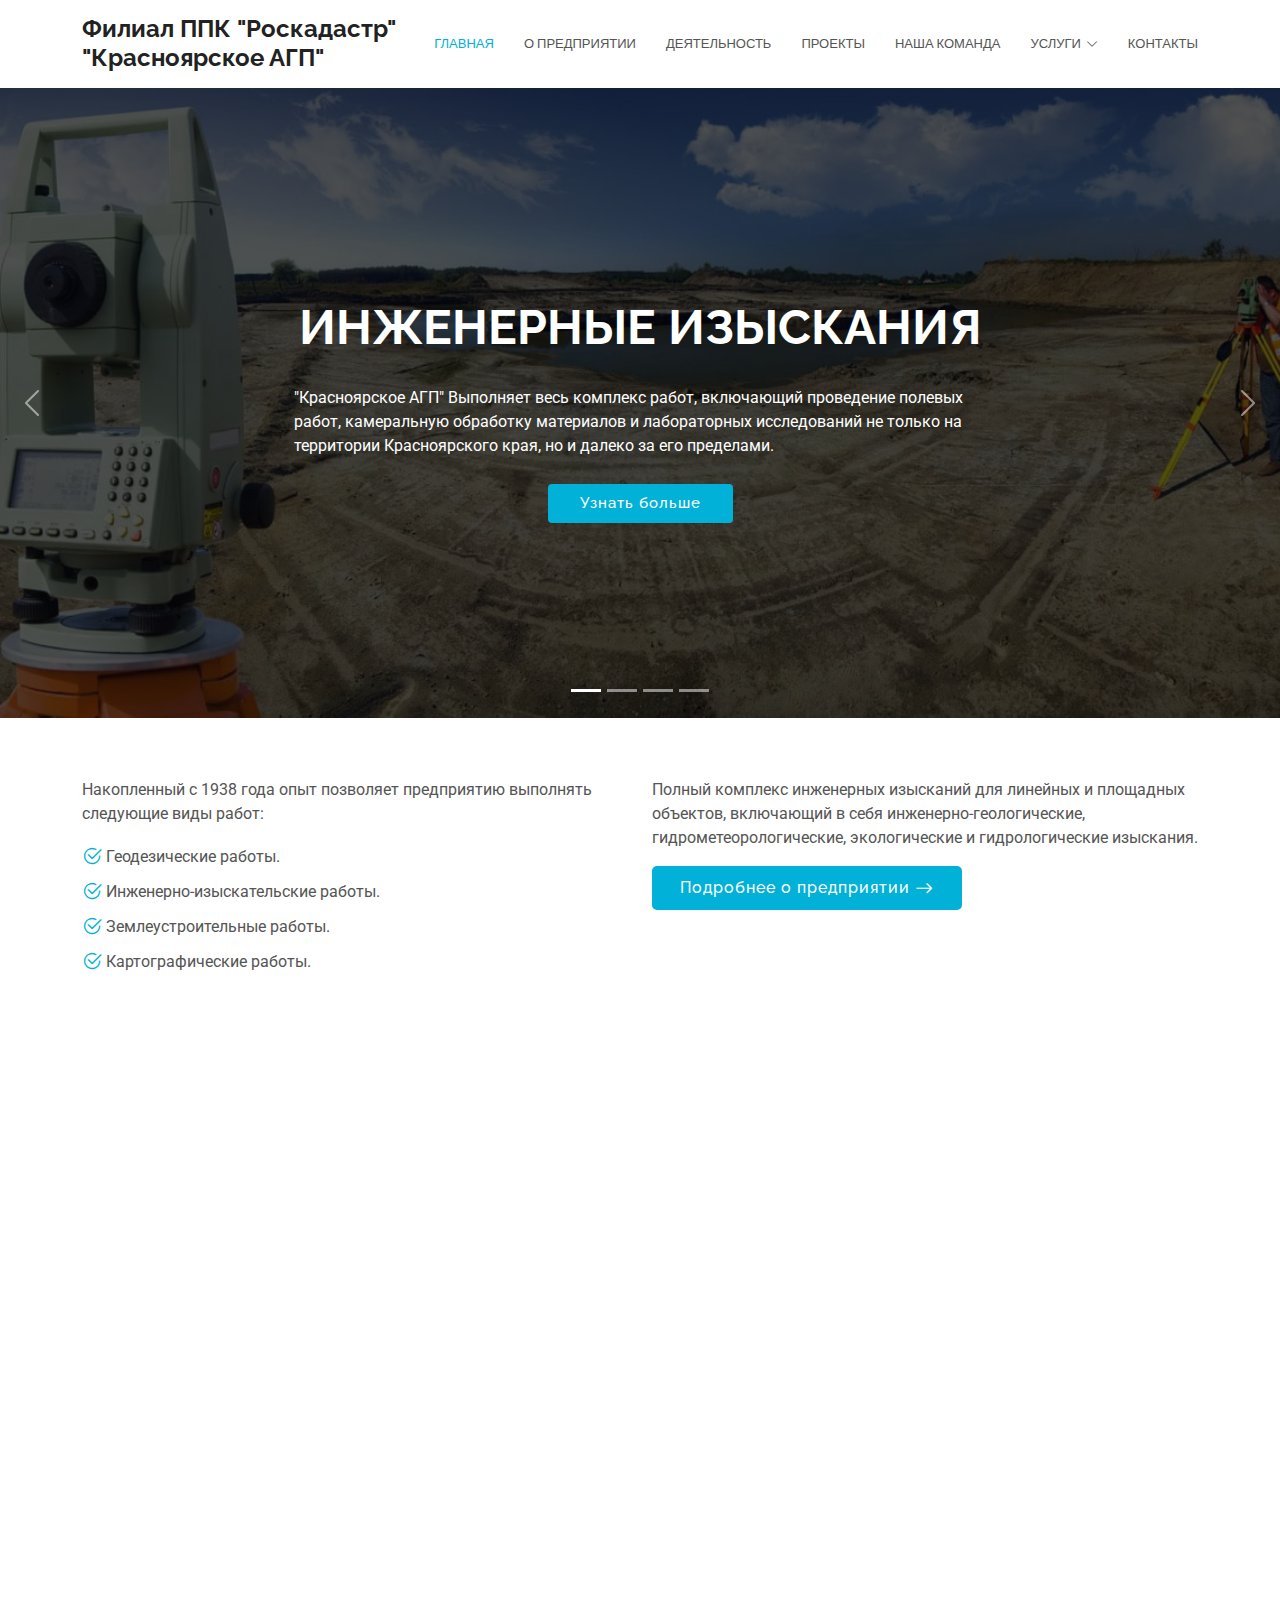
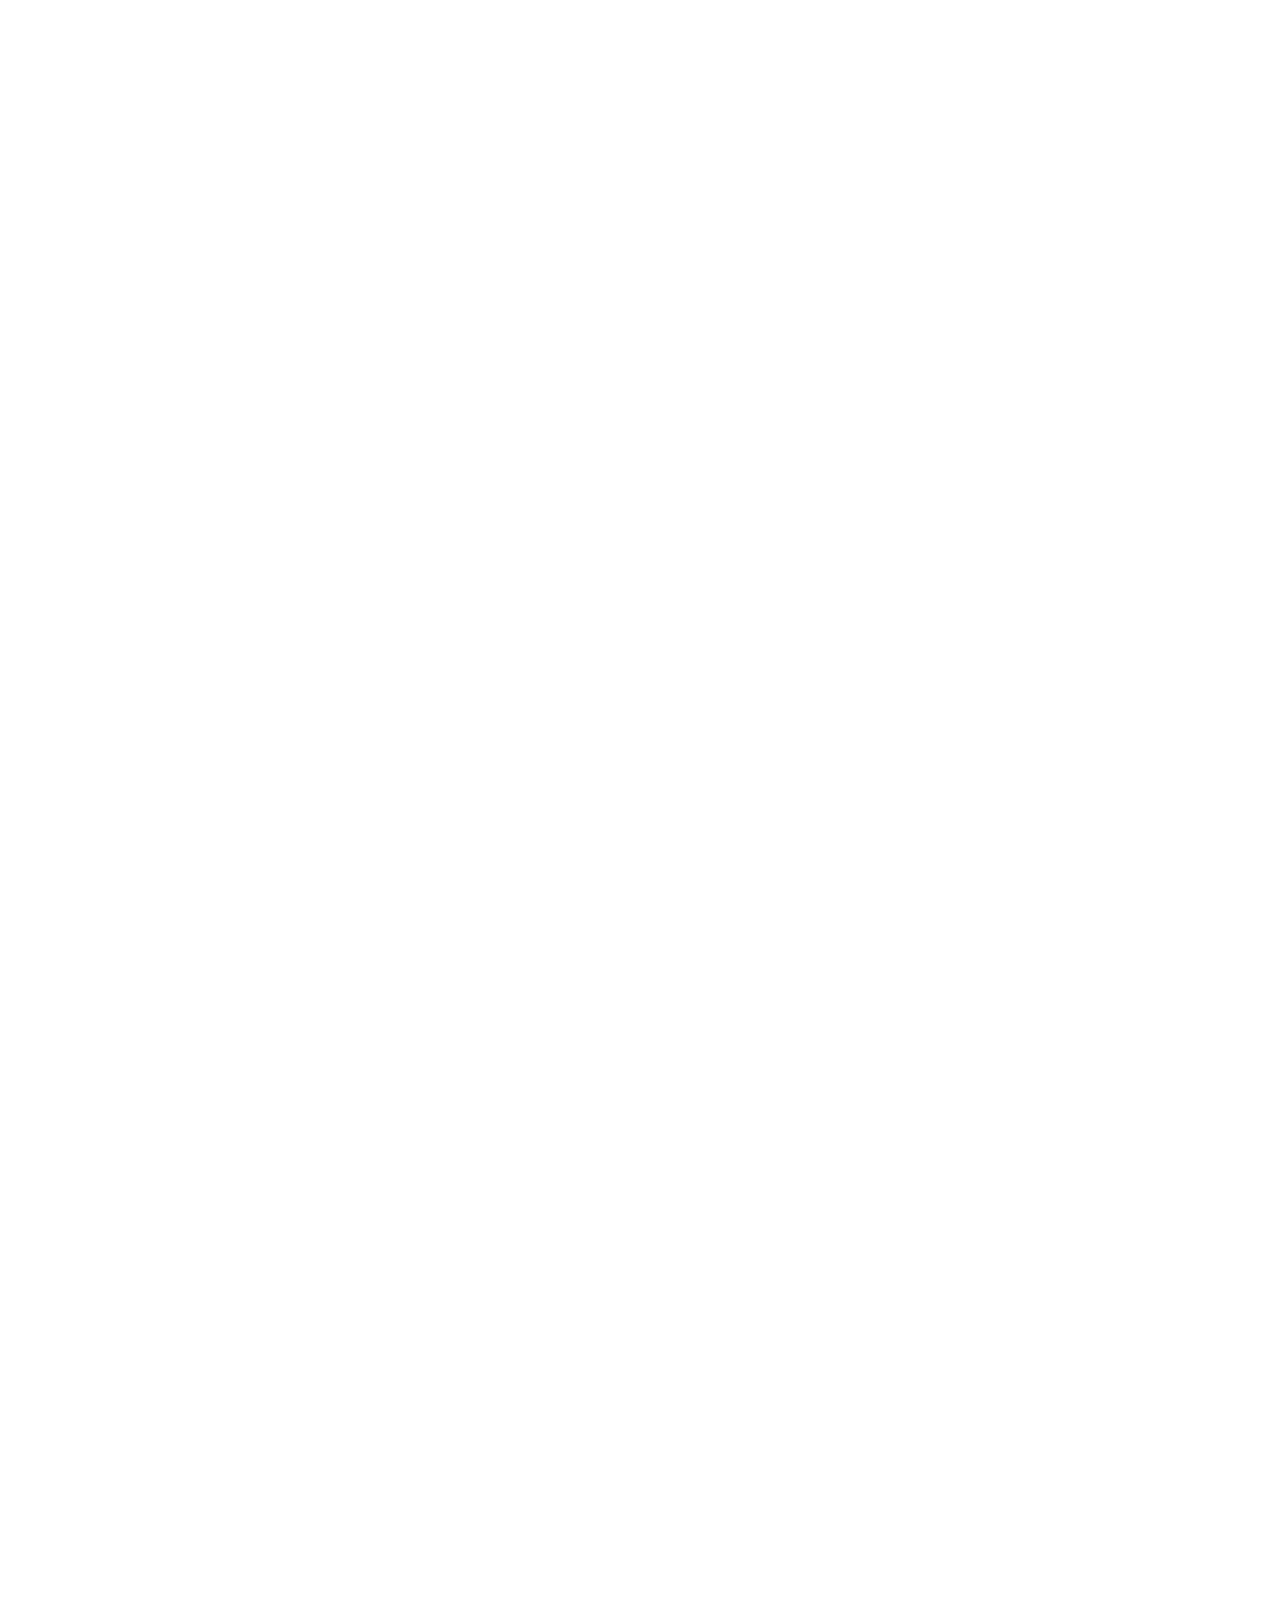
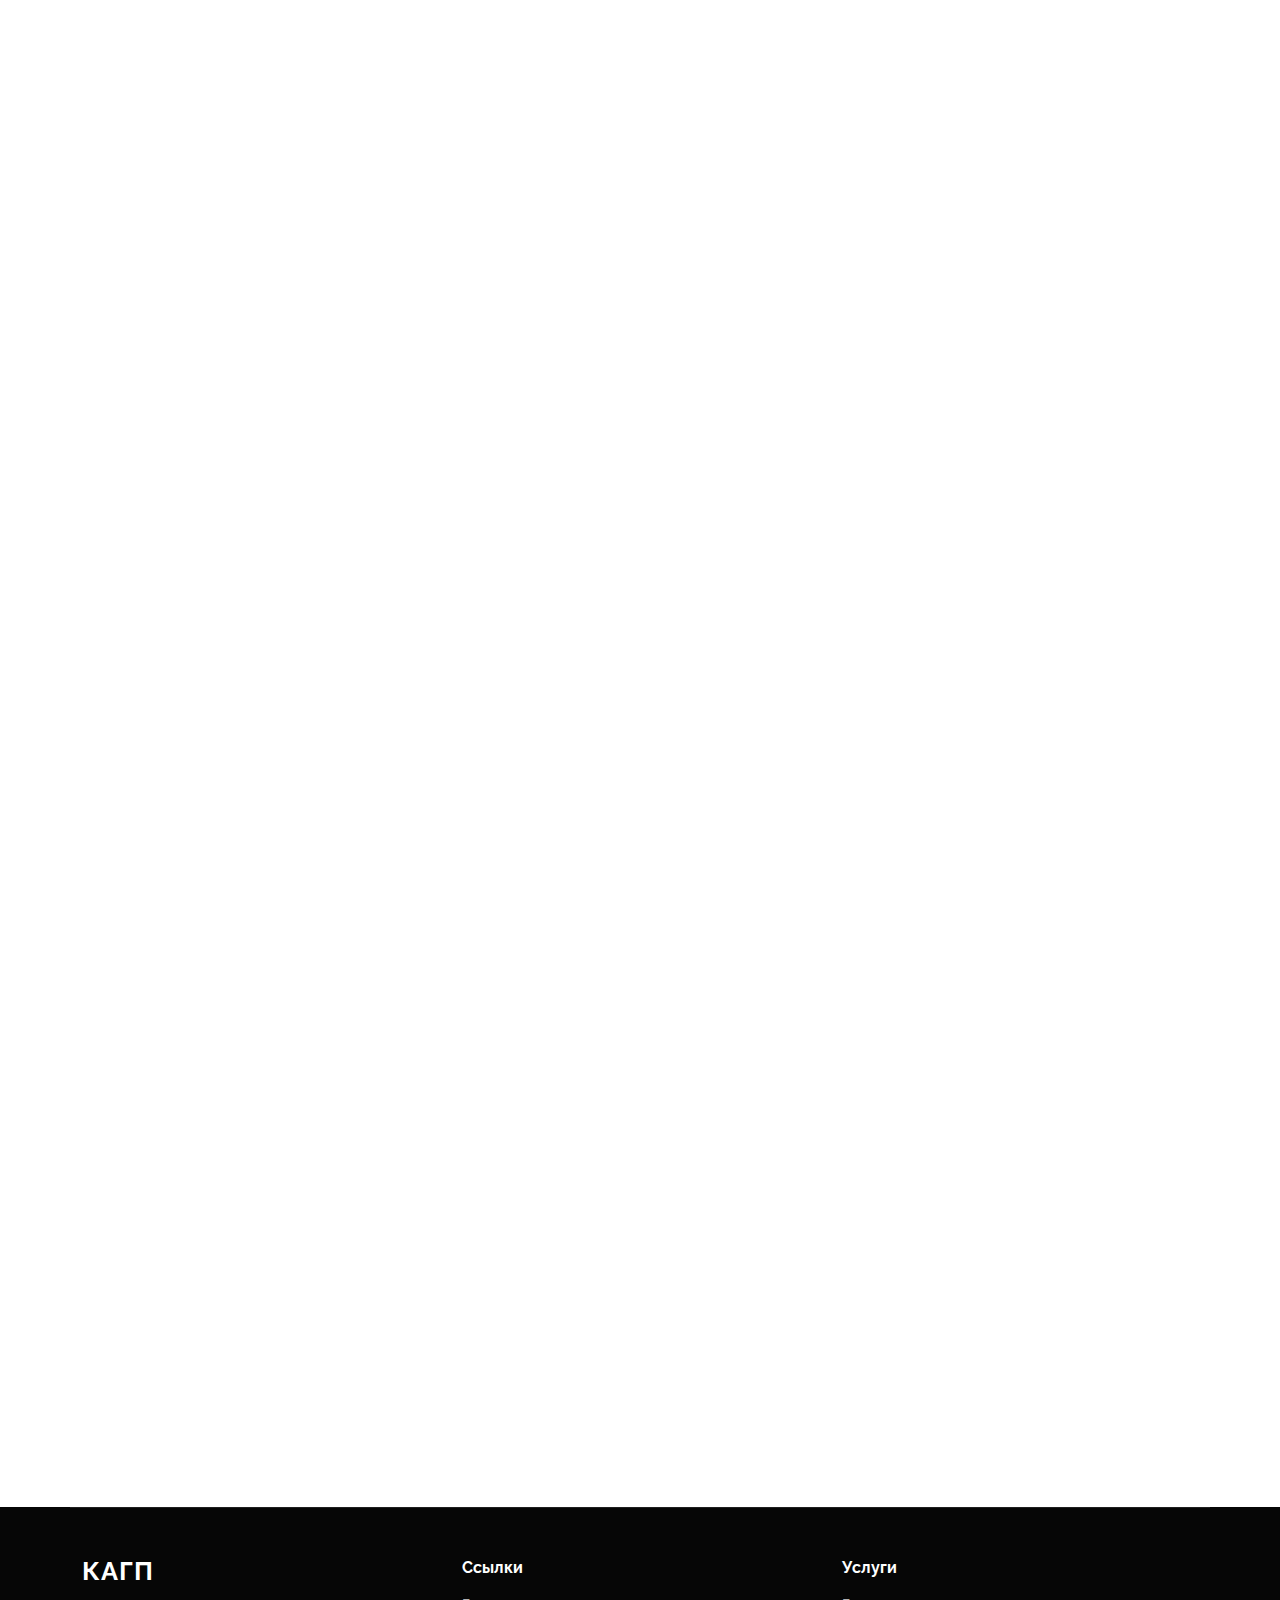
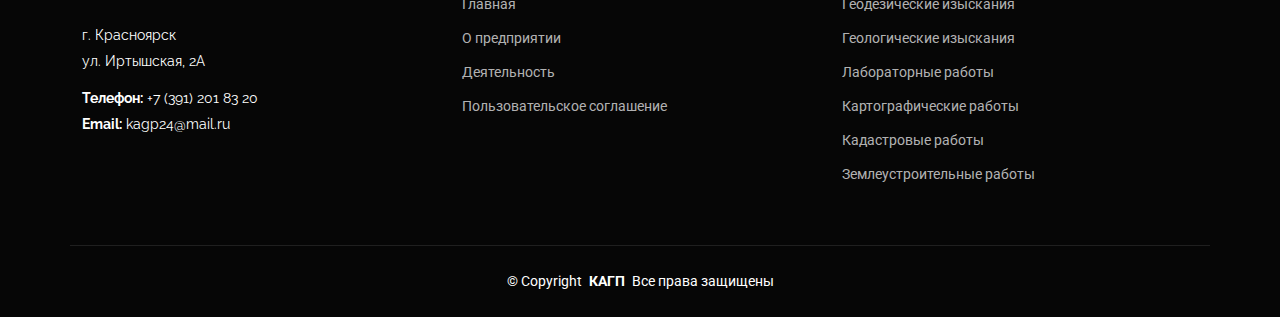
<file: index.html>
<!--########################################################-->
<!--####### Copyright (c) smArt. All Rights Reserved.#######-->
<!--#######        Contact: smArt.App@mail.ru        #######-->
<!--#######                                          #######-->
<!--########################################################-->
<!--############################  ##########################-->
<!--###########################    #########################-->
<!--##########################  ##  #############  #########-->
<!--#########   ###  #  # ###  ####  ##  #   ###    ########-->
<!--########  #  ##        ##  ####  ##    #  ###  #########-->
<!--#########  ####  #  #  ##        ##  ########  #########-->
<!--##########  ###  #  #  ##  ####  ##  ########  #########-->
<!--########  #  ##  #  #  ##  ####  ##  ########  #########-->
<!--#########   ###  #  #  ##  ####  ##  ########   ########-->
<!--########################################################-->

<!DOCTYPE html>
<html>
<head>

    <!-- #region Минимально необходимые/желательные элементы -->
    <!-- Установите заголовок документа -->
    <title>Красноярское аэрогеодезическое предприятие. Главная</title>

    <!-- #region meta e.t.c. -->
    <meta charset="utf-8">
    <meta content="width=device-width, initial-scale=1.0" name="viewport">

    <!-- Установите базовый URL для всех относительных URL в документе -->
    <!--<base href="https://kagp-24.ru/">-->
    <!-- Краткое описание документа (ограничение до 150 символов) -->
    <!-- Это содержимое может использоваться в результатах поисковых систем. -->
    <meta name="description" content="Описание страницы">

    <meta name="yandex-verification" content="73e57627a0155989" />

    <!-- #endregion meta e.t.c. -->
    <!-- #region Ссылки -->
    <!-- Fonts -->
    <link href="https://fonts.googleapis.com" rel="preconnect">
    <link href="https://fonts.gstatic.com" rel="preconnect" crossorigin>
    <link href="https://fonts.googleapis.com/css2?family=Roboto:ital,wght@0,100;0,300;0,400;0,500;0,700;0,900;1,100;1,300;1,400;1,500;1,700;1,900&family=Poppins:ital,wght@0,100;0,200;0,300;0,400;0,500;0,600;0,700;0,800;0,900;1,100;1,200;1,300;1,400;1,500;1,600;1,700;1,800;1,900&family=Raleway:ital,wght@0,100;0,200;0,300;0,400;0,500;0,600;0,700;0,800;0,900;1,100;1,200;1,300;1,400;1,500;1,600;1,700;1,800;1,900&display=swap" rel="stylesheet">

    <!-- Vendor CSS Files -->
    <link href="assets/vendor/bootstrap/css/bootstrap.min.css" rel="stylesheet">
    <!--<link href="assets/vendor/bootstrap-icons/bootstrap-icons.css" rel="stylesheet">
    <link href="assets/vendor/aos/aos.css" rel="stylesheet">
    <link href="assets/vendor/glightbox/css/glightbox.min.css" rel="stylesheet">
    <link href="assets/vendor/swiper/swiper-bundle.min.css" rel="stylesheet">-->

    <link href="assets/css/bundle.min.css" rel="stylesheet" />

    <!-- #endregion Ссылки -->
    <!-- #region Иконки -->
    <!-- Для IE 10 и ниже -->
    <!-- Поместите favicon.ico в корневой каталог - тег не нужен -->
    <!-- Иконка в максимальном разрешении, для которого она нам нужна -->
    <link rel="icon" sizes="128x128" href="assets/img/ico/icon.png">

    <!-- Иконка Apple Touch (повторное использование 128px icon.png) -->
    <link rel="apple-touch-icon" href="assets/img/ico/icon.png">

    <!-- Значок прикрепленной вкладки Safari -->
    <link rel="mask-icon" href="/path/to/icon.svg" color="blue">
    <!-- #endregion Иконки -->
    <!-- #endregion Минимально необходимые/желательные элементы -->
    <!-- Используется для добавления CSS в документ. Используется для важной стилизации -->
    <style>
    </style>
</head>

<!-- Google tag (gtag.js) -->
<script async src="https://www.googletagmanager.com/gtag/js?id=G-4HX7SJW0RE"></script>
<script>
    window.dataLayer = window.dataLayer || [];
    function gtag() { dataLayer.push(arguments); }
    gtag('js', new Date());

    gtag('config', 'G-4HX7SJW0RE');
</script>

<body class="index-page">

    <header id="header" class="header d-flex align-items-center sticky-top">
        <div class="container-fluid container-xl position-relative d-flex align-items-center justify-content-between">

            <!--<a class="navbar-brand fw-bold" href="/">
                <img src="/assets/img/gerb_geo.png" alt="" width="70" height="74" class="d-inline-block align-middle me-1">
                <span class="d-sm-none d-inline">КАГП</span>
                <span class="d-sm-inline d-none">КРАСНОЯРСКОЕ АЭРОГЕОДЕЗИЧЕСКОЕ ПРЕДПРИЯТИЕ</span>
            </a>-->

            <a href="/" class="logo d-flex align-items-center">
                <!-- Uncomment the line below if you also wish to use an image logo -->
                <!-- <img src="/assets/img/logo.png" alt=""> -->
                <h1 class="sitename">Филиал ППК "Роскадастр"<br />"Красноярское АГП"</h1>
            </a>

            <nav id="navmenu" class="navmenu">
                <ul>
                    <li><a href="#hero" class="active">ГЛАВНАЯ</a></li>
                    <li><a href="#about">О ПРЕДПРИЯТИИ</a></li>
                    <li><a href="#services">ДЕЯТЕЛЬНОСТЬ</a></li>
                    <li><a href="#portfolio">ПРОЕКТЫ</a></li>
                    <li><a href="#team">НАША КОМАНДА</a></li>
                    <li class="dropdown">
                        <a href="#"><span>УСЛУГИ</span> <i class="bi bi-chevron-down toggle-dropdown"></i></a>
                        <ul>
                            <li><a href="/service/geodesy.html">Геодезические изыскания</a></li>
                            <li><a href="/service/geology.html">Геологические изыскания</a></li>
                            <li><a href="/service/laboratory.html">Лабораторные работы</a></li>
                            <li><a href="/service/maps.html">Картографические работы</a></li>
                            <li><a href="/service/cadastre.html">Кадастровые работы</a></li>
                            <li><a href="/service/landmanage.html">Землеустроительные работы</a></li>
                        </ul>
                    </li>
                    <li><a href="#contact">КОНТАКТЫ</a></li>
                </ul>
                <i class="mobile-nav-toggle d-xl-none bi bi-list"></i>
            </nav>
        </div>
    </header>

    <main class="main">

        <!-- Hero Section -->
        <section id="hero" class="hero section dark-background">

            <div id="hero-carousel" class="carousel slide carousel-fade" data-bs-ride="carousel" data-bs-interval="5000">

                <div class="carousel-item active">
                    <img src="/assets/img/hero-carousel/hero-carousel-1.jpg" alt="">
                    <div class="carousel-container">
                        <h2>ИНЖЕНЕРНЫЕ ИЗЫСКАНИЯ<br></h2>
                        <p>"Красноярское АГП" Выполняет весь комплекс работ, включающий проведение полевых работ, камеральную обработку материалов и лабораторных исследований не только на территории Красноярского края, но и далеко за его пределами.</p>
                        <a href="/service/geology.html" class="btn-get-started">Узнать больше</a>
                    </div>
                </div><!-- End Carousel Item -->

                <div class="carousel-item">
                    <img src="/assets/img/hero-carousel/hero-carousel-2.jpg" alt="">
                    <div class="carousel-container">
                        <h2>ГЕОДЕЗИЧЕСКИЕ РАБОТЫ</h2>
                        <p>Имеющийся парк современных геодезических приборов и инструментов, высокая квалификация специалистов позволяют предприятию выполнять все виды геодезических работ</p>
                        <a href="/service/geodesy.html" class="btn-get-started">Подробнее</a>
                    </div>
                </div><!-- End Carousel Item -->

                <div class="carousel-item">
                    <img src="/assets/img/hero-carousel/hero-carousel-3.jpg" alt="">
                    <div class="carousel-container">
                        <h2>КАРТОГРАФИЧЕСКИЕ РАБОТЫ</h2>
                        <p>Камеральный цех предприятия выполняет работы...</p>
                        <a href="/service/maps.html" class="btn-get-started">Продукция</a>
                    </div>
                </div><!-- End Carousel Item -->

                <div class="carousel-item">
                    <img src="/assets/img/hero-carousel/hero-carousel-4.jpg" alt="">
                    <div class="carousel-container">
                        <h2>ЗЕМЛЕУСТРОИТЕЛЬНЫЕ РАБОТЫ</h2>
                        <p>Красноярское аэрогеодезическое предприятие имеет в своем штате квалифицированных специалистов в области землеустройства и кадастра с опытом работы на территории Сибири</p>
                        <a href="/service/landmanage.html" class="btn-get-started">Продукция</a>
                    </div>
                </div><!-- End Carousel Item -->
                <a class="carousel-control-prev" href="#hero-carousel" role="button" data-bs-slide="prev">
                    <span class="carousel-control-prev-icon bi bi-chevron-left" aria-hidden="true"></span>
                </a>

                <a class="carousel-control-next" href="#hero-carousel" role="button" data-bs-slide="next">
                    <span class="carousel-control-next-icon bi bi-chevron-right" aria-hidden="true"></span>
                </a>

                <ol class="carousel-indicators"></ol>
            </div>
        </section><!-- /Hero Section -->
        <!-- About Section -->
        <section id="about" class="about section">

            <div class="container">

                <div class="row gy-4">

                    <div class="col-lg-6 content" data-aos="fade-up" data-aos-delay="100">
                        <p>
                            Накопленный с 1938 года опыт позволяет предприятию выполнять следующие виды работ:
                        </p>
                        <ul>
                            <li><i class="bi bi-check2-circle"></i> <span>Геодезические работы.</span></li>
                            <li><i class="bi bi-check2-circle"></i> <span>Инженерно-изыскательские работы.</span></li>
                            <li><i class="bi bi-check2-circle"></i> <span>Землеустроительные работы.</span></li>
                            <li><i class="bi bi-check2-circle"></i> <span>Картографические работы.</span></li>
                        </ul>
                    </div>

                    <div class="col-lg-6" data-aos="fade-up" data-aos-delay="200">
                        <p>Полный комплекс инженерных изысканий для линейных и площадных объектов, включающий в себя инженерно-геологические, гидрометеорологические, экологические и гидрологические изыскания. </p>
                        <a href="about.html" class="read-more"><span>Подробнее о предприятии</span><i class="bi bi-arrow-right"></i></a>
                    </div>
                </div>
            </div>
        </section><!-- /About Section -->
        <!-- Services Section -->
        <section id="services" class="services section">

            <!-- Section Title -->
            <div class="container section-title" data-aos="fade-up">
                <span class="description-title">УСЛУГИ</span>
                <h2>ДЕЯТЕЛЬНОСТЬ</h2>
                <p><a href="services.html">Все направления деятельности</a></p>
            </div><!-- End Section Title -->

            <div class="container">

                <div class="row gy-4">

                    <div class="col-md-6" data-aos="fade-up" data-aos-delay="100">
                        <div class="service-item d-flex position-relative h-100">
                            <i class="bi bi-briefcase icon flex-shrink-0"></i>
                            <div>
                                <h4 class="title"><a href="/service/geodesy.html" class="stretched-link">Геодезические работы</a></h4>
                                <p class="description">
                                    Аэрофотосъемочные работы; Создание спутниковых  геодезических сетей, создание и реконструкция высокоточных геодезических сетей(ВГС); Создание локальных базисных сетей высокой точности для решения инженерных задач и другие виды работ
                                </p>
                            </div>
                        </div>
                    </div><!-- End Service Item -->

                    <div class="col-md-6" data-aos="fade-up" data-aos-delay="200">
                        <div class="service-item d-flex position-relative h-100">
                            <i class="bi bi-card-checklist icon flex-shrink-0"></i>
                            <div>
                                <h4 class="title"><a href="/service/maps.html" class="stretched-link">Картографические работы</a></h4>
                                <p class="description">Создание и обновление государственных топографических карт и планов; Создание и обновление цифровых и электронных карт; Ведение банка данных цифровой информации; Создание цифровых топографических карт открытого пользования и другие виды работ</p>
                            </div>
                        </div>
                    </div><!-- End Service Item -->

                    <div class="col-md-6" data-aos="fade-up" data-aos-delay="300">
                        <div class="service-item d-flex position-relative h-100">
                            <i class="bi bi-bar-chart icon flex-shrink-0"></i>
                            <div>
                                <h4 class="title"><a href="/service/geology.html" class="stretched-link">Комплекс инженерных изысканий для линейных и площадных объектов</a></h4>
                                <p class="description">Инженерно-геологические; Гидрометеорологические; Экологические; Гидрологические изыскания</p>
                            </div>
                        </div>
                    </div><!-- End Service Item -->

                    <div class="col-md-6" data-aos="fade-up" data-aos-delay="400">
                        <div class="service-item d-flex position-relative h-100">
                            <i class="bi bi-binoculars icon flex-shrink-0"></i>
                            <div>
                                <h4 class="title"><a href="/service/cadastre.html" class="stretched-link">Кадастровые работы</a></h4>
                                <p class="description">Подготовка, согласование и утверждение схем расположения земельных участков на кадастровых планах территории; Подготовка проектов межевания территории; Подготовка Актов согласования границ земельных участков, проведение процедуры согласования границ и другие виды работ</p>
                            </div>
                        </div>
                    </div><!-- End Service Item -->

                    <div class="col-md-6" data-aos="fade-up" data-aos-delay="500">
                        <div class="service-item d-flex position-relative h-100">
                            <i class="bi bi-brightness-high icon flex-shrink-0"></i>
                            <div>
                                <h4 class="title"><a href="/service/laboratory.html" class="stretched-link">Лабораторные работы</a></h4>
                                <p class="description">Исследование различных видов грунтов; Коэффициента выветрелости и истираемости; Исследование химического состава природных вод и водной вытяжки и другое</p>
                            </div>
                        </div>
                    </div><!-- End Service Item -->

                    <div class="col-md-6" data-aos="fade-up" data-aos-delay="600">
                        <div class="service-item d-flex position-relative h-100">
                            <i class="bi bi-calendar4-week icon flex-shrink-0"></i>
                            <div>
                                <h4 class="title"><a href="/service/landmanage.html" class="stretched-link">Землеустроительные работы</a></h4>
                                <p class="description">Установление границ и площади объектов землеустройства(картометрическим, аналитическим, геодезическим способами); Формирование и проведение необходимых согласований Карт(планов) и Землеустроительных дел на объекты землеустройства и другие виды работ</p>
                            </div>
                        </div>
                    </div><!-- End Service Item -->
                </div>
            </div>
        </section><!-- /Services Section -->
        <!-- Portfolio Section -->
        <section id="portfolio" class="portfolio section">

            <!-- Section Title -->
            <div class="container section-title" data-aos="fade-up">
                <span class="description-title">НАШИ ЗАКАЗЧИКИ</span>
                <h2>НАШИ ЗАКАЗЧИКИ</h2>
                <p>Компании, которые нам доверяют</p>
            </div><!-- End Section Title -->

            <div class="container">

                <div class="isotope-layout" data-default-filter="*" data-layout="masonry" data-sort="original-order">

                    <ul class="portfolio-filters isotope-filters" data-aos="fade-up" data-aos-delay="100">
                        <li data-filter="*" class="filter-active">Всё</li>
                        <li data-filter=".filter-geodezia">Геодезия</li>
                        <li data-filter=".filter-gelogy">Геология</li>
                        <li data-filter=".filter-kadastr">Кадастр</li>
                        <li data-filter=".filter-maps">Картография</li>
                    </ul><!-- End Portfolio Filters -->

                    <div class="row gy-4 isotope-container" data-aos="fade-up" data-aos-delay="200">

                        <div class="col-lg-4 col-md-6 portfolio-item isotope-item filter-geodezia">
                            <div class="portfolio-content h-100">
                                <img src="/assets/img/portfolio/transoil_east.jpg" class="img-fluid" alt="">
                                <div class="portfolio-info">
                                    <h4>ООО "Транснефть Восток"</h4>
                                    <p>Протяженность трубопроводной системы — более 4.8 тысяч км</p>
                                    <a href="/assets/img/portfolio/transoil_east.jpg" title="Транснефть Восток" data-gallery="portfolio-gallery-app" class="glightbox preview-link"><i class="bi bi-zoom-in"></i></a>
                                    <a href="https://vostok.transneft.ru/" target="_blank" title="Подробнее" class="details-link"><i class="bi bi-link-45deg"></i></a>
                                </div>
                            </div>
                        </div><!-- End Portfolio Item -->

                        <div class="col-lg-4 col-md-6 portfolio-item isotope-item filter-gelogy">
                            <div class="portfolio-content h-100">
                                <img src="/assets/img/portfolio/sibvami.jpg" class="img-fluid" alt="">
                                <div class="portfolio-info">
                                    <h4>АО «СибВАМИ»  (Русал)</h4>
                                    <p>Является генеральным проектировщиком строительства: Иркутского, Братского, Новокузнецкого алюминиевых заводов</p>
                                    <a href="/assets/img/portfolio/sibvami.jpg" title="СибВАМИ" data-gallery="portfolio-gallery-product" class="glightbox preview-link"><i class="bi bi-zoom-in"></i></a>
                                    <a href="https://rusal.ru/innovation/research-centres/sibvami/" target="_blank" title="Подробнее" class="details-link"><i class="bi bi-link-45deg"></i></a>
                                </div>
                            </div>
                        </div><!-- End Portfolio Item -->

                        <div class="col-lg-4 col-md-6 portfolio-item isotope-item filter-kadastr">
                            <div class="portfolio-content h-100">
                                <img src="/assets/img/portfolio/esp.jpg" class="img-fluid" alt="">
                                <div class="portfolio-info">
                                    <h4>ЭЛЕКТРОСЕТЬПРОЕКТ</h4>
                                    <p>Проектирование строительства электросетевых объектов напряжением до 500кВ различного уровня сложности</p>
                                    <a href="/assets/img/portfolio/esp.jpg" title="ЭЛЕКТРОСЕТЬПРОЕКТ" data-gallery="portfolio-gallery-branding" class="glightbox preview-link"><i class="bi bi-zoom-in"></i></a>
                                    <a href="https://esp.irkutsk.ru/" target="_blank" title="Подробнее" class="details-link"><i class="bi bi-link-45deg"></i></a>
                                </div>
                            </div>
                        </div><!-- End Portfolio Item -->

                        <div class="col-lg-4 col-md-6 portfolio-item isotope-item filter-maps">
                            <div class="portfolio-content h-100">
                                <img src="/assets/img/portfolio/gazprom.jpg" class="img-fluid" alt="">
                                <div class="portfolio-info">
                                    <h4>ГАЗПРОМ</h4>
                                    <p>Глобальная энергетическая компания</p>
                                    <a href="/assets/img/portfolio/gazprom.jpg" title="ГАЗПРОМ" data-gallery="portfolio-gallery-book" class="glightbox preview-link"><i class="bi bi-zoom-in"></i></a>
                                    <a href="https://www.gazprom.ru/" target="_blank" title="Подробнее" class="details-link"><i class="bi bi-link-45deg"></i></a>
                                </div>
                            </div>
                        </div><!-- End Portfolio Item -->

                        <div class="col-lg-4 col-md-6 portfolio-item isotope-item filter-geodezia">
                            <div class="portfolio-content h-100">
                                <img src="/assets/img/portfolio/geo_tech.jpg" class="img-fluid" alt="">
                                <div class="portfolio-info">
                                    <h4>ГеоТехнология</h4>
                                    <p>Проектирование промышленных предприятий</p>
                                    <a href="/assets/img/portfolio/geo_tech.jpg" title="ГеоТехнология" data-gallery="portfolio-gallery-app" class="glightbox preview-link"><i class="bi bi-zoom-in"></i></a>
                                    <a href="https://www.ustup.ru/" target="_blank" title="Подробнее" class="details-link"><i class="bi bi-link-45deg"></i></a>
                                </div>
                            </div>
                        </div><!-- End Portfolio Item -->

                        <div class="col-lg-4 col-md-6 portfolio-item isotope-item filter-gelogy">
                            <div class="portfolio-content h-100">
                                <img src="/assets/img/portfolio/logo_mp3.jpg" class="img-fluid" alt="">
                                <div class="portfolio-info">
                                    <h4>МОСПРОЕКТ-3</h4>
                                    <p>Ведущий российский центр инженерных компетенций, обеспечивающий высокотехнологичные решения в сфере комплексного развития территорий.</p>
                                    <a href="/assets/img/portfolio/logo_mp3.jpg" title="МОСПРОЕКТ-3" data-gallery="portfolio-gallery-product" class="glightbox preview-link"><i class="bi bi-zoom-in"></i></a>
                                    <a href="https://mosproekt3.ru/" target="_blank" title="Подробнее" class="details-link"><i class="bi bi-link-45deg"></i></a>
                                </div>
                            </div>
                        </div><!-- End Portfolio Item -->

                        <div class="col-lg-4 col-md-6 portfolio-item isotope-item filter-kadastr">
                            <div class="portfolio-content h-100">
                                <img src="/assets/img/portfolio/nornikel.jpg" class="img-fluid" alt="">
                                <div class="portfolio-info">
                                    <h4>НОРНИКЕЛЬ</h4>
                                    <p>Крупнейший в мире производитель палладия, один из крупнейших производителей никеля, платины и меди</p>
                                    <a href="/assets/img/portfolio/nornikel.jpg" title="НОРНИКЕЛЬ" data-gallery="portfolio-gallery-branding" class="glightbox preview-link"><i class="bi bi-zoom-in"></i></a>
                                    <a href="https://nornickel.ru/" target="_blank" title="Подробнее" class="details-link"><i class="bi bi-link-45deg"></i></a>
                                </div>
                            </div>
                        </div><!-- End Portfolio Item -->

                        <div class="col-lg-4 col-md-6 portfolio-item isotope-item filter-maps">
                            <div class="portfolio-content h-100">
                                <img src="/assets/img/portfolio/uralruda.jpg" class="img-fluid" alt="">
                                <div class="portfolio-info">
                                    <h4>УРАЛГИПРОРУДА</h4>
                                    <p>Комплексное проектирование горнодобывающих предприятий с открытым и подземным способами разработки</p>
                                    <a href="/assets/img/portfolio/uralruda.jpg" title="УРАЛГИПРОРУДА" data-gallery="portfolio-gallery-book" class="glightbox preview-link"><i class="bi bi-zoom-in"></i></a>
                                    <a href="https://ugruda.ru/" target="_blank" title="Подробнее" class="details-link"><i class="bi bi-link-45deg"></i></a>
                                </div>
                            </div>
                        </div><!-- End Portfolio Item -->

                        <div class="col-lg-4 col-md-6 portfolio-item isotope-item filter-geodezia">
                            <div class="portfolio-content h-100">
                                <img src="/assets/img/portfolio/vankor.jpg" class="img-fluid" alt="">
                                <div class="portfolio-info">
                                    <h4>ВАНКОРНЕФТЬ</h4>
                                    <p>Нефтегазовое месторождение в Красноярском крае России</p>
                                    <a href="/assets/img/portfolio/vankor.jpg" title="ВАНКОРНЕФТЬ" data-gallery="portfolio-gallery-app" class="glightbox preview-link"><i class="bi bi-zoom-in"></i></a>
                                    <a href="https://energybase.ru/upstream/vankorneft" target="_blank" title="Подробнее" class="details-link"><i class="bi bi-link-45deg"></i></a>
                                </div>
                            </div>
                        </div><!-- End Portfolio Item -->
                    </div><!-- End Portfolio Container -->
                </div>
            </div>
        </section><!-- /Portfolio Section -->
        <!-- Team Section -->
        <section id="team" class="team section">

            <!-- Section Title -->
            <div class="container section-title" data-aos="fade-up">
                <span class="description-title">НАША КОМАНДА</span>
                <h2>НАША КОМАНДА</h2>
                <p>Наше руководство</p>
            </div><!-- End Section Title -->

            <div class="container">

                <div class="row">

                    <div class="col-lg-4 col-md-6 d-flex" data-aos="fade-up" data-aos-delay="100">
                        <div class="member">
                            <img src="/assets/img/team/gavrushov.jpg" class="img-fluid" alt="">
                            <div class="member-content">
                                <h4>Гаврюшов Юрий Владимирович</h4>
                                <span>Исполнительный директор</span>
                                <p>
                                    Исполнительный директор – директор филиала ППК "Роскадастр» «Красноярское АГП"
                                </p>
                            </div>
                        </div>
                    </div><!-- End Team Member -->

                    <div class="col-lg-4 col-md-6 d-flex" data-aos="fade-up" data-aos-delay="200">
                        <div class="member">
                            <img src="/assets/img/team/ruzanovAF.jpg" class="img-fluid" alt="">
                            <div class="member-content">
                                <h4>Рузанов Александр Фёдорович</h4>
                                <span>Первый заместитель директора</span>
                                <p>
                                    Первый заместитель директора филиала
                                </p>
                            </div>
                        </div>
                    </div><!-- End Team Member -->

                    <div class="col-lg-4 col-md-6 d-flex" data-aos="fade-up" data-aos-delay="300">
                        <div class="member">
                            <img src="/assets/img/team/zamazi.jpg" class="img-fluid" alt="">
                            <div class="member-content">
                                <h4>Замазий Александр Юрьевич</h4>
                                <span>Главный инженер</span>
                                <p>
                                    Главный инженер филиала
                                </p>
                            </div>
                        </div>
                    </div><!-- End Team Member -->
                </div>
            </div>
        </section><!-- /Team Section -->
        <!-- Contact Section -->
        <section id="contact" class="contact section">

            <!-- Section Title -->
            <div class="container section-title" data-aos="fade-up">
                <span class="description-title">КОНТАКТЫ</span>
                <h2>КОНТАКТЫ</h2>
                <p>Мы рады с вами познакомиться!</p>
            </div><!-- End Section Title -->

            <div class="container" data-aos="fade-up" data-aos-delay="100">

                <div class="mb-4" data-aos="fade-up" data-aos-delay="200">
                    <!--<iframe style="border:0; width: 100%; height: 270px;" src="https://www.google.com/maps/embed?pb=!1m14!1m8!1m3!1d48389.78314118045!2d-74.006138!3d40.710059!3m2!1i1024!2i768!4f13.1!3m3!1m2!1s0x89c25a22a3bda30d%3A0xb89d1fe6bc499443!2sDowntown%20Conference%20Center!5e0!3m2!1sen!2sus!4v1676961268712!5m2!1sen!2sus" frameborder="0" allowfullscreen="" loading="lazy" referrerpolicy="no-referrer-when-downgrade"></iframe>-->
                    <iframe src="https://yandex.ru/map-widget/v1/?um=constructor%3Aff3e6b1596218169ff5389e896beb95eba0220041d1e73bc3c8f83227e21a1ee&amp;source=constructor" width="100%" height="270" frameborder="0"></iframe>
                </div><!-- End Google Maps -->

                <div class="row gy-4">

                    <div class="col d-flex flex-column flex-md-row justify-content-around align-items-md-end align-items-sm-start">
                        <div class="info-item d-flex" data-aos="fade-up" data-aos-delay="300">
                            <i class="bi bi-geo-alt flex-shrink-0"></i>
                            <div>
                                <h3>Адрес:</h3>
                                <p>г. Красноярск, ул. Иртышская, 2 "А"</p>
                            </div>
                        </div><!-- End Info Item -->

                        <div class="info-item d-flex" data-aos="fade-up" data-aos-delay="400">
                            <i class="bi bi-telephone flex-shrink-0"></i>
                            <div>
                                <a href="tel:+73912018320">
                                    <h3>Позвоните нам:</h3>
                                    <p>
                                        +7 (391) 201 83 20 (доб. 101)
                                    </p>
                                </a>
                            </div>
                        </div><!-- End Info Item -->

                        <div class="info-item d-flex" data-aos="fade-up" data-aos-delay="500">
                            <i class="bi bi-envelope flex-shrink-0"></i>
                            <div>
                                <a href="mailto:kagp24@mail.ru">
                                    <h3>Напишите нам:</h3>
                                    <p>
                                        kagp24@mail.ru
                                    </p>
                                </a>
                            </div>
                        </div><!-- End Info Item -->
                    </div>
                </div>
            </div>
        </section><!-- /Contact Section -->
    </main>

    <footer id="footer" class="footer dark-background">

        <div class="container footer-top">
            <div class="row gy-4">
                <div class="col-lg-4 col-md-4 footer-about">
                    <a href="/index.html" class="logo d-flex align-items-center">
                        <span class="sitename">КАГП</span>
                    </a>
                    <div class="footer-contact pt-3">
                        <p>г. Красноярск</p>
                        <p>ул. Иртышская, 2А</p>
                        <p class="mt-3"><strong>Телефон:</strong> <span>+7 (391) 201 83 20</span></p>
                        <p><strong>Email:</strong> <span>kagp24@mail.ru</span></p>
                    </div>
                    <!--<div class="social-links d-flex mt-4">
                        <a href=""><i class="bi bi-twitter-x"></i></a>
                        <a href=""><i class="bi bi-facebook"></i></a>
                        <a href=""><i class="bi bi-instagram"></i></a>
                        <a href=""><i class="bi bi-linkedin"></i></a>
                    </div>-->
                </div>

                <div class="col-lg-4 col-md-4 footer-links">
                    <h4>Ссылки</h4>
                    <ul>
                        <li><a href="/">Главная</a></li>
                        <li><a href="/about.html">О предприятии</a></li>
                        <li><a href="/services.html">Деятельность</a></li>
                        <li><a href="/user_agreement.html">Пользовательское соглашение</a></li>
                    </ul>
                </div>

                <div class="col-lg-4 col-md-4 footer-links">
                    <h4>Услуги</h4>
                    <ul>
                        <li><a href="/service/geodesy.html">Геодезические изыскания</a></li>
                        <li><a href="/service/geology.html">Геологические изыскания</a></li>
                        <li><a href="/service/laboratory.html">Лабораторные работы</a></li>
                        <li><a href="/service/maps.html">Картографические работы</a></li>
                        <li><a href="/service/cadastre.html">Кадастровые работы</a></li>
                        <li><a href="/service/landmanage.html">Землеустроительные работы</a></li>
                    </ul>
                </div>
            </div>
        </div>

        <div class="container copyright text-center mt-4">
            <p>© <span>Copyright</span> <strong class="px-1 sitename">КАГП</strong> <span>Все права защищены</span></p>
        </div>
    </footer>

    <!-- Scroll Top -->
    <a href="#" id="scroll-top" class="scroll-top d-flex align-items-center justify-content-center"><i class="bi bi-arrow-up-short"></i></a>

    <!-- Preloader -->
    <div id="preloader"></div>

    <!-- Vendor JS Files -->
    <script src="assets/vendor/bootstrap/js/bootstrap.bundle.min.js"></script>

    <!-- Main JS File -->
    <script src="assets/js/bundle.min.js"></script>
</body>
</html>
</file>
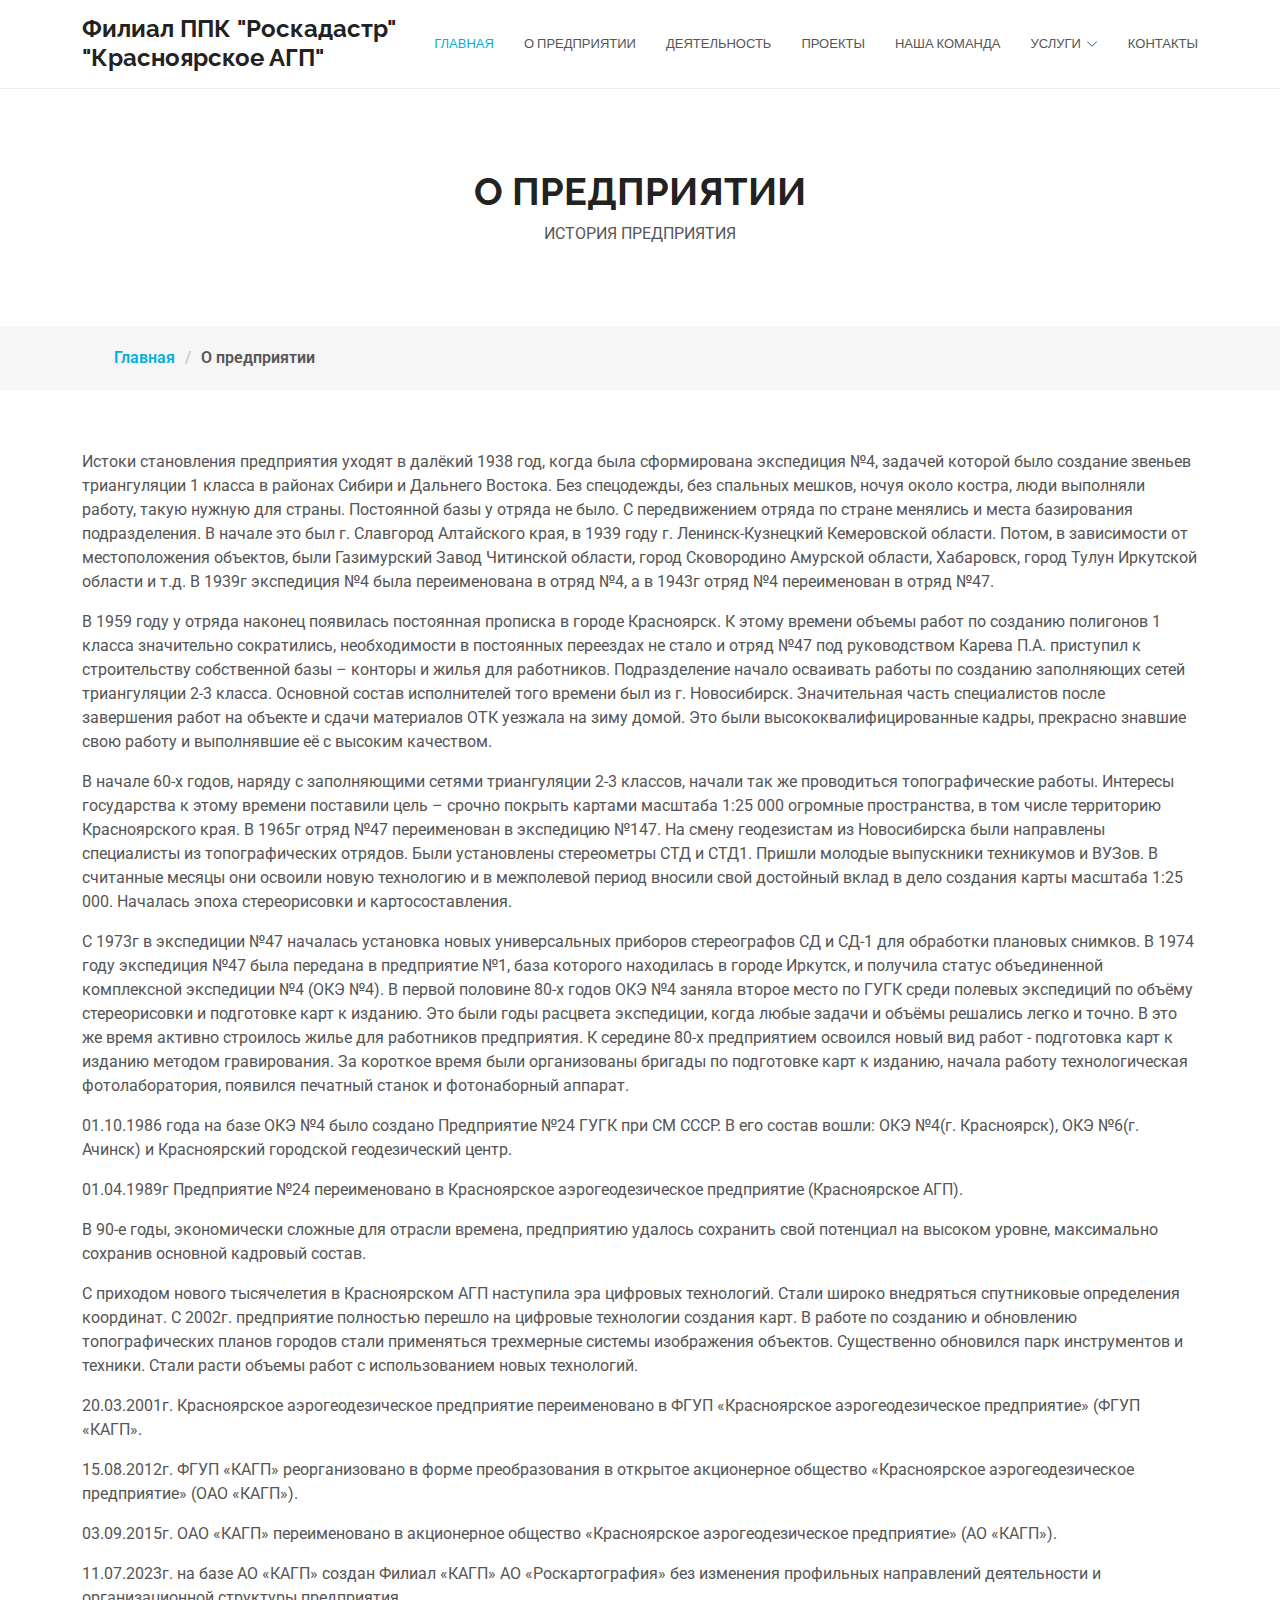
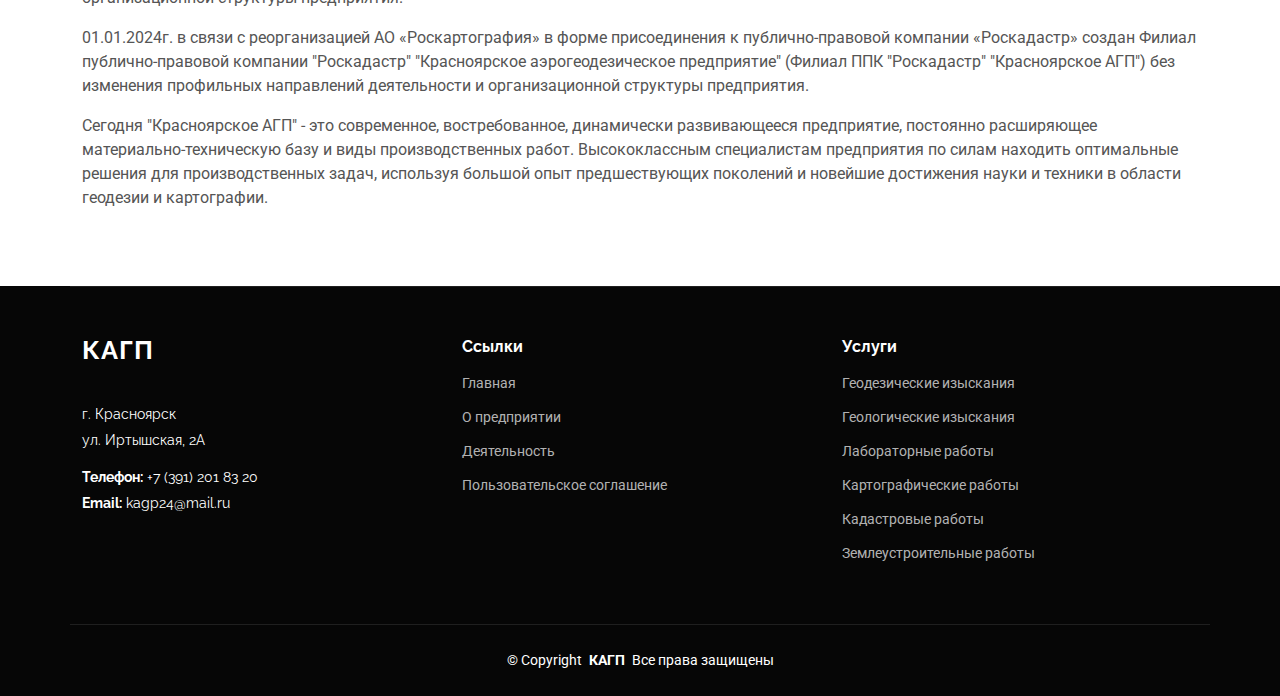
<file: about.html>
<!--########################################################-->
<!--####### Copyright (c) smArt. All Rights Reserved.#######-->
<!--#######        Contact: smArt.App@mail.ru        #######-->
<!--#######                                          #######-->
<!--########################################################-->
<!--############################  ##########################-->
<!--###########################    #########################-->
<!--##########################  ##  #############  #########-->
<!--#########   ###  #  # ###  ####  ##  #   ###    ########-->
<!--########  #  ##        ##  ####  ##    #  ###  #########-->
<!--#########  ####  #  #  ##        ##  ########  #########-->
<!--##########  ###  #  #  ##  ####  ##  ########  #########-->
<!--########  #  ##  #  #  ##  ####  ##  ########  #########-->
<!--#########   ###  #  #  ##  ####  ##  ########   ########-->
<!--########################################################-->
<!DOCTYPE html>
<html lang="en">

<head>

    <!-- #region Минимально необходимые/желательные элементы -->
    <!-- Установите заголовок документа -->
    <title>Красноярское аэрогеодезическое предприятие. О предприятии.</title>

    <!-- #region meta e.t.c. -->
    <meta charset="utf-8">
    <meta content="width=device-width, initial-scale=1.0" name="viewport">

    <!-- Установите базовый URL для всех относительных URL в документе -->
    <!--<base href="https://kagp-24.ru/">-->
    <!-- Краткое описание документа (ограничение до 150 символов) -->
    <!-- Это содержимое может использоваться в результатах поисковых систем. -->
    <meta name="description" content="Описание страницы">

    <!-- #endregion meta e.t.c. -->
    <!-- #region Ссылки -->
    <!-- Fonts -->
    <link href="https://fonts.googleapis.com" rel="preconnect">
    <link href="https://fonts.gstatic.com" rel="preconnect" crossorigin>
    <link href="https://fonts.googleapis.com/css2?family=Roboto:ital,wght@0,100;0,300;0,400;0,500;0,700;0,900;1,100;1,300;1,400;1,500;1,700;1,900&family=Poppins:ital,wght@0,100;0,200;0,300;0,400;0,500;0,600;0,700;0,800;0,900;1,100;1,200;1,300;1,400;1,500;1,600;1,700;1,800;1,900&family=Raleway:ital,wght@0,100;0,200;0,300;0,400;0,500;0,600;0,700;0,800;0,900;1,100;1,200;1,300;1,400;1,500;1,600;1,700;1,800;1,900&display=swap" rel="stylesheet">

    <!-- Vendor CSS Files -->
    <link href="/assets/vendor/bootstrap/css/bootstrap.min.css" rel="stylesheet">
    <!--<link href="assets/vendor/bootstrap-icons/bootstrap-icons.css" rel="stylesheet">
    <link href="assets/vendor/aos/aos.css" rel="stylesheet">
    <link href="assets/vendor/glightbox/css/glightbox.min.css" rel="stylesheet">
    <link href="assets/vendor/swiper/swiper-bundle.min.css" rel="stylesheet">-->

    <link href="/assets/css/bundle.min.css" rel="stylesheet" />

    <!-- #endregion Ссылки -->
    <!-- #region Иконки -->
    <!-- Для IE 10 и ниже -->
    <!-- Поместите favicon.ico в корневой каталог - тег не нужен -->
    <!-- Иконка в максимальном разрешении, для которого она нам нужна -->
    <link rel="icon" sizes="128x128" href="/assets/img/ico/icon.png">

    <!-- Иконка Apple Touch (повторное использование 128px icon.png) -->
    <link rel="apple-touch-icon" href="/assets/img/ico/icon.png">

    <!-- Значок прикрепленной вкладки Safari -->
    <link rel="mask-icon" href="/path/to/icon.svg" color="blue">
</head>

<!-- Google tag (gtag.js) -->
<script async src="https://www.googletagmanager.com/gtag/js?id=G-4HX7SJW0RE"></script>
<script>
    window.dataLayer = window.dataLayer || [];
    function gtag() { dataLayer.push(arguments); }
    gtag('js', new Date());

    gtag('config', 'G-4HX7SJW0RE');
</script>

<body class="portfolio-details-page">

    <header id="header" class="header d-flex align-items-center sticky-top">
        <div class="container-fluid container-xl position-relative d-flex align-items-center justify-content-between">

            <a href="/" class="logo d-flex align-items-center">
                <h1 class="sitename">Филиал ППК "Роскадастр"<br />"Красноярское АГП"</h1>
            </a>

            <nav id="navmenu" class="navmenu">
                <ul>
                    <li><a href="/index.html#hero" class="active">ГЛАВНАЯ</a></li>
                    <li><a href="/about.html">О ПРЕДПРИЯТИИ</a></li>
                    <li><a href="/index.html#services">ДЕЯТЕЛЬНОСТЬ</a></li>
                    <li><a href="/projects.html">ПРОЕКТЫ</a></li>
                    <li><a href="/index.html#team">НАША КОМАНДА</a></li>
                    <li class="dropdown">
                        <a href="/services.html"><span>УСЛУГИ</span><i class="bi bi-chevron-down toggle-dropdown"></i></a>
                        <ul>
                            <li><a href="/service/geodesy.html">Геодезические изыскания</a></li>
                            <li><a href="/service/geology.html">Геологические изыскания</a></li>
                            <li><a href="/service/laboratory.html">Лабораторные работы</a></li>
                            <li><a href="/service/maps.html">Картографические работы</a></li>
                            <li><a href="/service/cadastre.html">Кадастровые работы</a></li>
                            <li><a href="/service/landmanage.html">Землеустроительные работы</a></li>
                        </ul>
                    </li>
                    <li><a href="/index.html#contact">КОНТАКТЫ</a></li>
                </ul>
                <i class="mobile-nav-toggle d-xl-none bi bi-list"></i>
            </nav>
        </div>
    </header>
    <main class="main">

        <!-- Page Title -->
        <div class="page-title" data-aos="fade">
            <div class="heading">
                <div class="container">
                    <div class="row d-flex justify-content-center text-center">
                        <div class="col-lg-8">
                            <h1>О ПРЕДПРИЯТИИ</h1>
                            <p class="mb-0">ИСТОРИЯ ПРЕДПРИЯТИЯ</p>
                        </div>
                    </div>
                </div>
            </div>
            <nav class="breadcrumbs">
                <div class="container">
                    <ol>
                        <li><a href="index.html">Главная</a></li>
                        <li class="current">О предприятии</li>
                    </ol>
                </div>
            </nav>
        </div><!-- End Page Title -->
        <!-- Portfolio Details Section -->
        <section id="portfolio-details" class="portfolio-details section">

            <div class="container" data-aos="fade-up" data-aos-delay="100">
                <p>Истоки становления предприятия уходят в далёкий 1938 год, когда была сформирована экспедиция №4, задачей которой было создание звеньев триангуляции 1 класса в районах Сибири и Дальнего Востока. Без спецодежды, без спальных мешков, ночуя около костра, люди выполняли работу, такую нужную для страны. Постоянной базы у отряда не было.  С передвижением отряда по стране менялись и места базирования подразделения. В начале это был г. Славгород Алтайского края, в 1939 году г. Ленинск-Кузнецкий Кемеровской области.  Потом, в зависимости от местоположения объектов, были Газимурский Завод Читинской области, город Сковородино Амурской области, Хабаровск, город Тулун Иркутской области  и т.д.  В 1939г экспедиция №4 была переименована в отряд №4, а в 1943г отряд №4 переименован в отряд №47.</p>
                <p>В 1959 году у отряда наконец появилась постоянная прописка в городе Красноярск. К этому времени объемы работ по созданию полигонов 1 класса значительно сократились, необходимости в постоянных переездах не стало и отряд №47 под руководством Карева П.А. приступил к строительству собственной базы – конторы и жилья для работников. Подразделение начало осваивать работы по созданию заполняющих сетей триангуляции 2-3 класса. Основной состав исполнителей того времени был из г. Новосибирск. Значительная часть специалистов после завершения работ на объекте и сдачи материалов ОТК уезжала на зиму домой. Это были высококвалифицированные кадры, прекрасно знавшие свою работу и выполнявшие её с высоким качеством.</p>
                <p>В начале 60-х годов, наряду с заполняющими сетями триангуляции 2-3 классов, начали так же проводиться топографические работы. Интересы государства к этому времени поставили цель – срочно покрыть картами масштаба 1:25 000 огромные пространства, в том числе территорию Красноярского края. В 1965г отряд №47 переименован в экспедицию №147. На смену геодезистам из Новосибирска были направлены специалисты из топографических отрядов. Были установлены стереометры СТД и СТД1.  Пришли молодые выпускники техникумов и ВУЗов. В считанные месяцы  они освоили новую технологию и в межполевой период вносили свой достойный вклад в дело создания карты масштаба 1:25 000. Началась эпоха стереорисовки и картосоставления.</p>
                <p>С 1973г в экспедиции №47 началась установка новых универсальных приборов стереографов СД и СД-1 для обработки плановых снимков. В 1974 году экспедиция №47 была передана в предприятие №1, база которого находилась в городе Иркутск, и получила статус объединенной комплексной экспедиции №4 (ОКЭ №4). В первой половине 80-х годов ОКЭ №4 заняла второе место по ГУГК среди полевых экспедиций по объёму стереорисовки и подготовке карт к изданию. Это были годы расцвета экспедиции, когда любые задачи и объёмы решались легко и точно. В это же время активно строилось жилье для работников предприятия. К середине 80-х предприятием освоился новый вид работ - подготовка карт к изданию методом гравирования. За короткое время были организованы бригады по подготовке карт к изданию, начала работу технологическая фотолаборатория, появился печатный станок и фотонаборный аппарат.</p>
                <p>01.10.1986 года на базе ОКЭ №4 было создано Предприятие №24 ГУГК при СМ СССР. В его состав вошли: ОКЭ №4(г. Красноярск), ОКЭ №6(г. Ачинск) и Красноярский городской геодезический центр.</p>
                <p>01.04.1989г Предприятие №24 переименовано в Красноярское аэрогеодезическое предприятие (Красноярское АГП).</p>
                <p>В 90-е годы, экономически сложные для отрасли времена, предприятию удалось сохранить свой потенциал на высоком уровне, максимально сохранив основной кадровый состав.</p>
                <p>С приходом нового тысячелетия в Красноярском АГП наступила эра цифровых технологий. Стали широко внедряться спутниковые определения координат. С 2002г. предприятие полностью перешло на цифровые технологии создания карт. В работе по созданию и обновлению топографических планов городов стали применяться трехмерные системы изображения объектов. Существенно обновился парк инструментов и техники. Стали расти объемы работ с использованием новых технологий.</p>
                <p></p>20.03.2001г. Красноярское аэрогеодезическое предприятие переименовано в ФГУП «Красноярское аэрогеодезическое предприятие» (ФГУП «КАГП».</p>
                <p>15.08.2012г. ФГУП «КАГП» реорганизовано в форме преобразования в открытое акционерное общество «Красноярское аэрогеодезическое предприятие» (ОАО «КАГП»).</p>
                <p>03.09.2015г. ОАО «КАГП» переименовано в акционерное общество «Красноярское аэрогеодезическое предприятие» (АО «КАГП»).</p>
                <p>11.07.2023г. на базе АО «КАГП» создан Филиал «КАГП» АО «Роскартография» без изменения профильных направлений деятельности и организационной структуры предприятия.</p>
                <p>01.01.2024г. в связи с реорганизацией АО «Роскартография» в форме присоединения к публично-правовой компании «Роскадастр» создан Филиал публично-правовой компании "Роскадастр" "Красноярское аэрогеодезическое предприятие" (Филиал ППК "Роскадастр" "Красноярское АГП") без изменения профильных направлений деятельности и организационной структуры предприятия.</p>
                <p>Сегодня "Красноярское АГП" - это современное, востребованное, динамически развивающееся предприятие, постоянно расширяющее материально-техническую базу и виды производственных работ. Высококлассным специалистам предприятия по силам находить оптимальные решения для производственных задач, используя большой опыт предшествующих поколений и новейшие достижения науки и техники в области геодезии и картографии.</p>
            </div>
        </section><!-- /Portfolio Details Section -->
    </main>

    <footer id="footer" class="footer dark-background">

        <div class="container footer-top">
            <div class="row gy-4">
                <div class="col-lg-4 col-md-4 footer-about">
                    <a href="/index.html" class="logo d-flex align-items-center">
                        <span class="sitename">КАГП</span>
                    </a>
                    <div class="footer-contact pt-3">
                        <p>г. Красноярск</p>
                        <p>ул. Иртышская, 2А</p>
                        <p class="mt-3"><strong>Телефон:</strong> <span>+7 (391) 201 83 20</span></p>
                        <p><strong>Email:</strong> <span>kagp24@mail.ru</span></p>
                    </div>
                    <!--<div class="social-links d-flex mt-4">
                        <a href=""><i class="bi bi-twitter-x"></i></a>
                        <a href=""><i class="bi bi-facebook"></i></a>
                        <a href=""><i class="bi bi-instagram"></i></a>
                        <a href=""><i class="bi bi-linkedin"></i></a>
                    </div>-->
                </div>

                <div class="col-lg-4 col-md-4 footer-links">
                    <h4>Ссылки</h4>
                    <ul>
                        <li><a href="/">Главная</a></li>
                        <li><a href="/about.html">О предприятии</a></li>
                        <li><a href="/services.html">Деятельность</a></li>
                        <li><a href="/user_agreement.html">Пользовательское соглашение</a></li>
                    </ul>
                </div>

                <div class="col-lg-4 col-md-4 footer-links">
                    <h4>Услуги</h4>
                    <ul>
                        <li><a href="/service/geodesy.html">Геодезические изыскания</a></li>
                        <li><a href="/service/geology.html">Геологические изыскания</a></li>
                        <li><a href="/service/laboratory.html">Лабораторные работы</a></li>
                        <li><a href="/service/maps.html">Картографические работы</a></li>
                        <li><a href="/service/cadastre.html">Кадастровые работы</a></li>
                        <li><a href="/service/landmanage.html">Землеустроительные работы</a></li>
                    </ul>
                </div>
            </div>
        </div>

        <div class="container copyright text-center mt-4">
            <p>© <span>Copyright</span> <strong class="px-1 sitename">КАГП</strong> <span>Все права защищены</span></p>
        </div>
    </footer>

    <!-- Scroll Top -->
    <a href="#" id="scroll-top" class="scroll-top d-flex align-items-center justify-content-center"><i class="bi bi-arrow-up-short"></i></a>

    <!-- Preloader -->
    <div id="preloader"></div>

    <!-- Vendor JS Files -->
    <script src="/assets/vendor/bootstrap/js/bootstrap.bundle.min.js"></script>

    <!-- Main JS File -->
    <script src="/assets/js/bundle.min.js"></script>
</body>
</html>
</file>
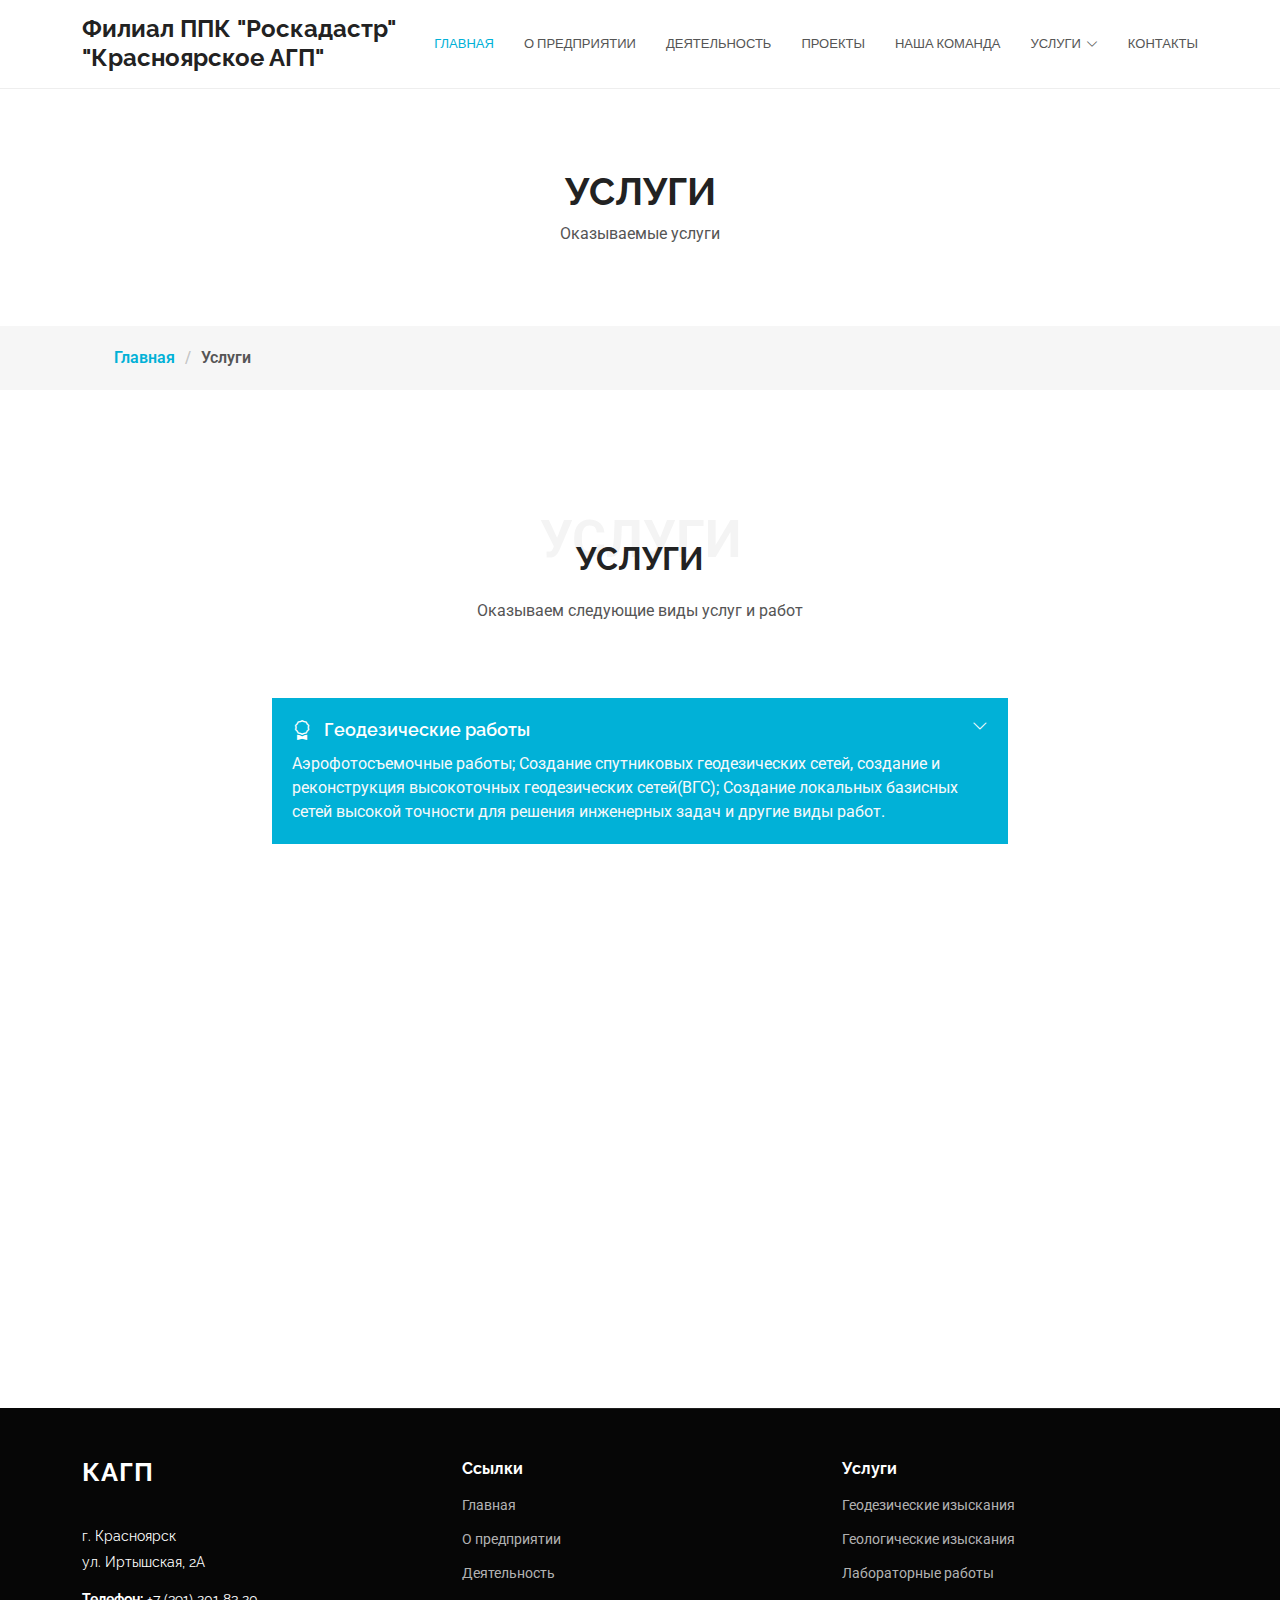
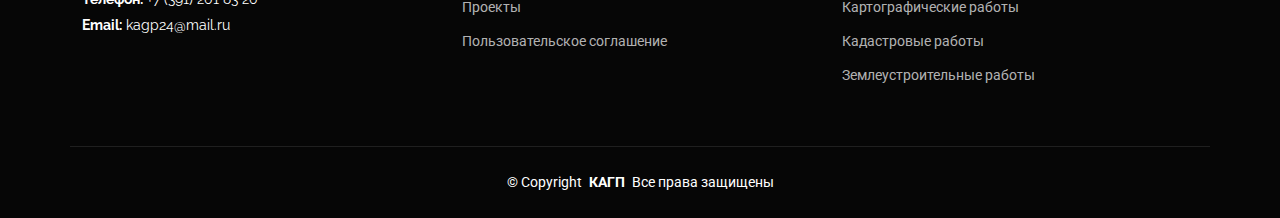
<file: services.html>
<!--########################################################-->
<!--####### Copyright (c) smArt. All Rights Reserved.#######-->
<!--#######        Contact: smArt.App@mail.ru        #######-->
<!--#######                                          #######-->
<!--########################################################-->
<!--############################  ##########################-->
<!--###########################    #########################-->
<!--##########################  ##  #############  #########-->
<!--#########   ###  #  # ###  ####  ##  #   ###    ########-->
<!--########  #  ##        ##  ####  ##    #  ###  #########-->
<!--#########  ####  #  #  ##        ##  ########  #########-->
<!--##########  ###  #  #  ##  ####  ##  ########  #########-->
<!--########  #  ##  #  #  ##  ####  ##  ########  #########-->
<!--#########   ###  #  #  ##  ####  ##  ########   ########-->
<!--########################################################-->
<!DOCTYPE html>
<html lang="en">

<head>

    <!-- #region Минимально необходимые/желательные элементы -->
    <!-- Установите заголовок документа -->
    <title>Красноярское аэрогеодезическое предприятие. Услуги.</title>

    <!-- #region meta e.t.c. -->
    <meta charset="utf-8">
    <meta content="width=device-width, initial-scale=1.0" name="viewport">

    <!-- Установите базовый URL для всех относительных URL в документе -->
    <!--<base href="https://kagp-24.ru/">-->
    <!-- Краткое описание документа (ограничение до 150 символов) -->
    <!-- Это содержимое может использоваться в результатах поисковых систем. -->
    <meta name="description" content="Описание страницы">

    <!-- #endregion meta e.t.c. -->
    <!-- #region Ссылки -->
    <!-- Fonts -->
    <link href="https://fonts.googleapis.com" rel="preconnect">
    <link href="https://fonts.gstatic.com" rel="preconnect" crossorigin>
    <link href="https://fonts.googleapis.com/css2?family=Roboto:ital,wght@0,100;0,300;0,400;0,500;0,700;0,900;1,100;1,300;1,400;1,500;1,700;1,900&family=Poppins:ital,wght@0,100;0,200;0,300;0,400;0,500;0,600;0,700;0,800;0,900;1,100;1,200;1,300;1,400;1,500;1,600;1,700;1,800;1,900&family=Raleway:ital,wght@0,100;0,200;0,300;0,400;0,500;0,600;0,700;0,800;0,900;1,100;1,200;1,300;1,400;1,500;1,600;1,700;1,800;1,900&display=swap" rel="stylesheet">

    <!-- Vendor CSS Files -->
    <link href="/assets/vendor/bootstrap/css/bootstrap.min.css" rel="stylesheet">
    <!--<link href="assets/vendor/bootstrap-icons/bootstrap-icons.css" rel="stylesheet">
    <link href="assets/vendor/aos/aos.css" rel="stylesheet">
    <link href="assets/vendor/glightbox/css/glightbox.min.css" rel="stylesheet">
    <link href="assets/vendor/swiper/swiper-bundle.min.css" rel="stylesheet">-->

    <link href="/assets/css/bundle.min.css" rel="stylesheet" />

    <!-- #endregion Ссылки -->
    <!-- #region Иконки -->
    <!-- Для IE 10 и ниже -->
    <!-- Поместите favicon.ico в корневой каталог - тег не нужен -->
    <!-- Иконка в максимальном разрешении, для которого она нам нужна -->
    <link rel="icon" sizes="128x128" href="/assets/img/ico/icon.png">

    <!-- Иконка Apple Touch (повторное использование 128px icon.png) -->
    <link rel="apple-touch-icon" href="/assets/img/ico/icon.png">

    <!-- Значок прикрепленной вкладки Safari -->
    <link rel="mask-icon" href="/path/to/icon.svg" color="blue">
</head>

<!-- Google tag (gtag.js) -->
<script async src="https://www.googletagmanager.com/gtag/js?id=G-4HX7SJW0RE"></script>
<script>
    window.dataLayer = window.dataLayer || [];
    function gtag() { dataLayer.push(arguments); }
    gtag('js', new Date());

    gtag('config', 'G-4HX7SJW0RE');
</script>

<body class="portfolio-details-page">

    <header id="header" class="header d-flex align-items-center sticky-top">
        <div class="container-fluid container-xl position-relative d-flex align-items-center justify-content-between">

            <a href="/" class="logo d-flex align-items-center">
                <h1 class="sitename">Филиал ППК "Роскадастр"<br />"Красноярское АГП"</h1>
            </a>

            <nav id="navmenu" class="navmenu">
                <ul>
                    <li><a href="/index.html#hero" class="active">ГЛАВНАЯ</a></li>
                    <li><a href="/about.html">О ПРЕДПРИЯТИИ</a></li>
                    <li><a href="/index.html#services">ДЕЯТЕЛЬНОСТЬ</a></li>
                    <li><a href="/projects.html">ПРОЕКТЫ</a></li>
                    <li><a href="/index.html#team">НАША КОМАНДА</a></li>
                    <li class="dropdown">
                        <a href="/services.html"><span>УСЛУГИ</span><i class="bi bi-chevron-down toggle-dropdown"></i></a>
                        <ul>
                            <li><a href="/service/geodesy.html">Геодезические изыскания</a></li>
                            <li><a href="/service/geology.html">Геологические изыскания</a></li>
                            <li><a href="/service/laboratory.html">Лабораторные работы</a></li>
                            <li><a href="/service/maps.html">Картографические работы</a></li>
                            <li><a href="/service/cadastre.html">Кадастровые работы</a></li>
                            <li><a href="/service/landmanage.html">Землеустроительные работы</a></li>
                        </ul>
                    </li>
                    <li><a href="/index.html#contact">КОНТАКТЫ</a></li>
                </ul>
                <i class="mobile-nav-toggle d-xl-none bi bi-list"></i>
            </nav>
        </div>
    </header>
    <main class="main">

        <!-- Page Title -->
        <div class="page-title" data-aos="fade">
            <div class="heading">
                <div class="container">
                    <div class="row d-flex justify-content-center text-center">
                        <div class="col-lg-8">
                            <h1>УСЛУГИ</h1>
                            <p class="mb-0">Оказываемые услуги</p>
                        </div>
                    </div>
                </div>
            </div>
            <nav class="breadcrumbs">
                <div class="container">
                    <ol>
                        <li><a href="index.html">Главная</a></li>
                        <li class="current">Услуги</li>
                    </ol>
                </div>
            </nav>
        </div><!-- End Page Title -->
        <!-- Portfolio Details Section -->
        <section id="portfolio-details" class="portfolio-details section">

            <!-- Faq Section -->
            <section id="faq" class="faq section">

                <!-- Section Title -->
                <div class="container section-title" data-aos="fade-up">
                    <span class="description-title">УСЛУГИ</span>
                    <h2>УСЛУГИ</h2>
                    <p>Оказываем следующие виды услуг и работ</p>
                </div><!-- End Section Title -->

                <div class="container">

                    <div class="row justify-content-center">

                        <div class="col-lg-8">

                            <div class="faq-container">

                                <div class="faq-item faq-active" data-aos="fade-up" data-aos-delay="200">
                                    <i class="faq-icon bi bi-award"></i>
                                    <h3>Геодезические работы</h3>
                                    <div class="faq-content">
                                        <p>
                                            <a href="/service/geodesy.html" class="link-light">
                                                Аэрофотосъемочные работы; Создание спутниковых  геодезических сетей, создание и реконструкция высокоточных геодезических сетей(ВГС); Создание локальных базисных сетей высокой точности для решения инженерных задач и другие виды работ.
                                            </a>
                                        </p>
                                    </div>
                                    <i class="faq-toggle bi bi-chevron-right"></i>
                                </div><!-- End Faq item-->

                                <div class="faq-item" data-aos="fade-up" data-aos-delay="300">
                                    <i class="faq-icon bi bi-award"></i>
                                    <h3>Картографические работы</h3>
                                    <div class="faq-content">
                                        <p>
                                            <a href="/service/maps.html" class="link-light">
                                                Создание и обновление государственных топографических карт и планов; Создание и обновление цифровых и электронных карт; Ведение банка данных цифровой информации; Создание цифровых топографических карт открытого пользования и другие виды работ.
                                            </a>
                                        </p>
                                    </div>
                                    <i class="faq-toggle bi bi-chevron-right"></i>
                                </div><!-- End Faq item-->

                                <div class="faq-item" data-aos="fade-up" data-aos-delay="400">
                                    <i class="faq-icon bi bi-award"></i>
                                    <h3>Комплекс инженерных изысканий для линейных и площадных объектов</h3>
                                    <div class="faq-content">
                                        <p>
                                            <a href="/service/geodesy.html" class="link-light">
                                                Инженерно-геологические; Гидрометеорологические; Экологические; Гидрологические изыскания.
                                            </a>
                                        </p>
                                    </div>
                                    <i class="faq-toggle bi bi-chevron-right"></i>
                                </div><!-- End Faq item-->

                                <div class="faq-item" data-aos="fade-up" data-aos-delay="500">
                                    <i class="faq-icon bi bi-award"></i>
                                    <h3>Кадастровые работы</h3>
                                    <div class="faq-content">
                                        <p>
                                            <a href="/service/cadastre.html" class="link-light">
                                                Подготовка, согласование и утверждение схем расположения земельных участков на кадастровых планах территории; Подготовка проектов межевания территории; Подготовка Актов согласования границ земельных участков, проведение процедуры согласования границ и другие виды работ.
                                            </a>
                                        </p>
                                    </div>
                                    <i class="faq-toggle bi bi-chevron-right"></i>
                                </div><!-- End Faq item-->

                                <div class="faq-item" data-aos="fade-up" data-aos-delay="600">
                                    <i class="faq-icon bi bi-award"></i>
                                    <h3>Лабораторные работы</h3>
                                    <div class="faq-content">
                                        <p>
                                            <a href="/service/laboratory.html" class="link-light">
                                                Исследование различных видов грунтов; Коэффициента выветрелости и истираемости; Исследование химического состава природных вод и водной вытяжки и другое.
                                            </a>
                                        </p>
                                    </div>
                                    <i class="faq-toggle bi bi-chevron-right"></i>
                                </div><!-- End Faq item-->

                                <div class="faq-item" data-aos="fade-up" data-aos-delay="700">
                                    <i class="faq-icon bi bi-award"></i>
                                    <h3>Землеустроительные работы</h3>
                                    <div class="faq-content">
                                        <p>
                                            <a href="/service/landmanage.html" class="link-light">
                                                Установление границ и площади объектов землеустройства(картометрическим, аналитическим, геодезическим способами); Формирование и проведение необходимых согласований Карт(планов) и Землеустроительных дел на объекты землеустройства и другие виды работ.
                                            </a>
                                        </p>
                                    </div>
                                    <i class="faq-toggle bi bi-chevron-right"></i>
                                </div><!-- End Faq item-->
                            </div>
                        </div>
                    </div>
                </div>
            </section><!-- /Faq Section -->
            <!--<div class="container" data-aos="fade-up" data-aos-delay="100">
                <ul>
                    <li><a href="/service/geodesy.html">Геодезические изыскания</a></li>
                    <li><a href="/service/geology.html">Геологические изыскания</a></li>
                    <li><a href="/service/laboratory.html">Лабораторные работы</a></li>
                    <li><a href="/service/maps.html">Картографические работы</a></li>
                    <li><a href="/service/cadastre.html">Кадастровые работы</a></li>
                    <li><a href="/service/landmanage.html">Землеустроительные работы</a></li>
                </ul>
            </div>-->
        </section><!-- /Portfolio Details Section -->
    </main>

    <footer id="footer" class="footer dark-background">

        <div class="container footer-top">
            <div class="row gy-4">
                <div class="col-lg-4 col-md-4 footer-about">
                    <a href="index.html" class="logo d-flex align-items-center">
                        <span class="sitename">КАГП</span>
                    </a>
                    <div class="footer-contact pt-3">
                        <p>г. Красноярск</p>
                        <p>ул. Иртышская, 2А</p>
                        <p class="mt-3"><strong>Телефон:</strong> <span>+7 (391) 201 83 20</span></p>
                        <p><strong>Email:</strong> <span>kagp24@mail.ru</span></p>
                    </div>
                    <!--<div class="social-links d-flex mt-4">
                        <a href=""><i class="bi bi-twitter-x"></i></a>
                        <a href=""><i class="bi bi-facebook"></i></a>
                        <a href=""><i class="bi bi-instagram"></i></a>
                        <a href=""><i class="bi bi-linkedin"></i></a>
                    </div>-->
                </div>

                <div class="col-lg-4 col-md-4 footer-links">
                    <h4>Ссылки</h4>
                    <ul>
                        <li><a href="/">Главная</a></li>
                        <li><a href="/about.html">О предприятии</a></li>
                        <li><a href="/services.html">Деятельность</a></li>
                        <li><a href="/projects.html">Проекты</a></li>
                        <li><a href="/user_agreement.html">Пользовательское соглашение</a></li>
                    </ul>
                </div>

                <div class="col-lg-4 col-md-4 footer-links">
                    <h4>Услуги</h4>
                    <ul>
                        <li><a href="/service/geodesy.html">Геодезические изыскания</a></li>
                        <li><a href="/service/geology.html">Геологические изыскания</a></li>
                        <li><a href="/service/laboratory.html">Лабораторные работы</a></li>
                        <li><a href="/service/maps.html">Картографические работы</a></li>
                        <li><a href="/service/cadastre.html">Кадастровые работы</a></li>
                        <li><a href="/service/landmanage.html">Землеустроительные работы</a></li>
                    </ul>
                </div>
            </div>
        </div>

        <div class="container copyright text-center mt-4">
            <p>© <span>Copyright</span> <strong class="px-1 sitename">КАГП</strong> <span>Все права защищены</span></p>
        </div>
    </footer>

    <!-- Scroll Top -->
    <a href="#" id="scroll-top" class="scroll-top d-flex align-items-center justify-content-center"><i class="bi bi-arrow-up-short"></i></a>

    <!-- Preloader -->
    <div id="preloader"></div>

    <!-- Vendor JS Files -->
    <script src="/assets/vendor/bootstrap/js/bootstrap.bundle.min.js"></script>

    <!-- Main JS File -->
    <script src="/assets/js/bundle.min.js"></script>
</body>
</html>
</file>
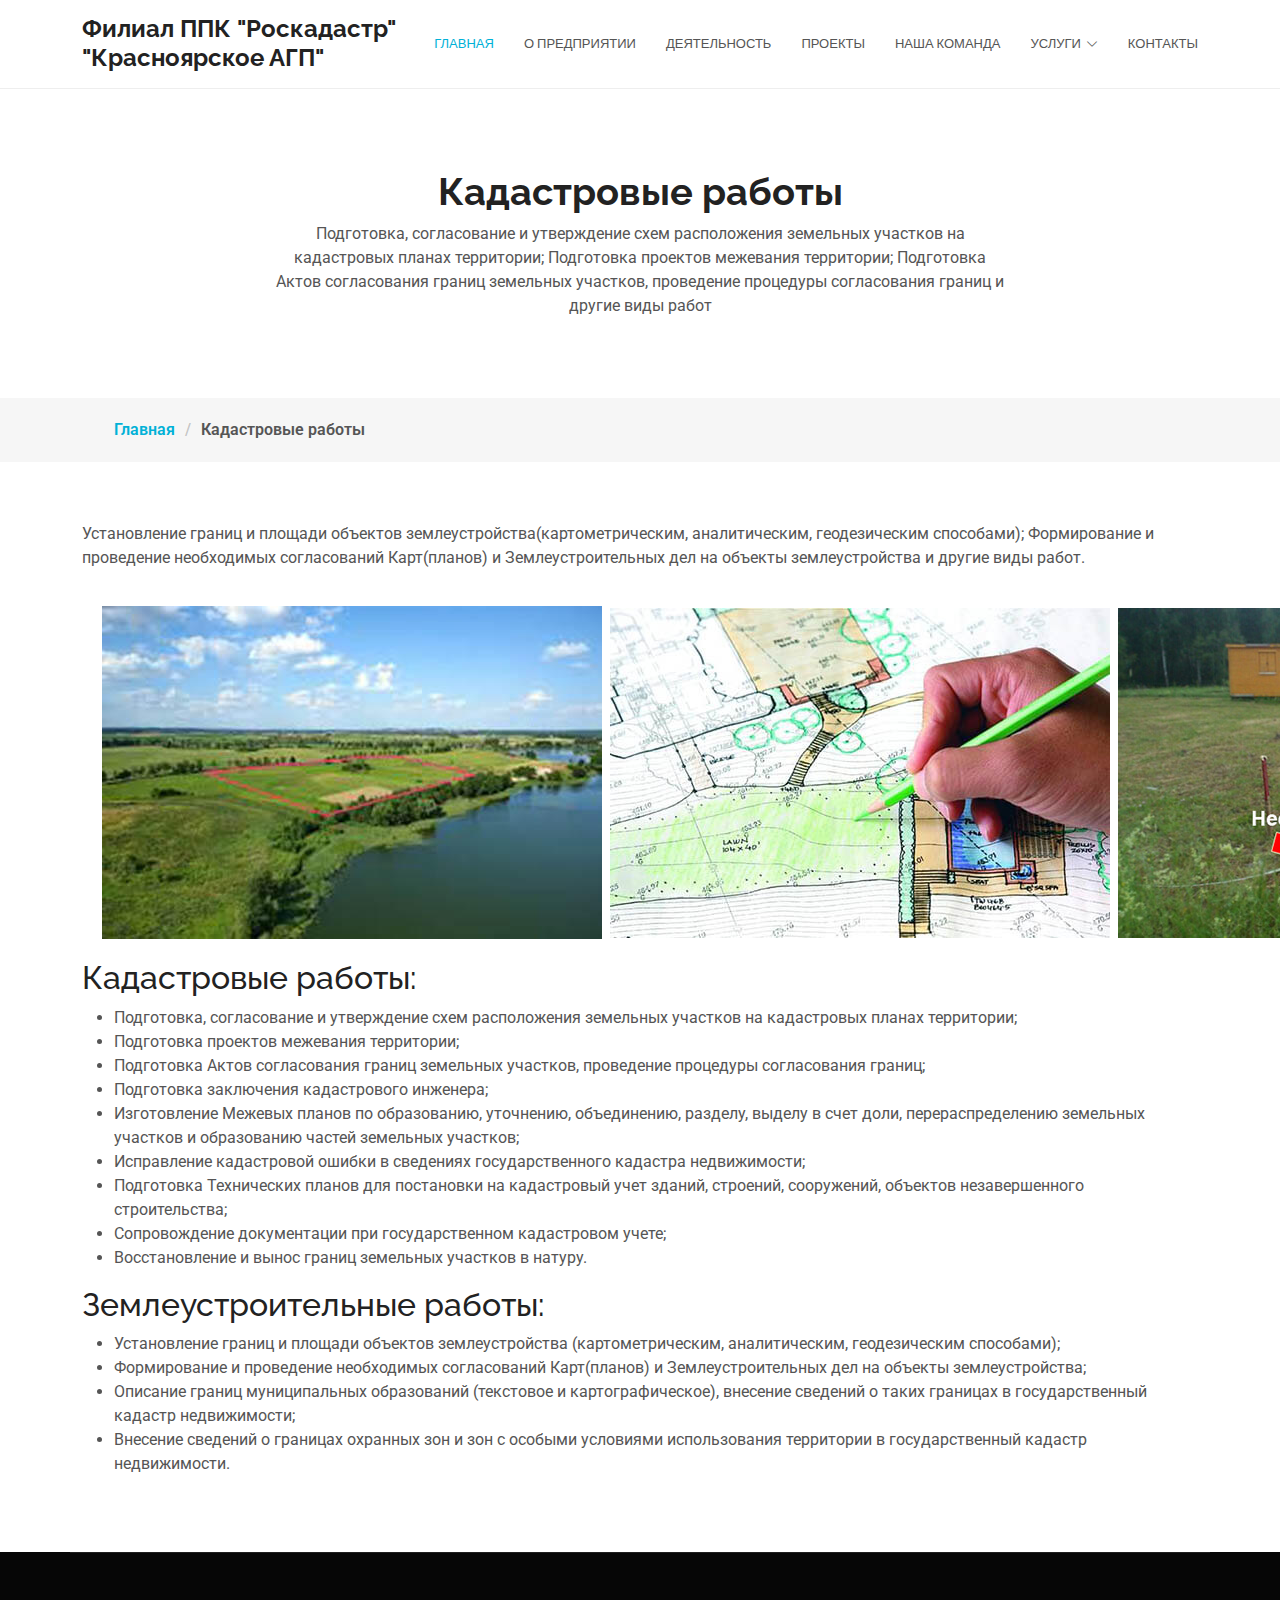
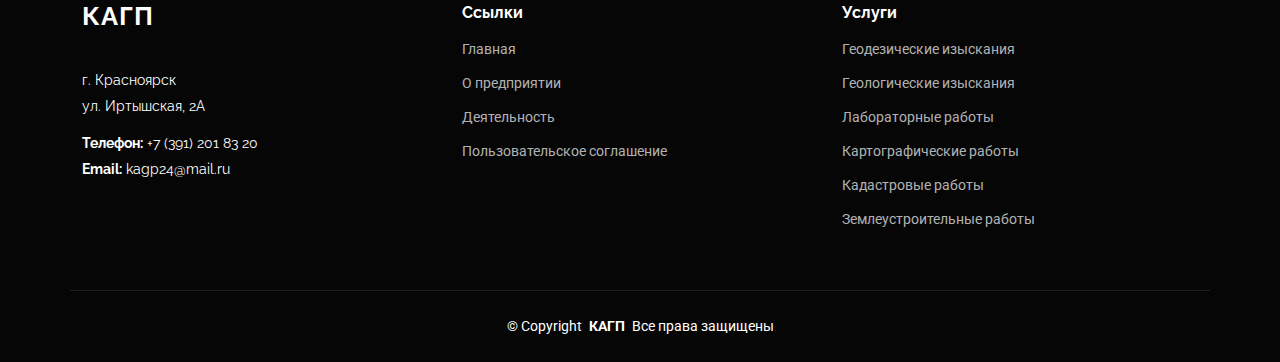
<file: service/cadastre.html>
<!--########################################################-->
<!--####### Copyright (c) smArt. All Rights Reserved.#######-->
<!--#######        Contact: smArt.App@mail.ru        #######-->
<!--#######                                          #######-->
<!--########################################################-->
<!--############################  ##########################-->
<!--###########################    #########################-->
<!--##########################  ##  #############  #########-->
<!--#########   ###  #  # ###  ####  ##  #   ###    ########-->
<!--########  #  ##        ##  ####  ##    #  ###  #########-->
<!--#########  ####  #  #  ##        ##  ########  #########-->
<!--##########  ###  #  #  ##  ####  ##  ########  #########-->
<!--########  #  ##  #  #  ##  ####  ##  ########  #########-->
<!--#########   ###  #  #  ##  ####  ##  ########   ########-->
<!--########################################################-->
<!DOCTYPE html>
<html lang="en">

<head>

    <!-- #region Минимально необходимые/желательные элементы -->
    <!-- Установите заголовок документа -->
    <title>Красноярское аэрогеодезическое предприятие. Кадастровые работы.</title>

    <!-- #region meta e.t.c. -->
    <meta charset="utf-8">
    <meta content="width=device-width, initial-scale=1.0" name="viewport">

    <!-- Установите базовый URL для всех относительных URL в документе -->
    <!--<base href="https://kagp-24.ru/">-->
    <!-- Краткое описание документа (ограничение до 150 символов) -->
    <!-- Это содержимое может использоваться в результатах поисковых систем. -->
    <meta name="description" content="Описание страницы">

    <!-- #endregion meta e.t.c. -->
    <!-- #region Ссылки -->
    <!-- Fonts -->
    <link href="https://fonts.googleapis.com" rel="preconnect">
    <link href="https://fonts.gstatic.com" rel="preconnect" crossorigin>
    <link href="https://fonts.googleapis.com/css2?family=Roboto:ital,wght@0,100;0,300;0,400;0,500;0,700;0,900;1,100;1,300;1,400;1,500;1,700;1,900&family=Poppins:ital,wght@0,100;0,200;0,300;0,400;0,500;0,600;0,700;0,800;0,900;1,100;1,200;1,300;1,400;1,500;1,600;1,700;1,800;1,900&family=Raleway:ital,wght@0,100;0,200;0,300;0,400;0,500;0,600;0,700;0,800;0,900;1,100;1,200;1,300;1,400;1,500;1,600;1,700;1,800;1,900&display=swap" rel="stylesheet">

    <!-- Vendor CSS Files -->
    <link href="/assets/vendor/bootstrap/css/bootstrap.min.css" rel="stylesheet">
    <!--<link href="assets/vendor/bootstrap-icons/bootstrap-icons.css" rel="stylesheet">
    <link href="assets/vendor/aos/aos.css" rel="stylesheet">
    <link href="assets/vendor/glightbox/css/glightbox.min.css" rel="stylesheet">
    <link href="assets/vendor/swiper/swiper-bundle.min.css" rel="stylesheet">-->

    <link href="/assets/css/bundle.min.css" rel="stylesheet" />

    <!-- #endregion Ссылки -->
    <!-- #region Иконки -->
    <!-- Для IE 10 и ниже -->
    <!-- Поместите favicon.ico в корневой каталог - тег не нужен -->
    <!-- Иконка в максимальном разрешении, для которого она нам нужна -->
    <link rel="icon" sizes="128x128" href="/assets/img/ico/icon.png">

    <!-- Иконка Apple Touch (повторное использование 128px icon.png) -->
    <link rel="apple-touch-icon" href="/assets/img/ico/icon.png">

    <!-- Значок прикрепленной вкладки Safari -->
    <link rel="mask-icon" href="/path/to/icon.svg" color="blue">
</head>

<!-- Google tag (gtag.js) -->
<script async src="https://www.googletagmanager.com/gtag/js?id=G-4HX7SJW0RE"></script>
<script>
    window.dataLayer = window.dataLayer || [];
    function gtag() { dataLayer.push(arguments); }
    gtag('js', new Date());

    gtag('config', 'G-4HX7SJW0RE');
</script>

<body class="portfolio-details-page">

    <header id="header" class="header d-flex align-items-center sticky-top">
        <div class="container-fluid container-xl position-relative d-flex align-items-center justify-content-between">

            <a href="/" class="logo d-flex align-items-center">
                <h1 class="sitename">Филиал ППК "Роскадастр"<br />"Красноярское АГП"</h1>
            </a>

            <nav id="navmenu" class="navmenu">
                <ul>
                    <li><a href="/index.html#hero" class="active">ГЛАВНАЯ</a></li>
                    <li><a href="/index.html#about">О ПРЕДПРИЯТИИ</a></li>
                    <li><a href="/index.html#services">ДЕЯТЕЛЬНОСТЬ</a></li>
                    <li><a href="/index.html#portfolio">ПРОЕКТЫ</a></li>
                    <li><a href="/index.html#team">НАША КОМАНДА</a></li>
                    <li class="dropdown">
                        <a href="#"><span>УСЛУГИ</span> <i class="bi bi-chevron-down toggle-dropdown"></i></a>
                        <ul>
                            <li><a href="/service/geodesy.html">Геодезические изыскания</a></li>
                            <li><a href="/service/geology.html">Геологические изыскания</a></li>
                            <li><a href="/service/laboratory.html">Лабораторные работы</a></li>
                            <li><a href="/service/maps.html">Картографические работы</a></li>
                            <li><a href="/service/cadastre.html">Кадастровые работы</a></li>
                            <li><a href="/service/landmanage.html">Землеустроительные работы</a></li>
                        </ul>
                    </li>
                    <li><a href="/index.html#contact">КОНТАКТЫ</a></li>
                </ul>
                <i class="mobile-nav-toggle d-xl-none bi bi-list"></i>
            </nav>
        </div>
    </header>
    <main class="main">

        <!-- Page Title -->
        <div class="page-title" data-aos="fade">
            <div class="heading">
                <div class="container">
                    <div class="row d-flex justify-content-center text-center">
                        <div class="col-lg-8">
                            <h1>Кадастровые работы</h1>
                            <p class="mb-0">Подготовка, согласование и утверждение схем расположения земельных участков на кадастровых планах территории; Подготовка проектов межевания территории; Подготовка Актов согласования границ земельных участков, проведение процедуры согласования границ и другие виды работ</p>
                        </div>
                    </div>
                </div>
            </div>
            <nav class="breadcrumbs">
                <div class="container">
                    <ol>
                        <li><a href="index.html">Главная</a></li>
                        <li class="current">Кадастровые работы</li>
                    </ol>
                </div>
            </nav>
        </div>
        <section id="portfolio-details" class="portfolio-details section">

            <div class="container" data-aos="fade-up" data-aos-delay="100">
                <p>Установление границ и площади объектов землеустройства(картометрическим, аналитическим, геодезическим способами); Формирование и проведение необходимых согласований Карт(планов) и Землеустроительных дел на объекты землеустройства и другие виды работ.</p>
                <div class="row">
                    <div class="col d-flex flex-column flex-md-row justify-content-around align-items-center m-3">
                        <img src="/assets/img/zem1.jpg" class="p-1" />
                        <img src="/assets/img/zem2.jpg" class="p-1" />
                        <img src="/assets/img/zem3.jpg" class="p-1" />
                    </div>
                </div>
                <div class="row">
                    <div class="col">
                        <h2>Кадастровые работы:</h2>
                        <ul>
                            <li>Подготовка, согласование и утверждение схем расположения земельных участков на кадастровых планах территории;</li>
                            <li>Подготовка проектов межевания территории;</li>
                            <li>Подготовка Актов согласования границ земельных участков, проведение процедуры согласования границ;</li>
                            <li>Подготовка заключения кадастрового инженера;</li>
                            <li>Изготовление Межевых планов по образованию, уточнению, объединению, разделу, выделу в счет доли, перераспределению земельных участков и образованию частей земельных участков;</li>
                            <li>Исправление кадастровой ошибки в сведениях государственного кадастра недвижимости;</li>
                            <li>Подготовка Технических планов для постановки на кадастровый учет зданий, строений, сооружений, объектов незавершенного строительства;</li>
                            <li>Сопровождение документации при государственном кадастровом учете;</li>
                            <li>Восстановление и вынос границ земельных участков в натуру.</li>
                        </ul>
                    </div>
                    <div class="row">
                        <div class="col">
                            <h2>Землеустроительные работы:</h2>
                            <ul>
                                <li>Установление границ и площади объектов землеустройства (картометрическим, аналитическим, геодезическим способами);</li>
                                <li>Формирование и проведение необходимых согласований Карт(планов) и Землеустроительных дел на объекты землеустройства;</li>
                                <li>Описание границ муниципальных образований (текстовое и картографическое), внесение сведений о таких границах в государственный кадастр недвижимости;</li>
                                <li>Внесение сведений о границах охранных зон и зон с особыми условиями использования территории в государственный кадастр недвижимости.</li>
                            </ul>
                        </div>
                    </div>
                </div>
            </div>
        </section>
    </main>

    <footer id="footer" class="footer dark-background">

        <div class="container footer-top">
            <div class="row gy-4">
                <div class="col-lg-4 col-md-4 footer-about">
                    <a href="/index.html" class="logo d-flex align-items-center">
                        <span class="sitename">КАГП</span>
                    </a>
                    <div class="footer-contact pt-3">
                        <p>г. Красноярск</p>
                        <p>ул. Иртышская, 2А</p>
                        <p class="mt-3"><strong>Телефон:</strong> <span>+7 (391) 201 83 20</span></p>
                        <p><strong>Email:</strong> <span>kagp24@mail.ru</span></p>
                    </div>
                    <!--<div class="social-links d-flex mt-4">
                        <a href=""><i class="bi bi-twitter-x"></i></a>
                        <a href=""><i class="bi bi-facebook"></i></a>
                        <a href=""><i class="bi bi-instagram"></i></a>
                        <a href=""><i class="bi bi-linkedin"></i></a>
                    </div>-->
                </div>

                <div class="col-lg-4 col-md-4 footer-links">
                    <h4>Ссылки</h4>
                    <ul>
                        <li><a href="/">Главная</a></li>
                        <li><a href="/about.html">О предприятии</a></li>
                        <li><a href="/services.html">Деятельность</a></li>
                        <li><a href="/user_agreement.html">Пользовательское соглашение</a></li>
                    </ul>
                </div>

                <div class="col-lg-4 col-md-4 footer-links">
                    <h4>Услуги</h4>
                    <ul>
                        <li><a href="/service/geodesy.html">Геодезические изыскания</a></li>
                        <li><a href="/service/geology.html">Геологические изыскания</a></li>
                        <li><a href="/service/laboratory.html">Лабораторные работы</a></li>
                        <li><a href="/service/maps.html">Картографические работы</a></li>
                        <li><a href="/service/cadastre.html">Кадастровые работы</a></li>
                        <li><a href="/service/landmanage.html">Землеустроительные работы</a></li>
                    </ul>
                </div>
            </div>
        </div>

        <div class="container copyright text-center mt-4">
            <p>© <span>Copyright</span> <strong class="px-1 sitename">КАГП</strong> <span>Все права защищены</span></p>
        </div>
    </footer>

    <!-- Scroll Top -->
    <a href="#" id="scroll-top" class="scroll-top d-flex align-items-center justify-content-center"><i class="bi bi-arrow-up-short"></i></a>

    <!-- Preloader -->
    <div id="preloader"></div>

    <!-- Vendor JS Files -->
    <script src="/assets/vendor/bootstrap/js/bootstrap.bundle.min.js"></script>

    <!-- Main JS File -->
    <script src="/assets/js/bundle.min.js"></script>
</body>
</html>
</file>
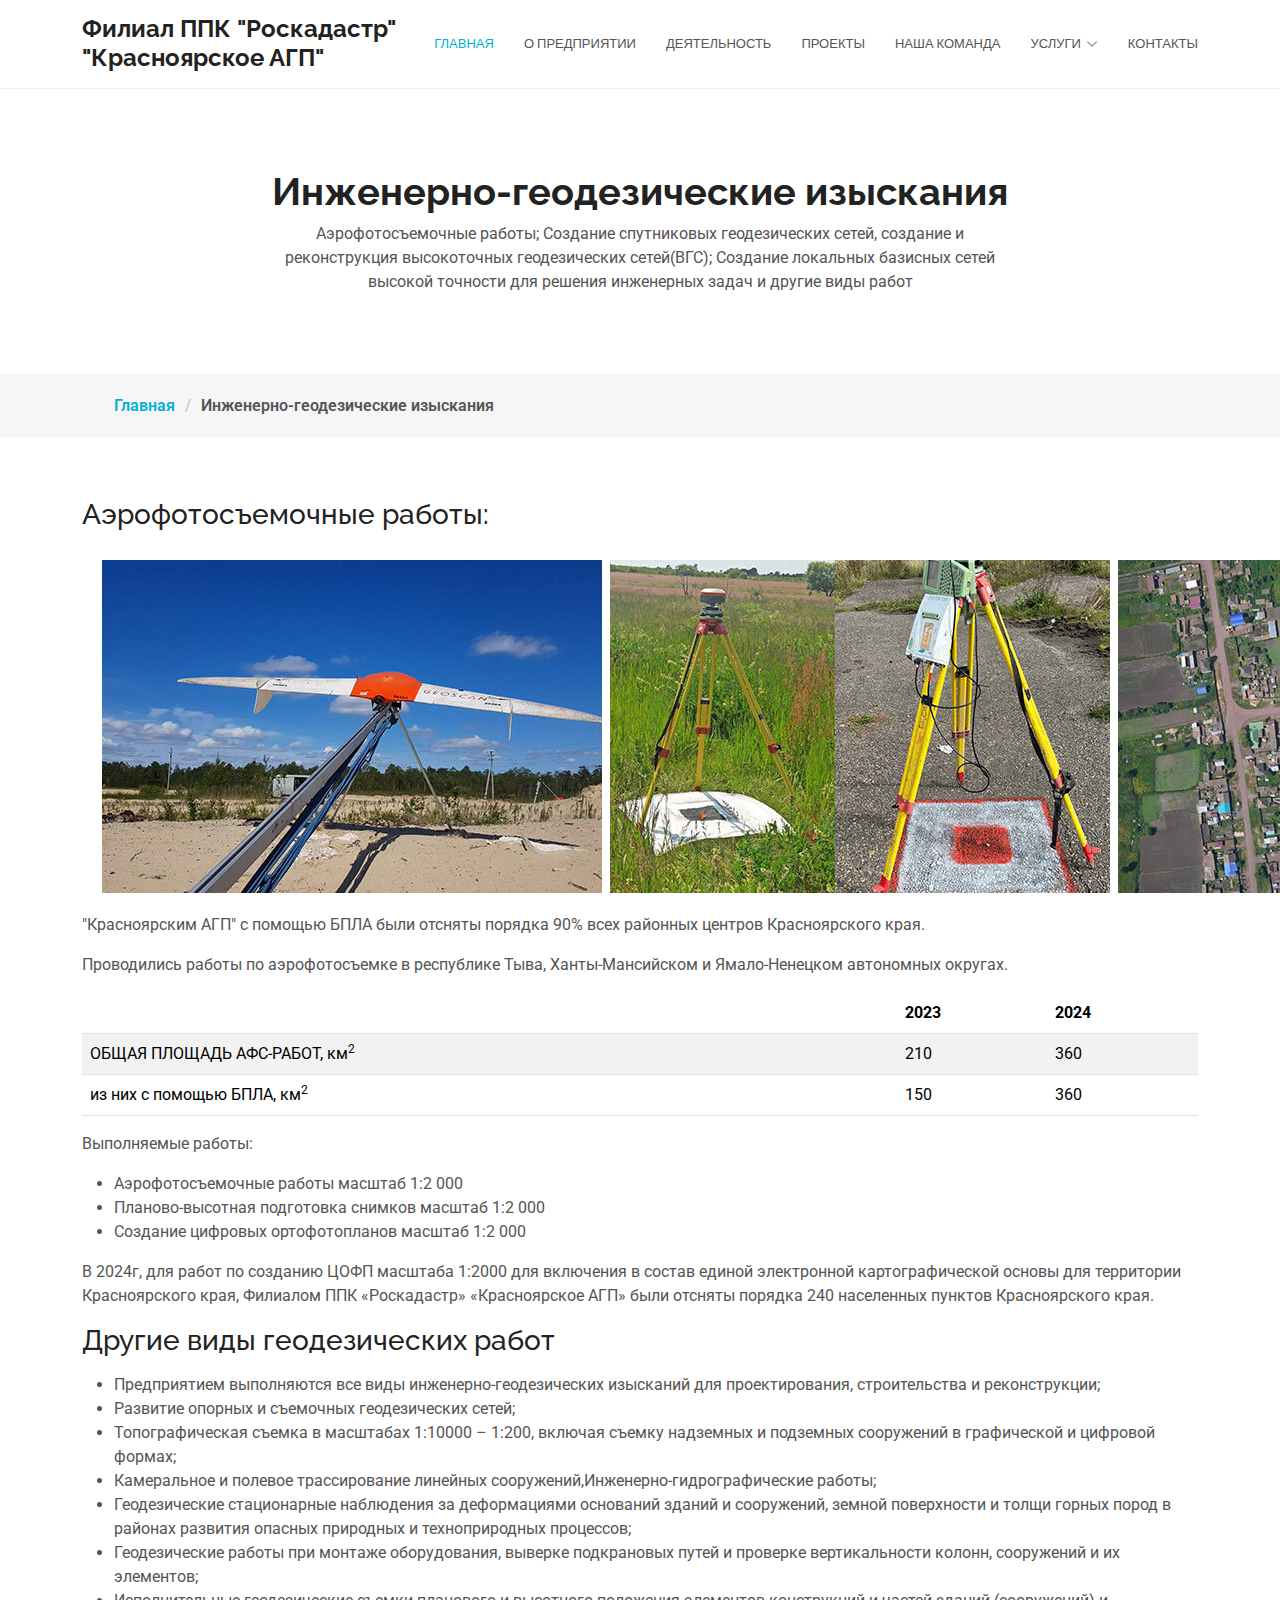
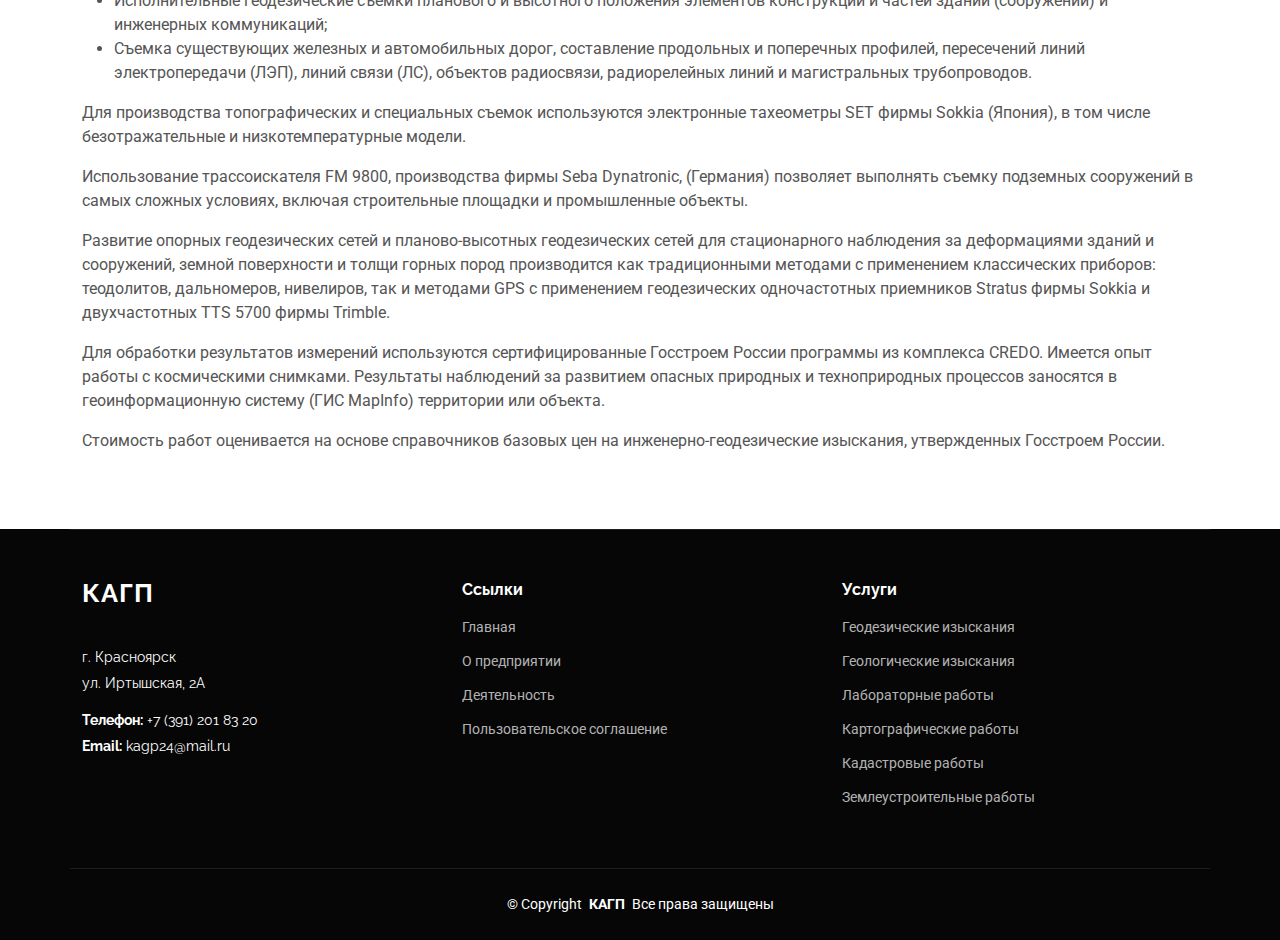
<file: service/geodesy.html>
<!--########################################################-->
<!--####### Copyright (c) smArt. All Rights Reserved.#######-->
<!--#######        Contact: smArt.App@mail.ru        #######-->
<!--#######                                          #######-->
<!--########################################################-->
<!--############################  ##########################-->
<!--###########################    #########################-->
<!--##########################  ##  #############  #########-->
<!--#########   ###  #  # ###  ####  ##  #   ###    ########-->
<!--########  #  ##        ##  ####  ##    #  ###  #########-->
<!--#########  ####  #  #  ##        ##  ########  #########-->
<!--##########  ###  #  #  ##  ####  ##  ########  #########-->
<!--########  #  ##  #  #  ##  ####  ##  ########  #########-->
<!--#########   ###  #  #  ##  ####  ##  ########   ########-->
<!--########################################################-->
<!DOCTYPE html>
<html lang="en">

<head>

    <!-- #region Минимально необходимые/желательные элементы -->
    <!-- Установите заголовок документа -->
    <title>Красноярское аэрогеодезическое предприятие. Геодезические работы.</title>

    <!-- #region meta e.t.c. -->
    <meta charset="utf-8">
    <meta content="width=device-width, initial-scale=1.0" name="viewport">

    <!-- Установите базовый URL для всех относительных URL в документе -->
    <!--<base href="https://kagp-24.ru/">-->
    <!-- Краткое описание документа (ограничение до 150 символов) -->
    <!-- Это содержимое может использоваться в результатах поисковых систем. -->
    <meta name="description" content="Описание страницы">

    <!-- #endregion meta e.t.c. -->
    <!-- #region Ссылки -->
    <!-- Fonts -->
    <link href="https://fonts.googleapis.com" rel="preconnect">
    <link href="https://fonts.gstatic.com" rel="preconnect" crossorigin>
    <link href="https://fonts.googleapis.com/css2?family=Roboto:ital,wght@0,100;0,300;0,400;0,500;0,700;0,900;1,100;1,300;1,400;1,500;1,700;1,900&family=Poppins:ital,wght@0,100;0,200;0,300;0,400;0,500;0,600;0,700;0,800;0,900;1,100;1,200;1,300;1,400;1,500;1,600;1,700;1,800;1,900&family=Raleway:ital,wght@0,100;0,200;0,300;0,400;0,500;0,600;0,700;0,800;0,900;1,100;1,200;1,300;1,400;1,500;1,600;1,700;1,800;1,900&display=swap" rel="stylesheet">

    <!-- Vendor CSS Files -->
    <link href="/assets/vendor/bootstrap/css/bootstrap.min.css" rel="stylesheet">
    <!--<link href="assets/vendor/bootstrap-icons/bootstrap-icons.css" rel="stylesheet">
    <link href="assets/vendor/aos/aos.css" rel="stylesheet">
    <link href="assets/vendor/glightbox/css/glightbox.min.css" rel="stylesheet">
    <link href="assets/vendor/swiper/swiper-bundle.min.css" rel="stylesheet">-->

    <link href="/assets/css/bundle.min.css" rel="stylesheet" />

    <!-- #endregion Ссылки -->
    <!-- #region Иконки -->
    <!-- Для IE 10 и ниже -->
    <!-- Поместите favicon.ico в корневой каталог - тег не нужен -->
    <!-- Иконка в максимальном разрешении, для которого она нам нужна -->
    <link rel="icon" sizes="128x128" href="/assets/img/ico/icon.png">

    <!-- Иконка Apple Touch (повторное использование 128px icon.png) -->
    <link rel="apple-touch-icon" href="/assets/img/ico/icon.png">

    <!-- Значок прикрепленной вкладки Safari -->
    <link rel="mask-icon" href="/path/to/icon.svg" color="blue">
</head>

<!-- Google tag (gtag.js) -->
<script async src="https://www.googletagmanager.com/gtag/js?id=G-4HX7SJW0RE"></script>
<script>
    window.dataLayer = window.dataLayer || [];
    function gtag() { dataLayer.push(arguments); }
    gtag('js', new Date());

    gtag('config', 'G-4HX7SJW0RE');
</script>

<body class="portfolio-details-page">

    <header id="header" class="header d-flex align-items-center sticky-top">
        <div class="container-fluid container-xl position-relative d-flex align-items-center justify-content-between">

            <a href="/" class="logo d-flex align-items-center">
                <h1 class="sitename">Филиал ППК "Роскадастр"<br />"Красноярское АГП"</h1>
            </a>

            <nav id="navmenu" class="navmenu">
                <ul>
                    <li><a href="/index.html#hero" class="active">ГЛАВНАЯ</a></li>
                    <li><a href="/index.html#about">О ПРЕДПРИЯТИИ</a></li>
                    <li><a href="/index.html#services">ДЕЯТЕЛЬНОСТЬ</a></li>
                    <li><a href="/index.html#portfolio">ПРОЕКТЫ</a></li>
                    <li><a href="/index.html#team">НАША КОМАНДА</a></li>
                    <li class="dropdown">
                        <a href="#"><span>УСЛУГИ</span> <i class="bi bi-chevron-down toggle-dropdown"></i></a>
                        <ul>
                            <li><a href="/service/geodesy.html">Геодезические изыскания</a></li>
                            <li><a href="/service/geology.html">Геологические изыскания</a></li>
                            <li><a href="/service/laboratory.html">Лабораторные работы</a></li>
                            <li><a href="/service/maps.html">Картографические работы</a></li>
                            <li><a href="/service/cadastre.html">Кадастровые работы</a></li>
                            <li><a href="/service/landmanage.html">Землеустроительные работы</a></li>
                        </ul>
                    </li>
                    <li><a href="/index.html#contact">КОНТАКТЫ</a></li>
                </ul>
                <i class="mobile-nav-toggle d-xl-none bi bi-list"></i>
            </nav>
        </div>
    </header>
    <main class="main">

        <!-- Page Title -->
        <div class="page-title" data-aos="fade">
            <div class="heading">
                <div class="container">
                    <div class="row d-flex justify-content-center text-center">
                        <div class="col-lg-8">
                            <h1>Инженерно-геодезические изыскания</h1>
                            <p class="mb-0">Аэрофотосъемочные работы; Создание спутниковых  геодезических сетей, создание и реконструкция высокоточных геодезических сетей(ВГС); Создание локальных базисных сетей высокой точности для решения инженерных задач и другие виды работ</p>
                        </div>
                    </div>
                </div>
            </div>
            <nav class="breadcrumbs">
                <div class="container">
                    <ol>
                        <li><a href="index.html">Главная</a></li>
                        <li class="current">Инженерно-геодезические изыскания</li>
                    </ol>
                </div>
            </nav>
        </div>
        <section id="portfolio-details" class="portfolio-details section">

            <div class="container" data-aos="fade-up" data-aos-delay="100">
                <h3>Аэрофотосъемочные работы:</h3>
                <div class="row">
                    <div class="col d-flex flex-column flex-md-row justify-content-around align-items-center m-3">
                        <img src="/assets/img/geodez1.jpg" class="p-1" />
                        <img src="/assets/img/geodez2.jpg" class="p-1" />
                        <img src="/assets/img/geodez3.jpg" class="p-1" />
                    </div>
                </div>
                <p>
                    "Красноярским АГП" с помощью БПЛА были отсняты порядка 90% всех районных центров Красноярского края.
                </p>
                <p>
                    Проводились работы по аэрофотосъемке в республике Тыва, Ханты-Мансийском и Ямало-Ненецком автономных округах.
                </p>
                <p>
                    <table class="table table-striped">
                        <thead>
                            <tr>
                                <th></th>
                                <th>2023</th>
                                <th>2024</th>
                            </tr>
                        </thead>
                        <tbody>
                            <tr>
                                <td>ОБЩАЯ ПЛОЩАДЬ АФС-РАБОТ, км<sup>2</sup></td>
                                <td>210</td>
                                <td>360</td>
                            </tr>
                            <tr>
                                <td>из них с помощью БПЛА, км<sup>2</sup></td>
                                <td>150</td>
                                <td>360</td>
                            </tr>
                        </tbody>
                    </table>
                </p>
                <p>
                    Выполняемые работы:
                    <ul>
                        <li>Аэрофотосъемочные работы масштаб 1:2 000</li>
                        <li>Планово-высотная подготовка снимков масштаб 1:2 000</li>
                        <li>Создание цифровых ортофотопланов масштаб 1:2 000</li>
                    </ul>
                </p>
                <p>
                    В 2024г, для работ по созданию ЦОФП  масштаба 1:2000 для включения в состав единой электронной картографической основы для территории Красноярского края, Филиалом ППК «Роскадастр» «Красноярское АГП» были отсняты порядка 240 населенных пунктов Красноярского края.
                </p>
                <h3>Другие виды геодезических работ</h3>
                <p>
                    <ul>
                        <li>
                            Предприятием выполняются все виды инженерно-геодезических изысканий для проектирования, строительства и реконструкции;
                        </li>
                        <li>
                            Развитие опорных и съемочных геодезических сетей;
                        </li>
                        <li>Топографическая съемка в масштабах 1:10000 – 1:200, включая съемку надземных и подземных сооружений в графической и цифровой формах;</li>
                        <li>Камеральное и полевое трассирование линейных сооружений,Инженерно-гидрографические работы;</li>
                        <li>Геодезические стационарные наблюдения за деформациями оснований зданий и сооружений, земной поверхности и толщи горных пород в районах развития опасных природных и техноприродных процессов;</li>
                        <li>Геодезические работы при монтаже оборудования, выверке подкрановых путей и проверке вертикальности колонн, сооружений и их элементов;</li>
                        <li>Исполнительные геодезические съемки планового и высотного положения элементов конструкций и частей зданий (сооружений) и инженерных коммуникаций;</li>
                        <li>Съемка существующих железных и автомобильных дорог, составление продольных и поперечных профилей, пересечений линий электропередачи (ЛЭП), линий связи (ЛС), объектов радиосвязи, радиорелейных линий и магистральных трубопроводов.</li>
                    </ul>
                </p>
                <p>Для производства топографических и специальных съемок используются электронные тахеометры SET фирмы Sokkia (Япония), в том числе безотражательные и низкотемпературные модели.</p>
                <p>Использование трассоискателя FM 9800, производства фирмы Seba Dynatronic, (Германия) позволяет выполнять съемку подземных сооружений в самых сложных условиях, включая строительные площадки и промышленные объекты.</p>
                <p>Развитие опорных геодезических сетей и планово-высотных геодезических сетей для стационарного наблюдения за деформациями зданий и сооружений, земной поверхности и толщи горных пород производится как традиционными методами с применением классических приборов: теодолитов, дальномеров, нивелиров, так и методами GPS с применением геодезических одночастотных приемников Stratus фирмы Sokkia и двухчастотных TTS 5700 фирмы Trimble.</p>
                <p>Для обработки результатов измерений используются сертифицированные Госстроем России программы из комплекса CREDO. Имеется опыт работы с космическими снимками. Результаты наблюдений за развитием опасных природных и техноприродных процессов заносятся в геоинформационную систему (ГИС MapInfo) территории или объекта.</p>
                <p>Стоимость работ оценивается на основе справочников базовых цен на инженерно-геодезические изыскания, утвержденных Госстроем России.</p>
            </div>
        </section>
    </main>

    <footer id="footer" class="footer dark-background">

        <div class="container footer-top">
            <div class="row gy-4">
                <div class="col-lg-4 col-md-4 footer-about">
                    <a href="/index.html" class="logo d-flex align-items-center">
                        <span class="sitename">КАГП</span>
                    </a>
                    <div class="footer-contact pt-3">
                        <p>г. Красноярск</p>
                        <p>ул. Иртышская, 2А</p>
                        <p class="mt-3"><strong>Телефон:</strong> <span>+7 (391) 201 83 20</span></p>
                        <p><strong>Email:</strong> <span>kagp24@mail.ru</span></p>
                    </div>
                    <!--<div class="social-links d-flex mt-4">
                        <a href=""><i class="bi bi-twitter-x"></i></a>
                        <a href=""><i class="bi bi-facebook"></i></a>
                        <a href=""><i class="bi bi-instagram"></i></a>
                        <a href=""><i class="bi bi-linkedin"></i></a>
                    </div>-->
                </div>

                <div class="col-lg-4 col-md-4 footer-links">
                    <h4>Ссылки</h4>
                    <ul>
                        <li><a href="/">Главная</a></li>
                        <li><a href="/about.html">О предприятии</a></li>
                        <li><a href="/services.html">Деятельность</a></li>
                        <li><a href="/user_agreement.html">Пользовательское соглашение</a></li>
                    </ul>
                </div>

                <div class="col-lg-4 col-md-4 footer-links">
                    <h4>Услуги</h4>
                    <ul>
                        <li><a href="/service/geodesy.html">Геодезические изыскания</a></li>
                        <li><a href="/service/geology.html">Геологические изыскания</a></li>
                        <li><a href="/service/laboratory.html">Лабораторные работы</a></li>
                        <li><a href="/service/maps.html">Картографические работы</a></li>
                        <li><a href="/service/cadastre.html">Кадастровые работы</a></li>
                        <li><a href="/service/landmanage.html">Землеустроительные работы</a></li>
                    </ul>
                </div>
            </div>
        </div>

        <div class="container copyright text-center mt-4">
            <p>© <span>Copyright</span> <strong class="px-1 sitename">КАГП</strong> <span>Все права защищены</span></p>
        </div>
    </footer>

    <!-- Scroll Top -->
    <a href="#" id="scroll-top" class="scroll-top d-flex align-items-center justify-content-center"><i class="bi bi-arrow-up-short"></i></a>

    <!-- Preloader -->
    <div id="preloader"></div>

    <!-- Vendor JS Files -->
    <script src="/assets/vendor/bootstrap/js/bootstrap.bundle.min.js"></script>

    <!-- Main JS File -->
    <script src="/assets/js/bundle.min.js"></script>
</body>
</html>
</file>
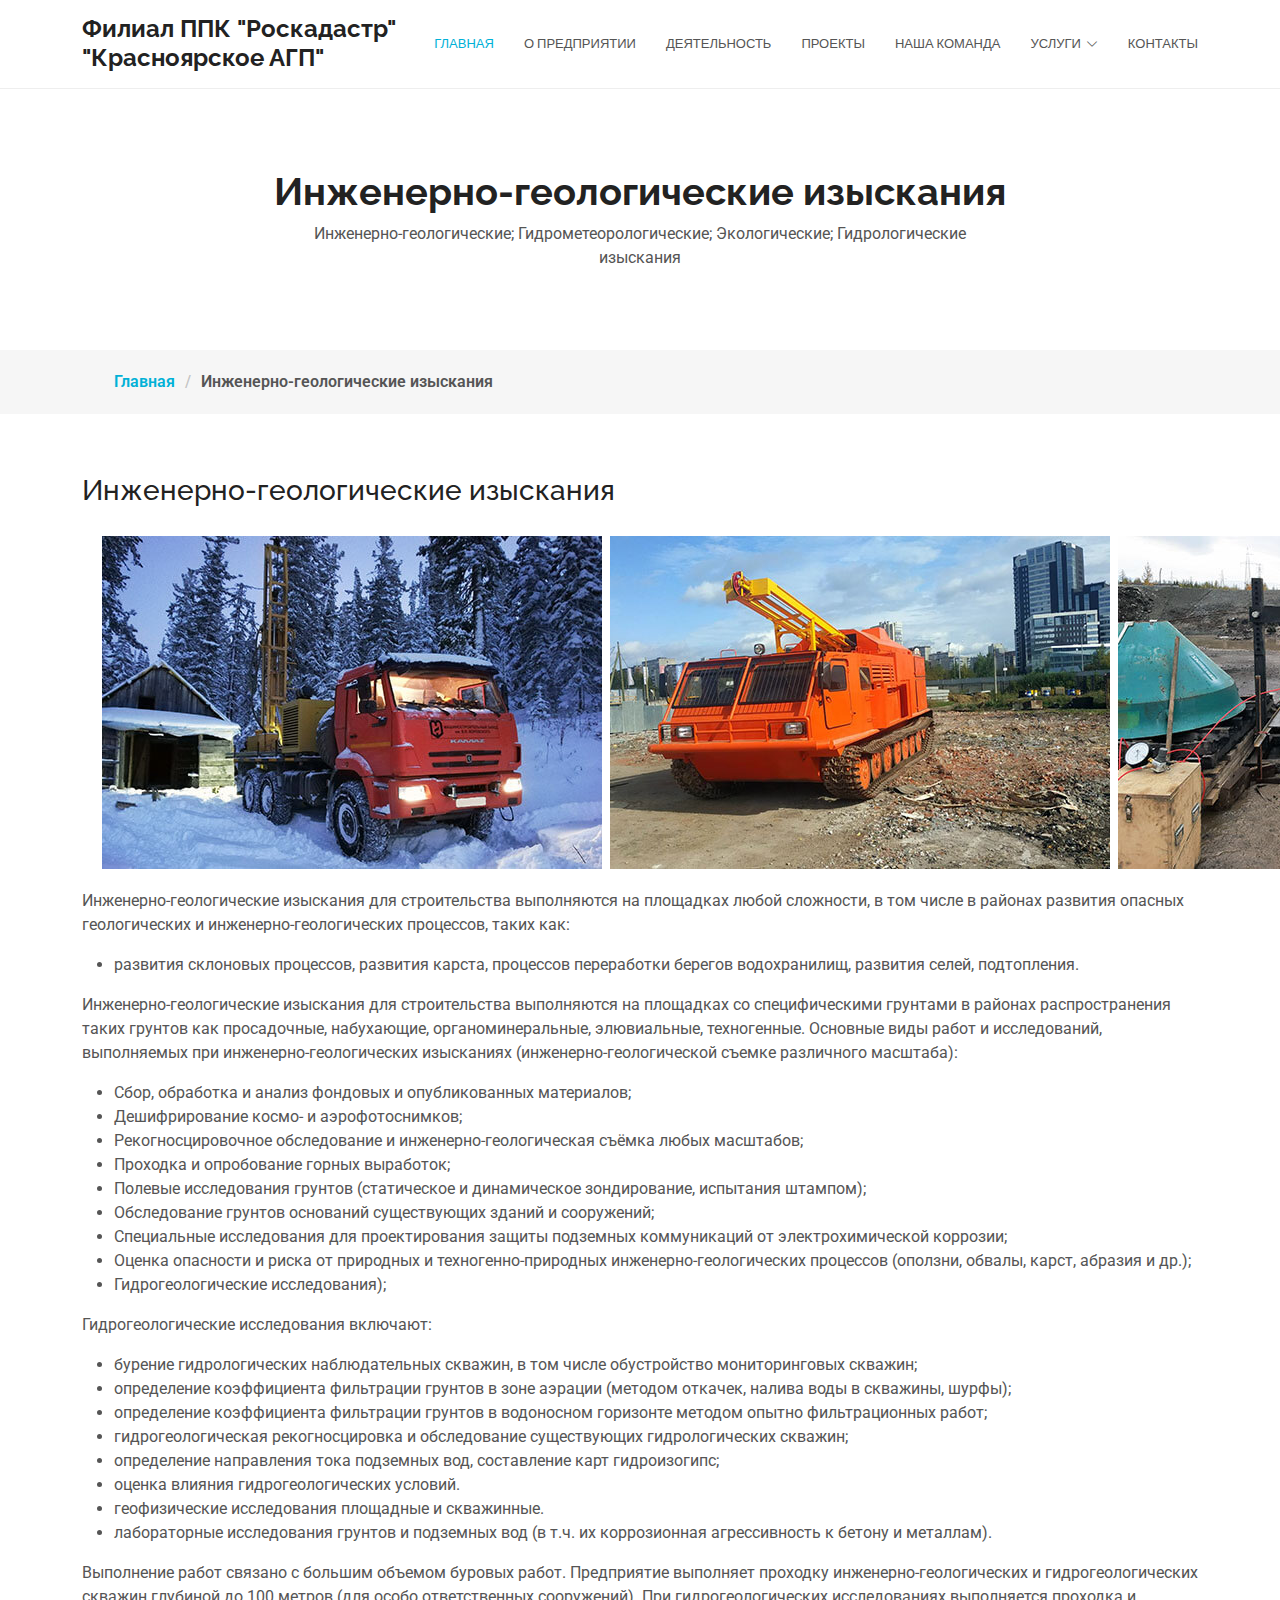
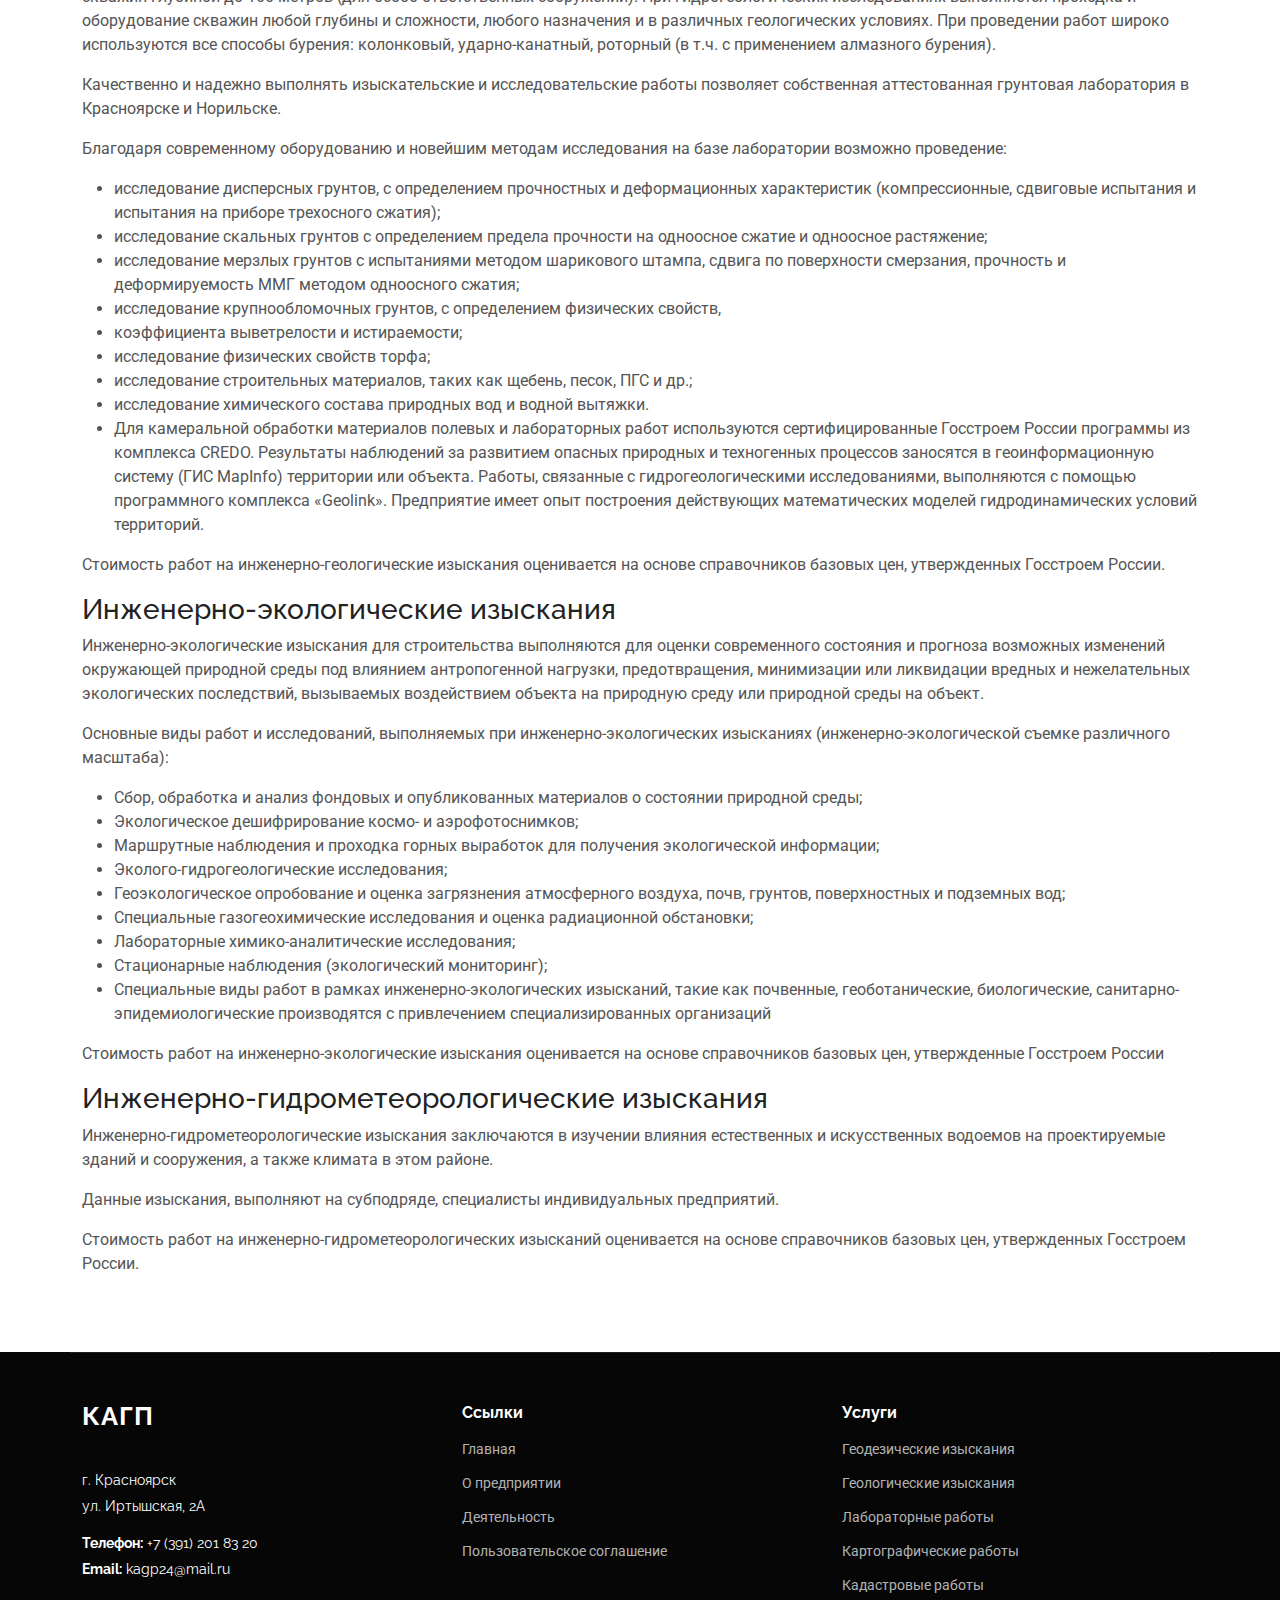
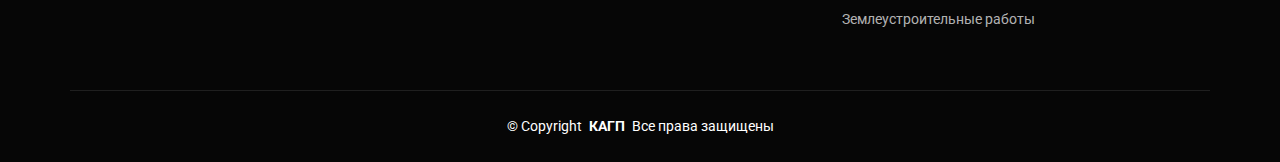
<file: service/geology.html>
<!--########################################################-->
<!--####### Copyright (c) smArt. All Rights Reserved.#######-->
<!--#######        Contact: smArt.App@mail.ru        #######-->
<!--#######                                          #######-->
<!--########################################################-->
<!--############################  ##########################-->
<!--###########################    #########################-->
<!--##########################  ##  #############  #########-->
<!--#########   ###  #  # ###  ####  ##  #   ###    ########-->
<!--########  #  ##        ##  ####  ##    #  ###  #########-->
<!--#########  ####  #  #  ##        ##  ########  #########-->
<!--##########  ###  #  #  ##  ####  ##  ########  #########-->
<!--########  #  ##  #  #  ##  ####  ##  ########  #########-->
<!--#########   ###  #  #  ##  ####  ##  ########   ########-->
<!--########################################################-->
<!DOCTYPE html>
<html lang="en">

<head>

    <!-- #region Минимально необходимые/желательные элементы -->
    <!-- Установите заголовок документа -->
    <title>Красноярское аэрогеодезическое предприятие. Инженерно-геологические изыскания.</title>

    <!-- #region meta e.t.c. -->
    <meta charset="utf-8">
    <meta content="width=device-width, initial-scale=1.0" name="viewport">

    <!-- Установите базовый URL для всех относительных URL в документе -->
    <!--<base href="https://kagp-24.ru/">-->
    <!-- Краткое описание документа (ограничение до 150 символов) -->
    <!-- Это содержимое может использоваться в результатах поисковых систем. -->
    <meta name="description" content="Описание страницы">

    <!-- #endregion meta e.t.c. -->
    <!-- #region Ссылки -->
    <!-- Fonts -->
    <link href="https://fonts.googleapis.com" rel="preconnect">
    <link href="https://fonts.gstatic.com" rel="preconnect" crossorigin>
    <link href="https://fonts.googleapis.com/css2?family=Roboto:ital,wght@0,100;0,300;0,400;0,500;0,700;0,900;1,100;1,300;1,400;1,500;1,700;1,900&family=Poppins:ital,wght@0,100;0,200;0,300;0,400;0,500;0,600;0,700;0,800;0,900;1,100;1,200;1,300;1,400;1,500;1,600;1,700;1,800;1,900&family=Raleway:ital,wght@0,100;0,200;0,300;0,400;0,500;0,600;0,700;0,800;0,900;1,100;1,200;1,300;1,400;1,500;1,600;1,700;1,800;1,900&display=swap" rel="stylesheet">

    <!-- Vendor CSS Files -->
    <link href="/assets/vendor/bootstrap/css/bootstrap.min.css" rel="stylesheet">
    <!--<link href="assets/vendor/bootstrap-icons/bootstrap-icons.css" rel="stylesheet">
    <link href="assets/vendor/aos/aos.css" rel="stylesheet">
    <link href="assets/vendor/glightbox/css/glightbox.min.css" rel="stylesheet">
    <link href="assets/vendor/swiper/swiper-bundle.min.css" rel="stylesheet">-->

    <link href="/assets/css/bundle.min.css" rel="stylesheet" />

    <!-- #endregion Ссылки -->
    <!-- #region Иконки -->
    <!-- Для IE 10 и ниже -->
    <!-- Поместите favicon.ico в корневой каталог - тег не нужен -->
    <!-- Иконка в максимальном разрешении, для которого она нам нужна -->
    <link rel="icon" sizes="128x128" href="/assets/img/ico/icon.png">

    <!-- Иконка Apple Touch (повторное использование 128px icon.png) -->
    <link rel="apple-touch-icon" href="/assets/img/ico/icon.png">

    <!-- Значок прикрепленной вкладки Safari -->
    <link rel="mask-icon" href="/path/to/icon.svg" color="blue">
</head>

<!-- Google tag (gtag.js) -->
<script async src="https://www.googletagmanager.com/gtag/js?id=G-4HX7SJW0RE"></script>
<script>
    window.dataLayer = window.dataLayer || [];
    function gtag() { dataLayer.push(arguments); }
    gtag('js', new Date());

    gtag('config', 'G-4HX7SJW0RE');
</script>

<body class="portfolio-details-page">

    <header id="header" class="header d-flex align-items-center sticky-top">
        <div class="container-fluid container-xl position-relative d-flex align-items-center justify-content-between">

            <a href="/" class="logo d-flex align-items-center">
                <h1 class="sitename">Филиал ППК "Роскадастр"<br />"Красноярское АГП"</h1>
            </a>

            <nav id="navmenu" class="navmenu">
                <ul>
                    <li><a href="/index.html#hero" class="active">ГЛАВНАЯ</a></li>
                    <li><a href="/index.html#about">О ПРЕДПРИЯТИИ</a></li>
                    <li><a href="/index.html#services">ДЕЯТЕЛЬНОСТЬ</a></li>
                    <li><a href="/index.html#portfolio">ПРОЕКТЫ</a></li>
                    <li><a href="/index.html#team">НАША КОМАНДА</a></li>
                    <li class="dropdown">
                        <a href="#"><span>УСЛУГИ</span> <i class="bi bi-chevron-down toggle-dropdown"></i></a>
                        <ul>
                            <li><a href="/service/geodesy.html">Геодезические изыскания</a></li>
                            <li><a href="/service/geology.html">Геологические изыскания</a></li>
                            <li><a href="/service/laboratory.html">Лабораторные работы</a></li>
                            <li><a href="/service/maps.html">Картографические работы</a></li>
                            <li><a href="/service/cadastre.html">Кадастровые работы</a></li>
                            <li><a href="/service/landmanage.html">Землеустроительные работы</a></li>
                        </ul>
                    </li>
                    <li><a href="/index.html#contact">КОНТАКТЫ</a></li>
                </ul>
                <i class="mobile-nav-toggle d-xl-none bi bi-list"></i>
            </nav>
        </div>
    </header>
    <main class="main">

        <!-- Page Title -->
        <div class="page-title" data-aos="fade">
            <div class="heading">
                <div class="container">
                    <div class="row d-flex justify-content-center text-center">
                        <div class="col-lg-8">
                            <h1>Инженерно-геологические изыскания</h1>
                            <p class="mb-0">Инженерно-геологические; Гидрометеорологические; Экологические; Гидрологические изыскания</p>
                        </div>
                    </div>
                </div>
            </div>
            <nav class="breadcrumbs">
                <div class="container">
                    <ol>
                        <li><a href="index.html">Главная</a></li>
                        <li class="current">Инженерно-геологические изыскания</li>
                    </ol>
                </div>
            </nav>
        </div>
        <section id="portfolio-details" class="portfolio-details section">

            <div class="container" data-aos="fade-up" data-aos-delay="100">
                <h3>Инженерно-геологические изыскания</h3>
                <div class="row">
                    <div class="col d-flex flex-column flex-md-row justify-content-around align-items-center m-3">
                        <img src="/assets/img/geolog1.jpg" class="p-1" />
                        <img src="/assets/img/geolog2.jpg" class="p-1" />
                        <img src="/assets/img/geolog3.jpg" class="p-1" />
                    </div>
                </div>
                <p>
                    Инженерно-геологические изыскания для строительства выполняются на площадках любой сложности, в том числе в районах развития опасных геологических и инженерно-геологических процессов, таких как:
                    <ul>
                        <li>развития склоновых процессов, развития карста, процессов переработки берегов водохранилищ, развития селей, подтопления.</li>
                    </ul>
                </p>
                <p>
                    Инженерно-геологические изыскания для строительства выполняются на площадках со специфическими грунтами в районах распространения таких грунтов как просадочные, набухающие, органоминеральные, элювиальные, техногенные. Основные виды работ и исследований, выполняемых при инженерно-геологических изысканиях (инженерно-геологической съемке различного масштаба):
                    <ul>
                        <li>
                            Сбор, обработка и анализ фондовых и опубликованных материалов;
                        </li>
                        <li>
                            Дешифрирование космо- и аэрофотоснимков;
                        </li>
                        <li>Рекогносцировочное обследование и инженерно-геологическая съёмка любых масштабов;</li>
                        <li>Проходка и опробование горных выработок;</li>
                        <li>Полевые исследования грунтов (статическое и динамическое зондирование, испытания штампом);</li>
                        <li>Обследование грунтов оснований существующих зданий и сооружений;</li>
                        <li>Специальные исследования для проектирования защиты подземных коммуникаций от электрохимической коррозии;</li>
                        <li>Оценка опасности и риска от природных и техногенно-природных инженерно-геологических процессов (оползни, обвалы, карст, абразия и др.);</li>
                        <li>Гидрогеологические исследования);</li>
                    </ul>
                </p>
                <p>
                    Гидрогеологические исследования включают:
                    <ul>
                        <li>бурение гидрологических наблюдательных скважин, в том числе обустройство мониторинговых скважин;</li>
                        <li>определение коэффициента фильтрации грунтов в зоне аэрации (методом откачек, налива воды в скважины, шурфы);</li>
                        <li>определение коэффициента фильтрации грунтов в водоносном горизонте методом опытно фильтрационных работ;</li>
                        <li>гидрогеологическая рекогносцировка и обследование существующих гидрологических скважин;</li>
                        <li>определение направления тока подземных вод, составление карт гидроизогипс;</li>
                        <li>оценка влияния гидрогеологических условий.</li>
                        <li>геофизические исследования площадные и скважинные.</li>
                        <li>лабораторные исследования грунтов и подземных вод (в т.ч. их коррозионная агрессивность к бетону и металлам).</li>
                    </ul>
                </p>
                <p>
                    Выполнение работ связано с большим объемом буровых работ. Предприятие выполняет проходку инженерно-геологических и гидрогеологических скважин глубиной до 100 метров (для особо ответственных сооружений). При гидрогеологических исследованиях выполняется проходка и оборудование скважин любой глубины и сложности, любого назначения и в различных геологических условиях. При проведении работ широко используются все способы бурения: колонковый, ударно-канатный, роторный (в т.ч. с применением алмазного бурения).
                </p>
                <p>
                    Качественно и надежно выполнять изыскательские и исследовательские работы позволяет собственная аттестованная грунтовая лаборатория в Красноярске и Норильске.
                </p>
                <p>
                    Благодаря современному оборудованию и новейшим методам исследования на базе лаборатории возможно проведение:
                    <ul>
                        <li>исследование дисперсных грунтов, с определением прочностных и деформационных характеристик (компрессионные, сдвиговые испытания и испытания на приборе трехосного сжатия);</li>
                        <li>исследование скальных грунтов с определением предела прочности на одноосное сжатие и одноосное растяжение;</li>
                        <li>исследование мерзлых грунтов с испытаниями методом шарикового штампа, сдвига по поверхности смерзания, прочность и деформируемость ММГ методом одноосного сжатия;</li>
                        <li>исследование крупнообломочных грунтов, с определением физических свойств,</li>
                        <li>коэффициента выветрелости и истираемости;</li>
                        <li>исследование физических свойств торфа;</li>
                        <li>исследование строительных материалов, таких как щебень, песок, ПГС и др.;</li>
                        <li>исследование химического состава природных вод и водной вытяжки.</li>
                        <li>Для камеральной обработки материалов полевых и лабораторных работ используются сертифицированные Госстроем России программы из комплекса CREDO. Результаты наблюдений за развитием опасных природных и техногенных процессов заносятся в геоинформационную систему (ГИС MapInfo) территории или объекта. Работы, связанные с гидрогеологическими исследованиями, выполняются с помощью программного комплекса «Geolink». Предприятие имеет опыт построения действующих математических моделей гидродинамических условий территорий.</li>
                    </ul>
                </p>
                <p>
                    Стоимость работ на инженерно-геологические изыскания оценивается на основе справочников базовых цен, утвержденных Госстроем России.
                </p>
                <h3>Инженерно-экологические изыскания</h3>
                <p>
                    Инженерно-экологические изыскания для строительства выполняются для оценки современного состояния и прогноза возможных изменений окружающей природной среды под влиянием антропогенной нагрузки, предотвращения, минимизации или ликвидации вредных и нежелательных экологических последствий, вызываемых воздействием объекта на природную среду или природной среды на объект.
                </p>
                <p>
                    Основные виды работ и исследований, выполняемых при инженерно-экологических изысканиях (инженерно-экологической съемке различного масштаба):
                    <ul>
                        <li>Сбор, обработка и анализ фондовых и опубликованных материалов о состоянии природной среды;</li>
                        <li>Экологическое дешифрирование космо- и аэрофотоснимков;</li>
                        <li>Маршрутные наблюдения и проходка горных выработок для получения экологической информации;</li>
                        <li>Эколого-гидрогеологические исследования;</li>
                        <li>Геоэкологическое опробование и оценка загрязнения атмосферного воздуха, почв, грунтов, поверхностных и подземных вод;</li>
                        <li>Специальные газогеохимические исследования и оценка радиационной обстановки;</li>
                        <li>Лабораторные химико-аналитические исследования;</li>
                        <li>Стационарные наблюдения (экологический мониторинг);</li>
                        <li>Специальные виды работ в рамках инженерно-экологических изысканий, такие как почвенные, геоботанические, биологические, санитарно-эпидемиологические производятся с привлечением специализированных организаций</li>
                    </ul>
                </p>
                <p>
                    Стоимость работ на инженерно-экологические изыскания оценивается на основе справочников базовых цен, утвержденные Госстроем России
                </p>
                <h3>Инженерно-гидрометеорологические изыскания</h3>
                <p>
                    Инженерно-гидрометеорологические изыскания заключаются в изучении влияния естественных и искусственных водоемов на проектируемые зданий и сооружения, а также климата в этом районе.
                </p>
                <p>Данные изыскания, выполняют на субподряде, специалисты индивидуальных предприятий.</p>
                <p>
                    Стоимость работ на инженерно-гидрометеорологических изысканий оценивается на основе справочников базовых цен, утвержденных Госстроем России.
                </p>
            </div>
        </section>
    </main>

    <footer id="footer" class="footer dark-background">

        <div class="container footer-top">
            <div class="row gy-4">
                <div class="col-lg-4 col-md-4 footer-about">
                    <a href="/index.html" class="logo d-flex align-items-center">
                        <span class="sitename">КАГП</span>
                    </a>
                    <div class="footer-contact pt-3">
                        <p>г. Красноярск</p>
                        <p>ул. Иртышская, 2А</p>
                        <p class="mt-3"><strong>Телефон:</strong> <span>+7 (391) 201 83 20</span></p>
                        <p><strong>Email:</strong> <span>kagp24@mail.ru</span></p>
                    </div>
                    <!--<div class="social-links d-flex mt-4">
                        <a href=""><i class="bi bi-twitter-x"></i></a>
                        <a href=""><i class="bi bi-facebook"></i></a>
                        <a href=""><i class="bi bi-instagram"></i></a>
                        <a href=""><i class="bi bi-linkedin"></i></a>
                    </div>-->
                </div>

                <div class="col-lg-4 col-md-4 footer-links">
                    <h4>Ссылки</h4>
                    <ul>
                        <li><a href="/">Главная</a></li>
                        <li><a href="/about.html">О предприятии</a></li>
                        <li><a href="/services.html">Деятельность</a></li>
                        <li><a href="/user_agreement.html">Пользовательское соглашение</a></li>
                    </ul>
                </div>

                <div class="col-lg-4 col-md-4 footer-links">
                    <h4>Услуги</h4>
                    <ul>
                        <li><a href="/service/geodesy.html">Геодезические изыскания</a></li>
                        <li><a href="/service/geology.html">Геологические изыскания</a></li>
                        <li><a href="/service/laboratory.html">Лабораторные работы</a></li>
                        <li><a href="/service/maps.html">Картографические работы</a></li>
                        <li><a href="/service/cadastre.html">Кадастровые работы</a></li>
                        <li><a href="/service/landmanage.html">Землеустроительные работы</a></li>
                    </ul>
                </div>
            </div>
        </div>

        <div class="container copyright text-center mt-4">
            <p>© <span>Copyright</span> <strong class="px-1 sitename">КАГП</strong> <span>Все права защищены</span></p>
        </div>
    </footer>

    <!-- Scroll Top -->
    <a href="#" id="scroll-top" class="scroll-top d-flex align-items-center justify-content-center"><i class="bi bi-arrow-up-short"></i></a>

    <!-- Preloader -->
    <div id="preloader"></div>

    <!-- Vendor JS Files -->
    <script src="/assets/vendor/bootstrap/js/bootstrap.bundle.min.js"></script>

    <!-- Main JS File -->
    <script src="/assets/js/bundle.min.js"></script>
</body>
</html>
</file>
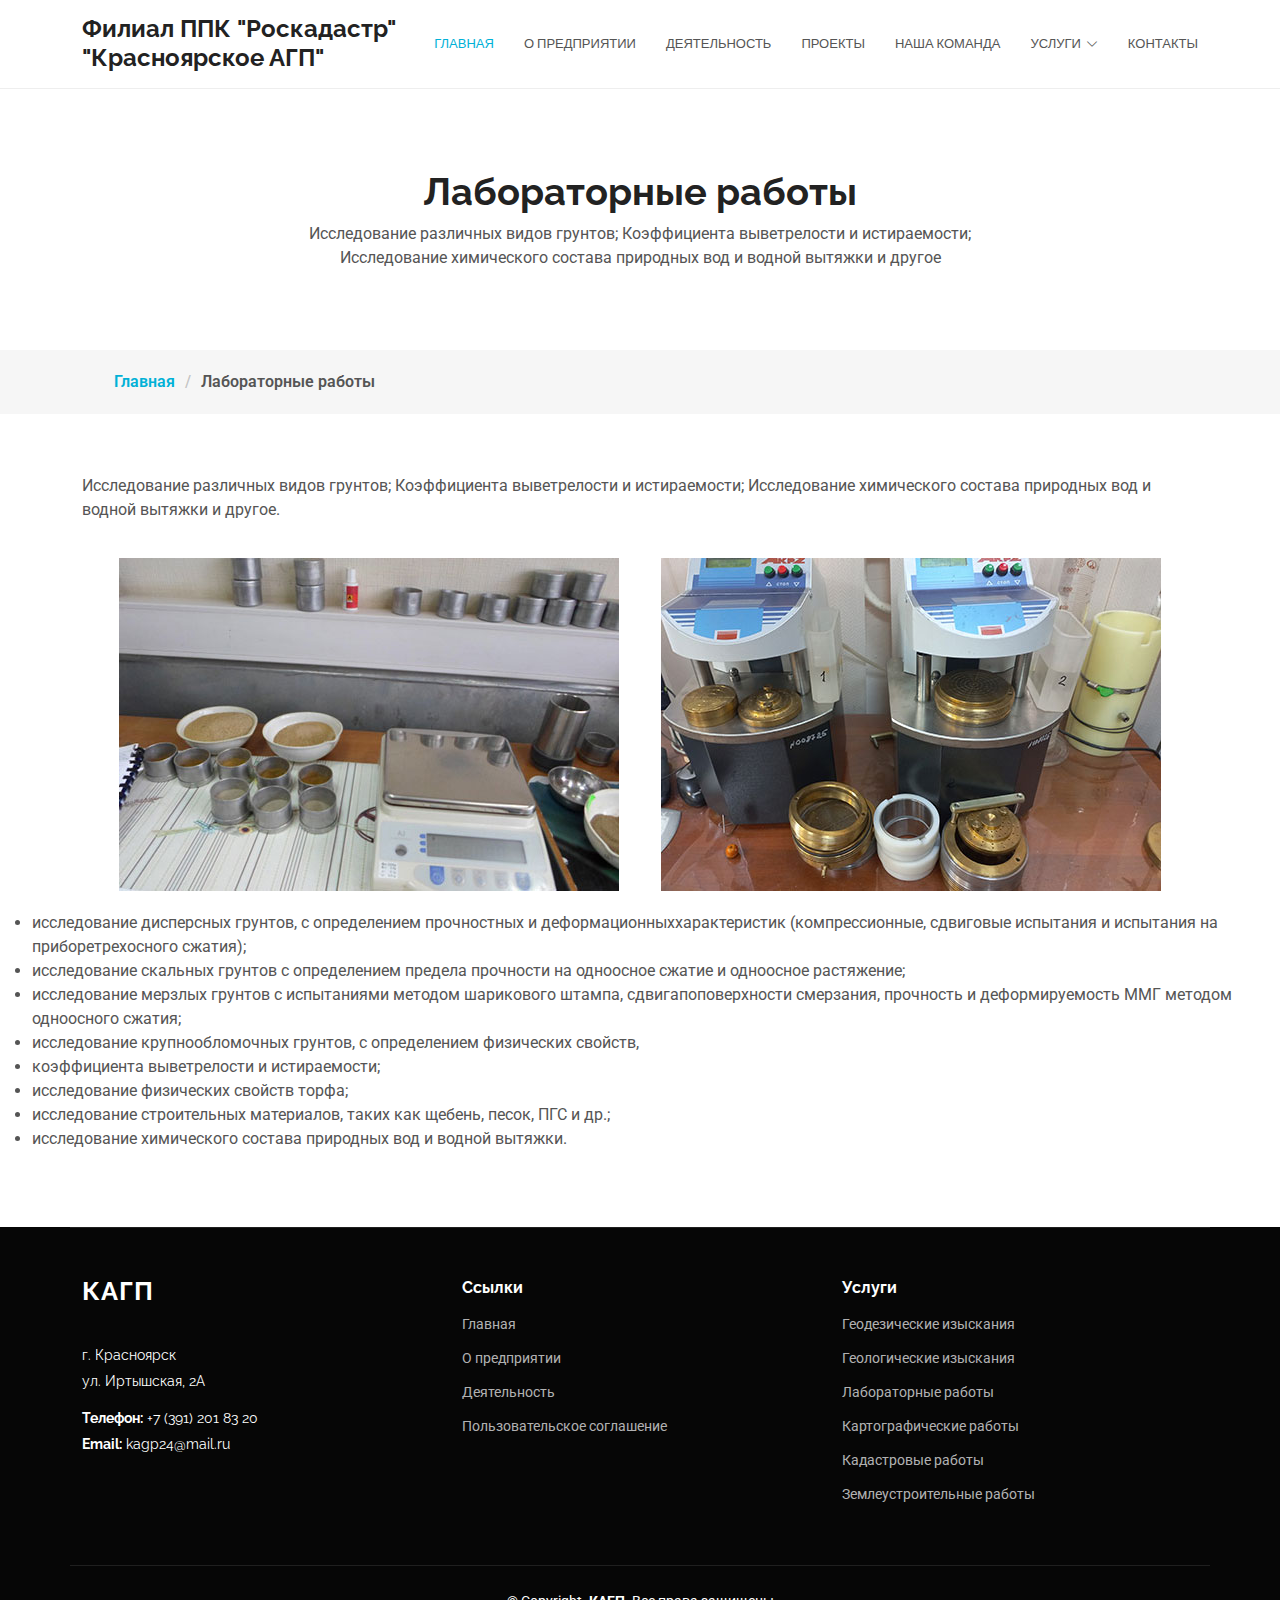
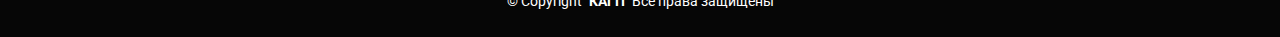
<file: service/laboratory.html>
<!--########################################################-->
<!--####### Copyright (c) smArt. All Rights Reserved.#######-->
<!--#######        Contact: smArt.App@mail.ru        #######-->
<!--#######                                          #######-->
<!--########################################################-->
<!--############################  ##########################-->
<!--###########################    #########################-->
<!--##########################  ##  #############  #########-->
<!--#########   ###  #  # ###  ####  ##  #   ###    ########-->
<!--########  #  ##        ##  ####  ##    #  ###  #########-->
<!--#########  ####  #  #  ##        ##  ########  #########-->
<!--##########  ###  #  #  ##  ####  ##  ########  #########-->
<!--########  #  ##  #  #  ##  ####  ##  ########  #########-->
<!--#########   ###  #  #  ##  ####  ##  ########   ########-->
<!--########################################################-->
<!DOCTYPE html>
<html lang="en">

<head>

    <!-- #region Минимально необходимые/желательные элементы -->
    <!-- Установите заголовок документа -->
    <title>Красноярское аэрогеодезическое предприятие. Лабораторные работы.</title>

    <!-- #region meta e.t.c. -->
    <meta charset="utf-8">
    <meta content="width=device-width, initial-scale=1.0" name="viewport">

    <!-- Установите базовый URL для всех относительных URL в документе -->
    <!--<base href="https://kagp-24.ru/">-->
    <!-- Краткое описание документа (ограничение до 150 символов) -->
    <!-- Это содержимое может использоваться в результатах поисковых систем. -->
    <meta name="description" content="Описание страницы">

    <!-- #endregion meta e.t.c. -->
    <!-- #region Ссылки -->
    <!-- Fonts -->
    <link href="https://fonts.googleapis.com" rel="preconnect">
    <link href="https://fonts.gstatic.com" rel="preconnect" crossorigin>
    <link href="https://fonts.googleapis.com/css2?family=Roboto:ital,wght@0,100;0,300;0,400;0,500;0,700;0,900;1,100;1,300;1,400;1,500;1,700;1,900&family=Poppins:ital,wght@0,100;0,200;0,300;0,400;0,500;0,600;0,700;0,800;0,900;1,100;1,200;1,300;1,400;1,500;1,600;1,700;1,800;1,900&family=Raleway:ital,wght@0,100;0,200;0,300;0,400;0,500;0,600;0,700;0,800;0,900;1,100;1,200;1,300;1,400;1,500;1,600;1,700;1,800;1,900&display=swap" rel="stylesheet">

    <!-- Vendor CSS Files -->
    <link href="/assets/vendor/bootstrap/css/bootstrap.min.css" rel="stylesheet">
    <!--<link href="assets/vendor/bootstrap-icons/bootstrap-icons.css" rel="stylesheet">
    <link href="assets/vendor/aos/aos.css" rel="stylesheet">
    <link href="assets/vendor/glightbox/css/glightbox.min.css" rel="stylesheet">
    <link href="assets/vendor/swiper/swiper-bundle.min.css" rel="stylesheet">-->

    <link href="/assets/css/bundle.min.css" rel="stylesheet" />

    <!-- #endregion Ссылки -->
    <!-- #region Иконки -->
    <!-- Для IE 10 и ниже -->
    <!-- Поместите favicon.ico в корневой каталог - тег не нужен -->
    <!-- Иконка в максимальном разрешении, для которого она нам нужна -->
    <link rel="icon" sizes="128x128" href="/assets/img/ico/icon.png">

    <!-- Иконка Apple Touch (повторное использование 128px icon.png) -->
    <link rel="apple-touch-icon" href="/assets/img/ico/icon.png">

    <!-- Значок прикрепленной вкладки Safari -->
    <link rel="mask-icon" href="/path/to/icon.svg" color="blue">
</head>

<!-- Google tag (gtag.js) -->
<script async src="https://www.googletagmanager.com/gtag/js?id=G-4HX7SJW0RE"></script>
<script>
    window.dataLayer = window.dataLayer || [];
    function gtag() { dataLayer.push(arguments); }
    gtag('js', new Date());

    gtag('config', 'G-4HX7SJW0RE');
</script>

<body class="portfolio-details-page">

    <header id="header" class="header d-flex align-items-center sticky-top">
        <div class="container-fluid container-xl position-relative d-flex align-items-center justify-content-between">

            <a href="/" class="logo d-flex align-items-center">
                <h1 class="sitename">Филиал ППК "Роскадастр"<br />"Красноярское АГП"</h1>
            </a>

            <nav id="navmenu" class="navmenu">
                <ul>
                    <li><a href="/index.html#hero" class="active">ГЛАВНАЯ</a></li>
                    <li><a href="/index.html#about">О ПРЕДПРИЯТИИ</a></li>
                    <li><a href="/index.html#services">ДЕЯТЕЛЬНОСТЬ</a></li>
                    <li><a href="/index.html#portfolio">ПРОЕКТЫ</a></li>
                    <li><a href="/index.html#team">НАША КОМАНДА</a></li>
                    <li class="dropdown">
                        <a href="#"><span>УСЛУГИ</span> <i class="bi bi-chevron-down toggle-dropdown"></i></a>
                        <ul>
                            <li><a href="/service/geodesy.html">Геодезические изыскания</a></li>
                            <li><a href="/service/geology.html">Геологические изыскания</a></li>
                            <li><a href="/service/laboratory.html">Лабораторные работы</a></li>
                            <li><a href="/service/maps.html">Картографические работы</a></li>
                            <li><a href="/service/cadastre.html">Кадастровые работы</a></li>
                            <li><a href="/service/landmanage.html">Землеустроительные работы</a></li>
                        </ul>
                    </li>
                    <li><a href="/index.html#contact">КОНТАКТЫ</a></li>
                </ul>
                <i class="mobile-nav-toggle d-xl-none bi bi-list"></i>
            </nav>
        </div>
    </header>
    <main class="main">

        <!-- Page Title -->
        <div class="page-title" data-aos="fade">
            <div class="heading">
                <div class="container">
                    <div class="row d-flex justify-content-center text-center">
                        <div class="col-lg-8">
                            <h1>Лабораторные работы</h1>
                            <p class="mb-0">Исследование различных видов грунтов; Коэффициента выветрелости и истираемости; Исследование химического состава природных вод и водной вытяжки и другое</p>
                        </div>
                    </div>
                </div>
            </div>
            <nav class="breadcrumbs">
                <div class="container">
                    <ol>
                        <li><a href="index.html">Главная</a></li>
                        <li class="current">Лабораторные работы</li>
                    </ol>
                </div>
            </nav>
        </div>
        <section id="portfolio-details" class="portfolio-details section">

            <div class="container" data-aos="fade-up" data-aos-delay="100">
                <p>Исследование различных видов грунтов; Коэффициента выветрелости и истираемости; Исследование химического состава природных вод и водной вытяжки и другое.</p>
                <div class="row">
                    <div class="col d-flex flex-column flex-md-row justify-content-around align-items-center m-3">
                        <img src="/assets/img/lab1.jpg" class="p-1" />
                        <img src="/assets/img/lab2.jpg" class="p-1" />
                    </div>
                </div>
            </div>
            <div>
                <ul>
                    <li>исследование дисперсных грунтов, с определением прочностных и деформационныххарактеристик (компрессионные, сдвиговые испытания и испытания на приборетрехосного сжатия);</li>
                    <li>исследование скальных грунтов с определением предела прочности на одноосное сжатие и одноосное растяжение;</li>
                    <li>исследование мерзлых грунтов с испытаниями методом шарикового штампа, сдвигапоповерхности смерзания, прочность и деформируемость ММГ методом одноосного сжатия;</li>
                    <li>исследование крупнообломочных грунтов, с определением физических свойств,</li>
                    <li>коэффициента выветрелости и истираемости;</li>
                    <li>исследование физических свойств торфа;</li>
                    <li>исследование строительных материалов, таких как щебень, песок, ПГС и др.;</li>
                    <li>исследование химического состава природных вод и водной вытяжки.</li>
                </ul>
            </div>
        </section>
    </main>

    <footer id="footer" class="footer dark-background">

        <div class="container footer-top">
            <div class="row gy-4">
                <div class="col-lg-4 col-md-4 footer-about">
                    <a href="/index.html" class="logo d-flex align-items-center">
                        <span class="sitename">КАГП</span>
                    </a>
                    <div class="footer-contact pt-3">
                        <p>г. Красноярск</p>
                        <p>ул. Иртышская, 2А</p>
                        <p class="mt-3"><strong>Телефон:</strong> <span>+7 (391) 201 83 20</span></p>
                        <p><strong>Email:</strong> <span>kagp24@mail.ru</span></p>
                    </div>
                    <!--<div class="social-links d-flex mt-4">
                        <a href=""><i class="bi bi-twitter-x"></i></a>
                        <a href=""><i class="bi bi-facebook"></i></a>
                        <a href=""><i class="bi bi-instagram"></i></a>
                        <a href=""><i class="bi bi-linkedin"></i></a>
                    </div>-->
                </div>

                <div class="col-lg-4 col-md-4 footer-links">
                    <h4>Ссылки</h4>
                    <ul>
                        <li><a href="/">Главная</a></li>
                        <li><a href="/about.html">О предприятии</a></li>
                        <li><a href="/services.html">Деятельность</a></li>
                        <li><a href="/user_agreement.html">Пользовательское соглашение</a></li>
                    </ul>
                </div>

                <div class="col-lg-4 col-md-4 footer-links">
                    <h4>Услуги</h4>
                    <ul>
                        <li><a href="/service/geodesy.html">Геодезические изыскания</a></li>
                        <li><a href="/service/geology.html">Геологические изыскания</a></li>
                        <li><a href="/service/laboratory.html">Лабораторные работы</a></li>
                        <li><a href="/service/maps.html">Картографические работы</a></li>
                        <li><a href="/service/cadastre.html">Кадастровые работы</a></li>
                        <li><a href="/service/landmanage.html">Землеустроительные работы</a></li>
                    </ul>
                </div>
            </div>
        </div>

        <div class="container copyright text-center mt-4">
            <p>© <span>Copyright</span> <strong class="px-1 sitename">КАГП</strong> <span>Все права защищены</span></p>
        </div>
    </footer>
    </footer>

    <!-- Scroll Top -->
    <a href="#" id="scroll-top" class="scroll-top d-flex align-items-center justify-content-center"><i class="bi bi-arrow-up-short"></i></a>

    <!-- Preloader -->
    <div id="preloader"></div>

    <!-- Vendor JS Files -->
    <script src="/assets/vendor/bootstrap/js/bootstrap.bundle.min.js"></script>

    <!-- Main JS File -->
    <script src="/assets/js/bundle.min.js"></script>
</body>
</html>
</file>
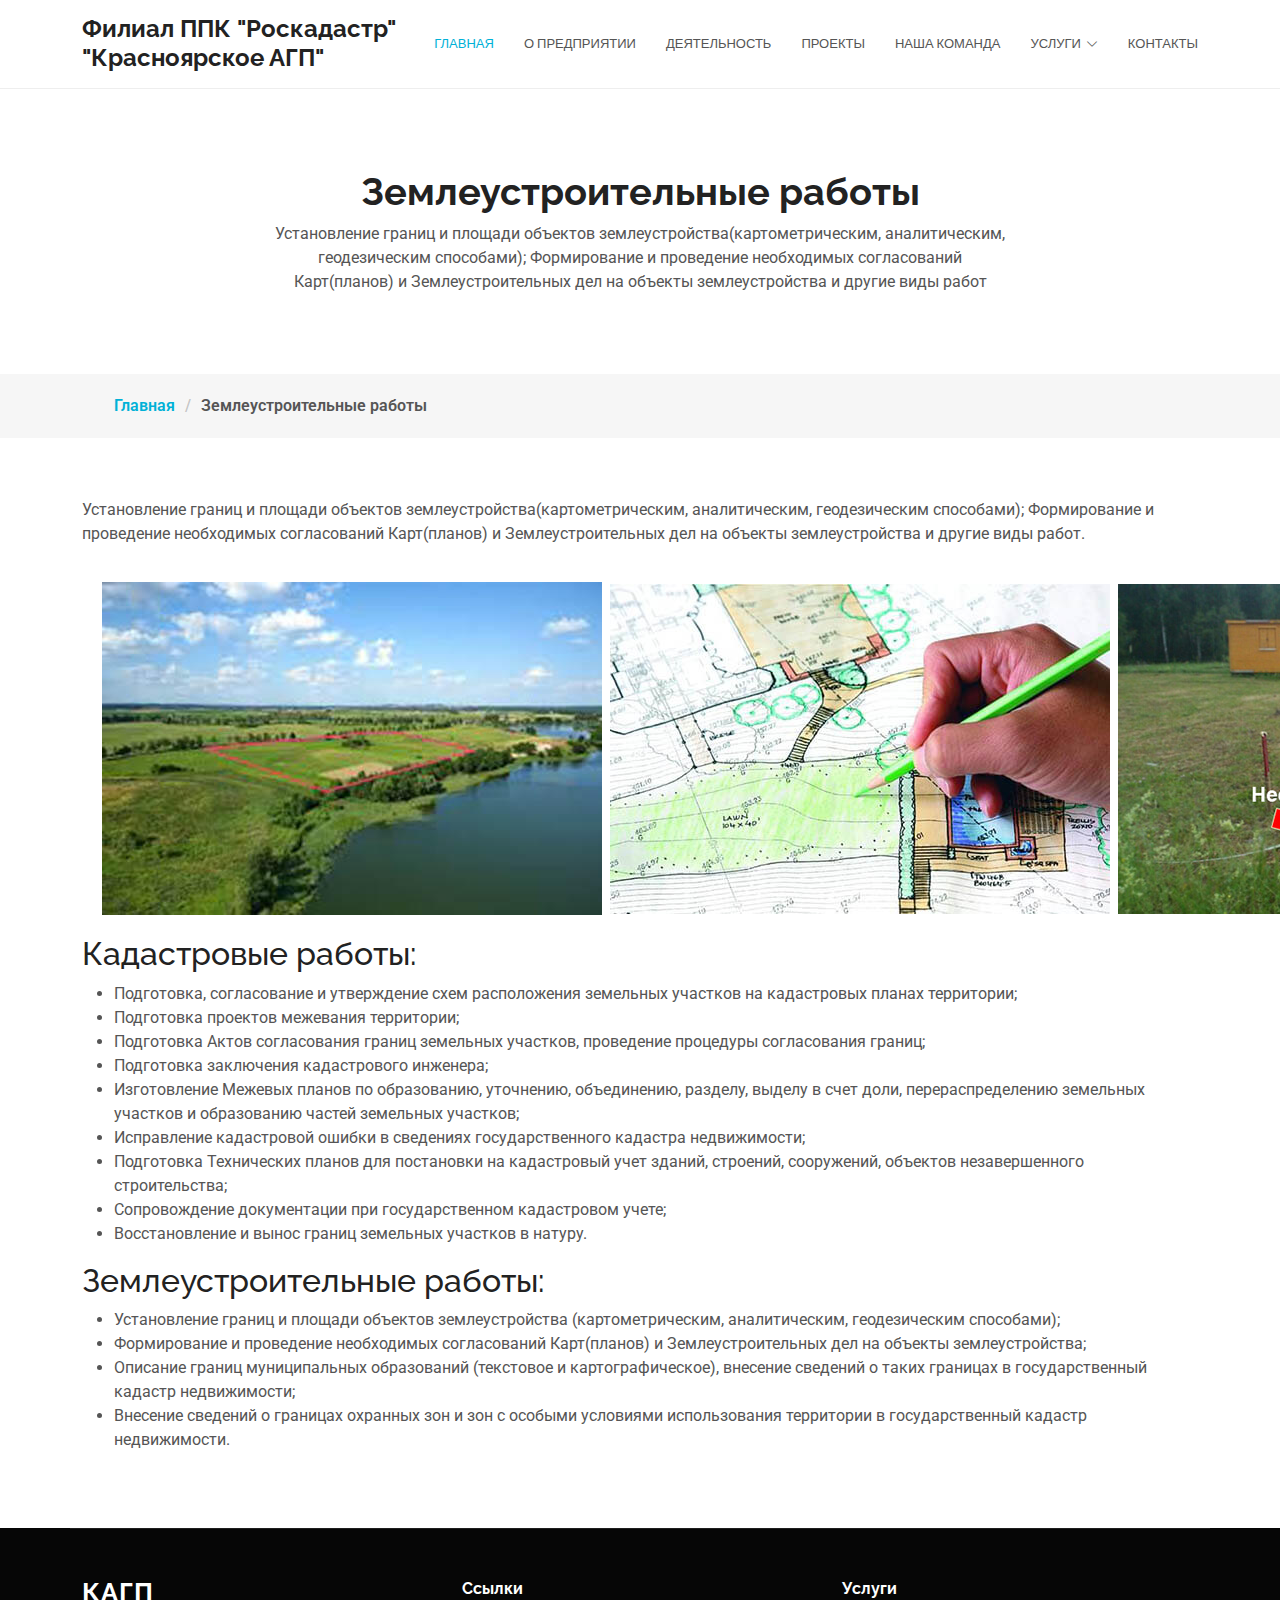
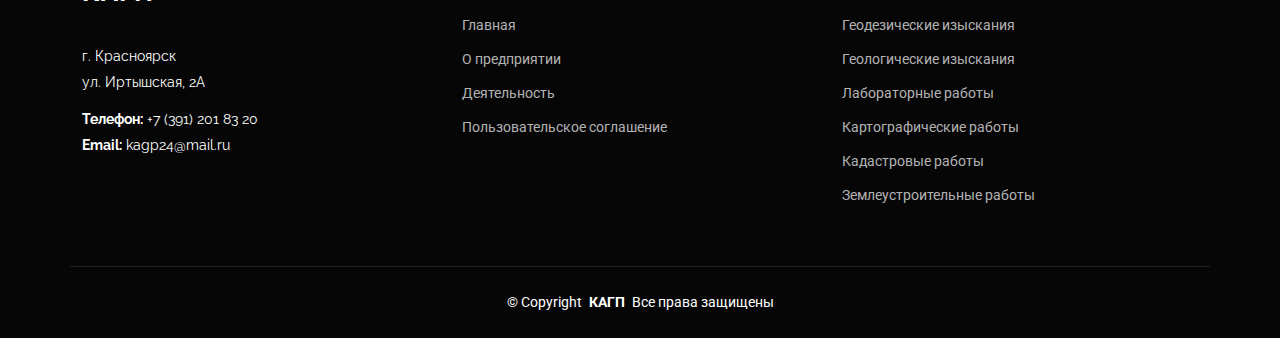
<file: service/landmanage.html>
<!--########################################################-->
<!--####### Copyright (c) smArt. All Rights Reserved.#######-->
<!--#######        Contact: smArt.App@mail.ru        #######-->
<!--#######                                          #######-->
<!--########################################################-->
<!--############################  ##########################-->
<!--###########################    #########################-->
<!--##########################  ##  #############  #########-->
<!--#########   ###  #  # ###  ####  ##  #   ###    ########-->
<!--########  #  ##        ##  ####  ##    #  ###  #########-->
<!--#########  ####  #  #  ##        ##  ########  #########-->
<!--##########  ###  #  #  ##  ####  ##  ########  #########-->
<!--########  #  ##  #  #  ##  ####  ##  ########  #########-->
<!--#########   ###  #  #  ##  ####  ##  ########   ########-->
<!--########################################################-->
<!DOCTYPE html>
<html lang="en">

<head>

    <!-- #region Минимально необходимые/желательные элементы -->
    <!-- Установите заголовок документа -->
    <title>Красноярское аэрогеодезическое предприятие. Землеустроительные работы.</title>

    <!-- #region meta e.t.c. -->
    <meta charset="utf-8">
    <meta content="width=device-width, initial-scale=1.0" name="viewport">

    <!-- Установите базовый URL для всех относительных URL в документе -->
    <!--<!--<base href="https://kagp-24.ru/">-->
    <!-- Краткое описание документа (ограничение до 150 символов) -->
    <!-- Это содержимое может использоваться в результатах поисковых систем. -->
    <meta name="description" content="Описание страницы">

    <!-- #endregion meta e.t.c. -->
    <!-- #region Ссылки -->
    <!-- Fonts -->
    <link href="https://fonts.googleapis.com" rel="preconnect">
    <link href="https://fonts.gstatic.com" rel="preconnect" crossorigin>
    <link href="https://fonts.googleapis.com/css2?family=Roboto:ital,wght@0,100;0,300;0,400;0,500;0,700;0,900;1,100;1,300;1,400;1,500;1,700;1,900&family=Poppins:ital,wght@0,100;0,200;0,300;0,400;0,500;0,600;0,700;0,800;0,900;1,100;1,200;1,300;1,400;1,500;1,600;1,700;1,800;1,900&family=Raleway:ital,wght@0,100;0,200;0,300;0,400;0,500;0,600;0,700;0,800;0,900;1,100;1,200;1,300;1,400;1,500;1,600;1,700;1,800;1,900&display=swap" rel="stylesheet">

    <!-- Vendor CSS Files -->
    <link href="/assets/vendor/bootstrap/css/bootstrap.min.css" rel="stylesheet">
    <!--<link href="assets/vendor/bootstrap-icons/bootstrap-icons.css" rel="stylesheet">
    <link href="assets/vendor/aos/aos.css" rel="stylesheet">
    <link href="assets/vendor/glightbox/css/glightbox.min.css" rel="stylesheet">
    <link href="assets/vendor/swiper/swiper-bundle.min.css" rel="stylesheet">-->

    <link href="/assets/css/bundle.min.css" rel="stylesheet" />

    <!-- #endregion Ссылки -->
    <!-- #region Иконки -->
    <!-- Для IE 10 и ниже -->
    <!-- Поместите favicon.ico в корневой каталог - тег не нужен -->
    <!-- Иконка в максимальном разрешении, для которого она нам нужна -->
    <link rel="icon" sizes="128x128" href="/assets/img/ico/icon.png">

    <!-- Иконка Apple Touch (повторное использование 128px icon.png) -->
    <link rel="apple-touch-icon" href="/assets/img/ico/icon.png">

    <!-- Значок прикрепленной вкладки Safari -->
    <link rel="mask-icon" href="/path/to/icon.svg" color="blue">
</head>

<!-- Google tag (gtag.js) -->
<script async src="https://www.googletagmanager.com/gtag/js?id=G-4HX7SJW0RE"></script>
<script>
    window.dataLayer = window.dataLayer || [];
    function gtag() { dataLayer.push(arguments); }
    gtag('js', new Date());

    gtag('config', 'G-4HX7SJW0RE');
</script>

<body class="portfolio-details-page">

    <header id="header" class="header d-flex align-items-center sticky-top">
        <div class="container-fluid container-xl position-relative d-flex align-items-center justify-content-between">

            <a href="/" class="logo d-flex align-items-center">
                <h1 class="sitename">Филиал ППК "Роскадастр"<br />"Красноярское АГП"</h1>
            </a>

            <nav id="navmenu" class="navmenu">
                <ul>
                    <li><a href="/index.html#hero" class="active">ГЛАВНАЯ</a></li>
                    <li><a href="/index.html#about">О ПРЕДПРИЯТИИ</a></li>
                    <li><a href="/index.html#services">ДЕЯТЕЛЬНОСТЬ</a></li>
                    <li><a href="/index.html#portfolio">ПРОЕКТЫ</a></li>
                    <li><a href="/index.html#team">НАША КОМАНДА</a></li>
                    <li class="dropdown">
                        <a href="#"><span>УСЛУГИ</span> <i class="bi bi-chevron-down toggle-dropdown"></i></a>
                        <ul>
                            <li><a href="/service/geodesy.html">Геодезические изыскания</a></li>
                            <li><a href="/service/geology.html">Геологические изыскания</a></li>
                            <li><a href="/service/laboratory.html">Лабораторные работы</a></li>
                            <li><a href="/service/maps.html">Картографические работы</a></li>
                            <li><a href="/service/cadastre.html">Кадастровые работы</a></li>
                            <li><a href="/service/landmanage.html">Землеустроительные работы</a></li>
                        </ul>
                    </li>
                    <li><a href="/index.html#contact">КОНТАКТЫ</a></li>
                </ul>
                <i class="mobile-nav-toggle d-xl-none bi bi-list"></i>
            </nav>
        </div>
    </header>
    <main class="main">

        <!-- Page Title -->
        <div class="page-title" data-aos="fade">
            <div class="heading">
                <div class="container">
                    <div class="row d-flex justify-content-center text-center">
                        <div class="col-lg-8">
                            <h1>Землеустроительные работы</h1>
                            <p class="mb-0">Установление границ и площади объектов землеустройства(картометрическим, аналитическим, геодезическим способами); Формирование и проведение необходимых согласований Карт(планов) и Землеустроительных дел на объекты землеустройства и другие виды работ</p>
                        </div>
                    </div>
                </div>
            </div>
            <nav class="breadcrumbs">
                <div class="container">
                    <ol>
                        <li><a href="index.html">Главная</a></li>
                        <li class="current">Землеустроительные работы</li>
                    </ol>
                </div>
            </nav>
        </div>
        <section id="portfolio-details" class="portfolio-details section">

            <div class="container" data-aos="fade-up" data-aos-delay="100">
                <p>Установление границ и площади объектов землеустройства(картометрическим, аналитическим, геодезическим способами); Формирование и проведение необходимых согласований Карт(планов) и Землеустроительных дел на объекты землеустройства и другие виды работ.</p>
                <div class="row">
                    <div class="col d-flex flex-column flex-md-row justify-content-around align-items-center m-3">
                        <img src="/assets/img/zem1.jpg" class="p-1" />
                        <img src="/assets/img/zem2.jpg" class="p-1" />
                        <img src="/assets/img/zem3.jpg" class="p-1" />
                    </div>
                </div>
                <div class="row">
                    <div class="col">
                        <h2>Кадастровые работы:</h2>
                        <ul>
                            <li>Подготовка, согласование и утверждение схем расположения земельных участков на кадастровых планах территории;</li>
                            <li>Подготовка проектов межевания территории;</li>
                            <li>Подготовка Актов согласования границ земельных участков, проведение процедуры согласования границ;</li>
                            <li>Подготовка заключения кадастрового инженера;</li>
                            <li>Изготовление Межевых планов по образованию, уточнению, объединению, разделу, выделу в счет доли, перераспределению земельных участков и образованию частей земельных участков;</li>
                            <li>Исправление кадастровой ошибки в сведениях государственного кадастра недвижимости;</li>
                            <li>Подготовка Технических планов для постановки на кадастровый учет зданий, строений, сооружений, объектов незавершенного строительства;</li>
                            <li>Сопровождение документации при государственном кадастровом учете;</li>
                            <li>Восстановление и вынос границ земельных участков в натуру.</li>
                        </ul>
                    </div>
                    <div class="row">
                        <div class="col">
                            <h2>Землеустроительные работы:</h2>
                            <ul>
                                <li>Установление границ и площади объектов землеустройства (картометрическим, аналитическим, геодезическим способами);</li>
                                <li>Формирование и проведение необходимых согласований Карт(планов) и Землеустроительных дел на объекты землеустройства;</li>
                                <li>Описание границ муниципальных образований (текстовое и картографическое), внесение сведений о таких границах в государственный кадастр недвижимости;</li>
                                <li>Внесение сведений о границах охранных зон и зон с особыми условиями использования территории в государственный кадастр недвижимости.</li>
                            </ul>
                        </div>
                    </div>
                </div>
            </div>
        </section>
    </main>

    <footer id="footer" class="footer dark-background">

        <div class="container footer-top">
            <div class="row gy-4">
                <div class="col-lg-4 col-md-4 footer-about">
                    <a href="/index.html" class="logo d-flex align-items-center">
                        <span class="sitename">КАГП</span>
                    </a>
                    <div class="footer-contact pt-3">
                        <p>г. Красноярск</p>
                        <p>ул. Иртышская, 2А</p>
                        <p class="mt-3"><strong>Телефон:</strong> <span>+7 (391) 201 83 20</span></p>
                        <p><strong>Email:</strong> <span>kagp24@mail.ru</span></p>
                    </div>
                    <!--<div class="social-links d-flex mt-4">
                        <a href=""><i class="bi bi-twitter-x"></i></a>
                        <a href=""><i class="bi bi-facebook"></i></a>
                        <a href=""><i class="bi bi-instagram"></i></a>
                        <a href=""><i class="bi bi-linkedin"></i></a>
                    </div>-->
                </div>

                <div class="col-lg-4 col-md-4 footer-links">
                    <h4>Ссылки</h4>
                    <ul>
                        <li><a href="/">Главная</a></li>
                        <li><a href="/about.html">О предприятии</a></li>
                        <li><a href="/services.html">Деятельность</a></li>
                        <li><a href="/user_agreement.html">Пользовательское соглашение</a></li>
                    </ul>
                </div>

                <div class="col-lg-4 col-md-4 footer-links">
                    <h4>Услуги</h4>
                    <ul>
                        <li><a href="/service/geodesy.html">Геодезические изыскания</a></li>
                        <li><a href="/service/geology.html">Геологические изыскания</a></li>
                        <li><a href="/service/laboratory.html">Лабораторные работы</a></li>
                        <li><a href="/service/maps.html">Картографические работы</a></li>
                        <li><a href="/service/cadastre.html">Кадастровые работы</a></li>
                        <li><a href="/service/landmanage.html">Землеустроительные работы</a></li>
                    </ul>
                </div>
            </div>
        </div>

        <div class="container copyright text-center mt-4">
            <p>© <span>Copyright</span> <strong class="px-1 sitename">КАГП</strong> <span>Все права защищены</span></p>
        </div>
    </footer>

    <!-- Scroll Top -->
    <a href="#" id="scroll-top" class="scroll-top d-flex align-items-center justify-content-center"><i class="bi bi-arrow-up-short"></i></a>

    <!-- Preloader -->
    <div id="preloader"></div>

    <!-- Vendor JS Files -->
    <script src="/assets/vendor/bootstrap/js/bootstrap.bundle.min.js"></script>

    <!-- Main JS File -->
    <script src="/assets/js/bundle.min.js"></script>
</body>
</html>
</file>
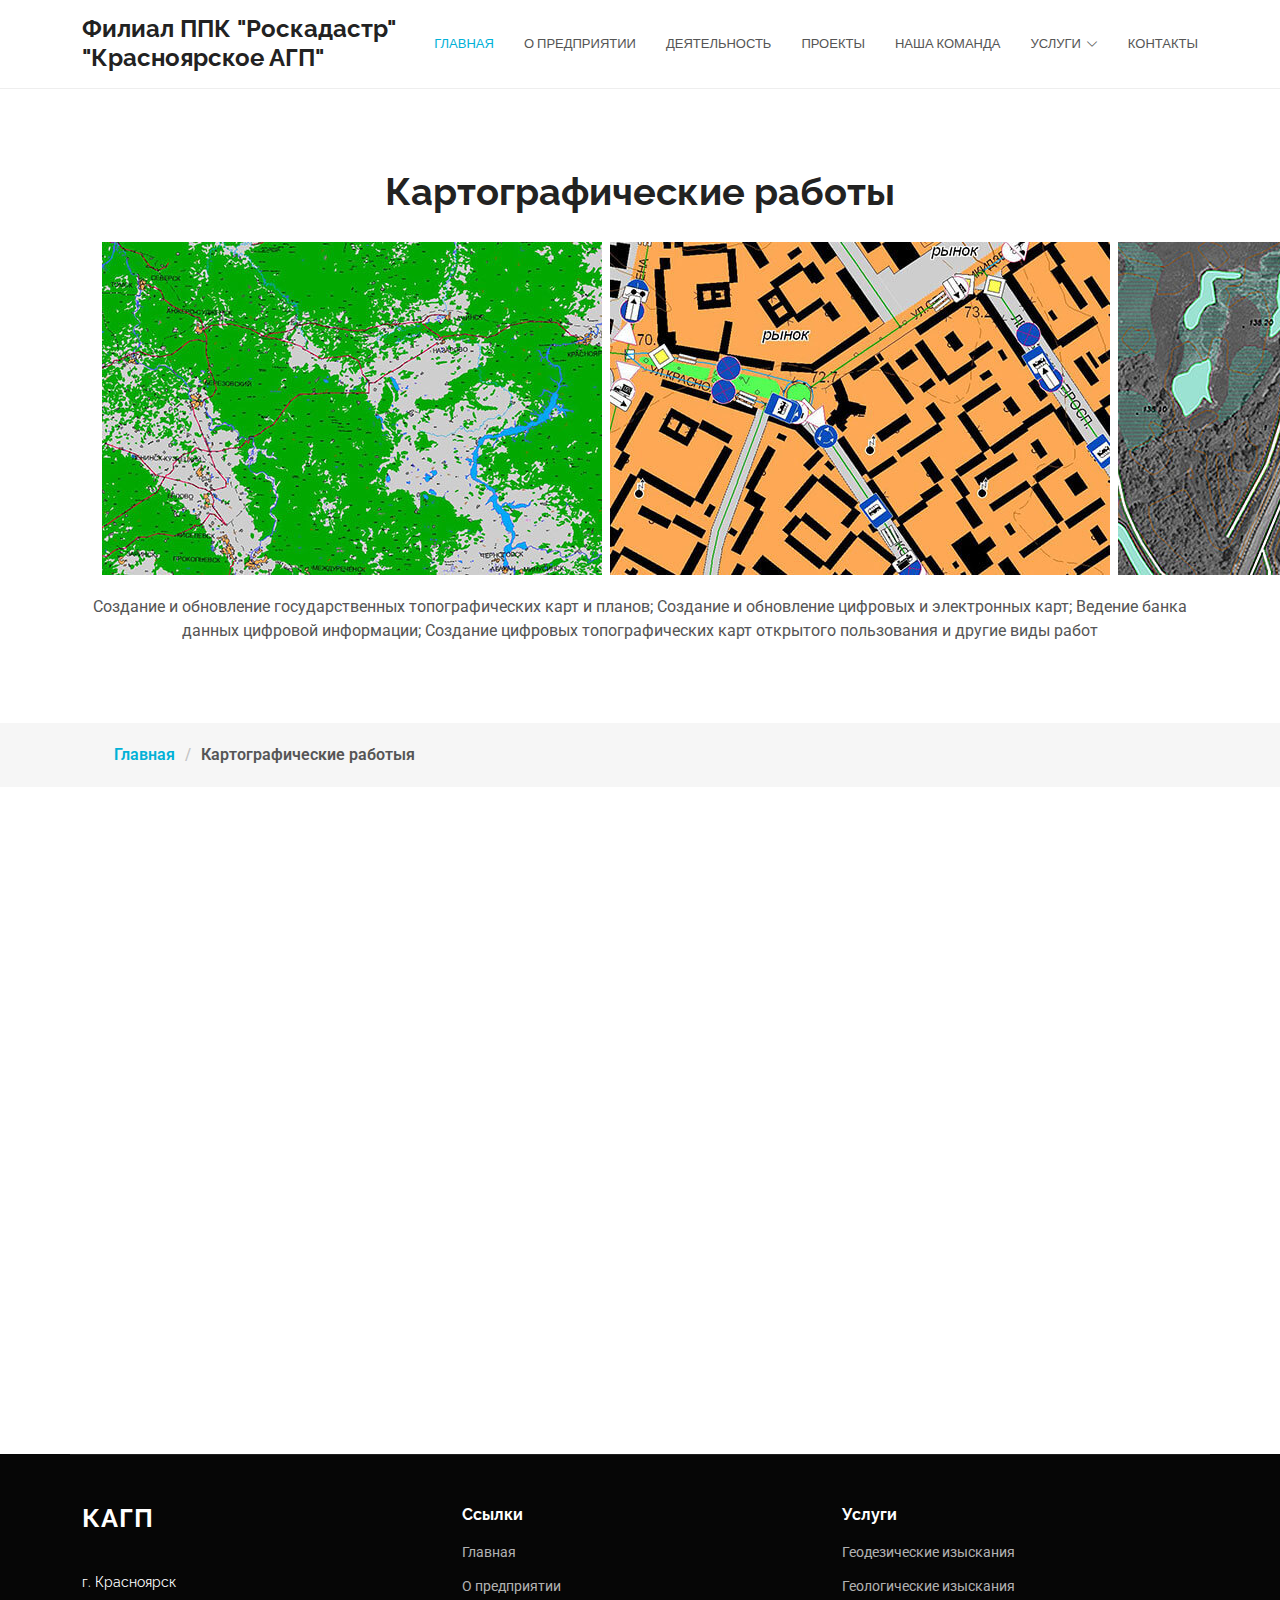
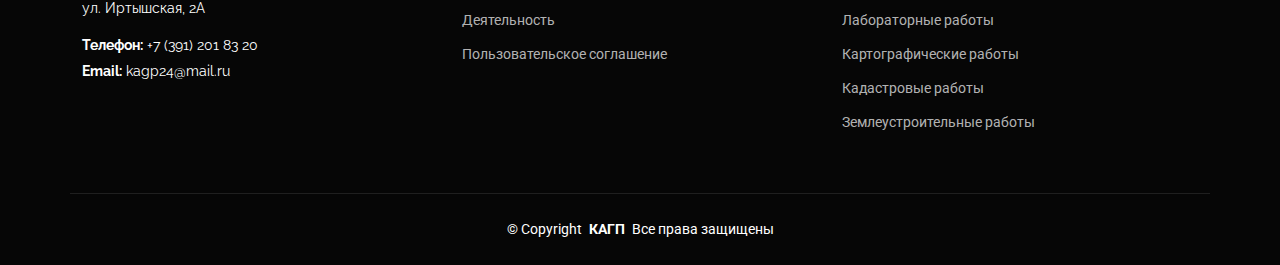
<file: service/maps.html>
<!--########################################################-->
<!--####### Copyright (c) smArt. All Rights Reserved.#######-->
<!--#######        Contact: smArt.App@mail.ru        #######-->
<!--#######                                          #######-->
<!--########################################################-->
<!--############################  ##########################-->
<!--###########################    #########################-->
<!--##########################  ##  #############  #########-->
<!--#########   ###  #  # ###  ####  ##  #   ###    ########-->
<!--########  #  ##        ##  ####  ##    #  ###  #########-->
<!--#########  ####  #  #  ##        ##  ########  #########-->
<!--##########  ###  #  #  ##  ####  ##  ########  #########-->
<!--########  #  ##  #  #  ##  ####  ##  ########  #########-->
<!--#########   ###  #  #  ##  ####  ##  ########   ########-->
<!--########################################################-->
<!DOCTYPE html>
<html lang="en">

<head>

    <!-- #region Минимально необходимые/желательные элементы -->
    <!-- Установите заголовок документа -->
    <title>Красноярское аэрогеодезическое предприятие. Картографические работы.</title>

    <!-- #region meta e.t.c. -->
    <meta charset="utf-8">
    <meta content="width=device-width, initial-scale=1.0" name="viewport">

    <!-- Установите базовый URL для всех относительных URL в документе -->
    <!--<base href="https://kagp-24.ru/">-->
    <!-- Краткое описание документа (ограничение до 150 символов) -->
    <!-- Это содержимое может использоваться в результатах поисковых систем. -->
    <meta name="description" content="Описание страницы">

    <!-- #endregion meta e.t.c. -->
    <!-- #region Ссылки -->
    <!-- Fonts -->
    <link href="https://fonts.googleapis.com" rel="preconnect">
    <link href="https://fonts.gstatic.com" rel="preconnect" crossorigin>
    <link href="https://fonts.googleapis.com/css2?family=Roboto:ital,wght@0,100;0,300;0,400;0,500;0,700;0,900;1,100;1,300;1,400;1,500;1,700;1,900&family=Poppins:ital,wght@0,100;0,200;0,300;0,400;0,500;0,600;0,700;0,800;0,900;1,100;1,200;1,300;1,400;1,500;1,600;1,700;1,800;1,900&family=Raleway:ital,wght@0,100;0,200;0,300;0,400;0,500;0,600;0,700;0,800;0,900;1,100;1,200;1,300;1,400;1,500;1,600;1,700;1,800;1,900&display=swap" rel="stylesheet">

    <!-- Vendor CSS Files -->
    <link href="/assets/vendor/bootstrap/css/bootstrap.min.css" rel="stylesheet">
    <!--<link href="assets/vendor/bootstrap-icons/bootstrap-icons.css" rel="stylesheet">
    <link href="assets/vendor/aos/aos.css" rel="stylesheet">
    <link href="assets/vendor/glightbox/css/glightbox.min.css" rel="stylesheet">
    <link href="assets/vendor/swiper/swiper-bundle.min.css" rel="stylesheet">-->

    <link href="/assets/css/bundle.min.css" rel="stylesheet" />

    <!-- #endregion Ссылки -->
    <!-- #region Иконки -->
    <!-- Для IE 10 и ниже -->
    <!-- Поместите favicon.ico в корневой каталог - тег не нужен -->
    <!-- Иконка в максимальном разрешении, для которого она нам нужна -->
    <link rel="icon" sizes="128x128" href="/assets/img/ico/icon.png">

    <!-- Иконка Apple Touch (повторное использование 128px icon.png) -->
    <link rel="apple-touch-icon" href="/assets/img/ico/icon.png">

    <!-- Значок прикрепленной вкладки Safari -->
    <link rel="mask-icon" href="/path/to/icon.svg" color="blue">
</head>

<!-- Google tag (gtag.js) -->
<script async src="https://www.googletagmanager.com/gtag/js?id=G-4HX7SJW0RE"></script>
<script>
    window.dataLayer = window.dataLayer || [];
    function gtag() { dataLayer.push(arguments); }
    gtag('js', new Date());

    gtag('config', 'G-4HX7SJW0RE');
</script>

<body class="portfolio-details-page">

    <header id="header" class="header d-flex align-items-center sticky-top">
        <div class="container-fluid container-xl position-relative d-flex align-items-center justify-content-between">

            <a href="/" class="logo d-flex align-items-center">
                <h1 class="sitename">Филиал ППК "Роскадастр"<br />"Красноярское АГП"</h1>
            </a>

            <nav id="navmenu" class="navmenu">
                <ul>
                    <li><a href="/index.html#hero" class="active">ГЛАВНАЯ</a></li>
                    <li><a href="/index.html#about">О ПРЕДПРИЯТИИ</a></li>
                    <li><a href="/index.html#services">ДЕЯТЕЛЬНОСТЬ</a></li>
                    <li><a href="/index.html#portfolio">ПРОЕКТЫ</a></li>
                    <li><a href="/index.html#team">НАША КОМАНДА</a></li>
                    <li class="dropdown">
                        <a href="#"><span>УСЛУГИ</span> <i class="bi bi-chevron-down toggle-dropdown"></i></a>
                        <ul>
                            <li><a href="/service/geodesy.html">Геодезические изыскания</a></li>
                            <li><a href="/service/geology.html">Геологические изыскания</a></li>
                            <li><a href="/service/laboratory.html">Лабораторные работы</a></li>
                            <li><a href="/service/maps.html">Картографические работы</a></li>
                            <li><a href="/service/cadastre.html">Кадастровые работы</a></li>
                            <li><a href="/service/landmanage.html">Землеустроительные работы</a></li>
                        </ul>
                    </li>
                    <li><a href="/index.html#contact">КОНТАКТЫ</a></li>
                </ul>
                <i class="mobile-nav-toggle d-xl-none bi bi-list"></i>
            </nav>
        </div>
    </header>
    <main class="main">

        <!-- Page Title -->
        <div class="page-title" data-aos="fade">
            <div class="heading">
                <div class="container">
                    <div class="row d-flex justify-content-center text-center">
                        <div class="col">
                            <h1>Картографические работы</h1>
                            <div class="row">
                                <div class="col d-flex flex-column flex-md-row justify-content-around align-items-center m-3">
                                    <img src="/assets/img/map1.jpg" class="p-1" />
                                    <img src="/assets/img/map2.jpg" class="p-1" />
                                    <img src="/assets/img/map3.jpg" class="p-1" />
                                </div>
                            </div>
                            <p class="mb-0">Создание и обновление государственных топографических карт и планов; Создание и обновление цифровых и электронных карт; Ведение банка данных цифровой информации; Создание цифровых топографических карт открытого пользования и другие виды работ</p>
                        </div>
                    </div>
                </div>
            </div>
            <nav class="breadcrumbs">
                <div class="container">
                    <ol>
                        <li><a href="index.html">Главная</a></li>
                        <li class="current">Картографические работыя</li>
                    </ol>
                </div>
            </nav>
        </div>
        <section id="portfolio-details" class="portfolio-details section">

            <div class="container" data-aos="fade-up" data-aos-delay="100">
                <h3>Картографические работы</h3>
                <p>Создание и обновление государственных топографических карт и планов; Создание и обновление цифровых и электронных карт; Ведение банка данных цифровой информации; Создание цифровых топографических карт открытого пользования и другие виды работ.</p>
                <p>
                    Камеральный цех предприятия выполняет работы:
                    <ul>
                        <li>по созданию и обновлению государственных топографических карт и планов;</li>
                        <li>создание и обновление цифровых и электронных карт, ведение банка данных цифровой информации;</li>
                        <li>создание цифровых топографических карт открытого пользования;</li>
                        <li>обработка данных для создания карт из различных систем;</li>
                        <li>оформление и подготовка карт к печати;</li>
                        <li>перевод планов и схем с бумажных носителей в электронный вид;</li>
                        <li>Создание и оформление навигационных карт с разной детализацией.</li>
                    </ul>
                </p>
                <h3>Проводит работы по созданию тематических, специальных карт и планов.</h3>
                <p>
                    Заказчиками Красноярского аэрогеодезического предприятия являются ЗАО «Ванкорнефть», ООО «Газпром геологоразведка» - результатом работы, с которыми являются актуальные геоинформационные основы цифровых моделей местности разных масштабов, в различных программных продуктах.
                </p>
                <p>
                    По заказу администрации города Красноярск и администраций районов города изготавливались планы, карт-схемы города и районов города. Выполняются работы по созданию тематических карт по районам края с возможной информацией заказчика, тематические карты по заказникам, заповедникам края, карты автомобильных дорог края.
                </p>
            </div>
        </section>
    </main>

    <footer id="footer" class="footer dark-background">

        <div class="container footer-top">
            <div class="row gy-4">
                <div class="col-lg-4 col-md-4 footer-about">
                    <a href="/index.html" class="logo d-flex align-items-center">
                        <span class="sitename">КАГП</span>
                    </a>
                    <div class="footer-contact pt-3">
                        <p>г. Красноярск</p>
                        <p>ул. Иртышская, 2А</p>
                        <p class="mt-3"><strong>Телефон:</strong> <span>+7 (391) 201 83 20</span></p>
                        <p><strong>Email:</strong> <span>kagp24@mail.ru</span></p>
                    </div>
                    <!--<div class="social-links d-flex mt-4">
                        <a href=""><i class="bi bi-twitter-x"></i></a>
                        <a href=""><i class="bi bi-facebook"></i></a>
                        <a href=""><i class="bi bi-instagram"></i></a>
                        <a href=""><i class="bi bi-linkedin"></i></a>
                    </div>-->
                </div>

                <div class="col-lg-4 col-md-4 footer-links">
                    <h4>Ссылки</h4>
                    <ul>
                        <li><a href="/">Главная</a></li>
                        <li><a href="/about.html">О предприятии</a></li>
                        <li><a href="/services.html">Деятельность</a></li>
                        <li><a href="/user_agreement.html">Пользовательское соглашение</a></li>
                    </ul>
                </div>

                <div class="col-lg-4 col-md-4 footer-links">
                    <h4>Услуги</h4>
                    <ul>
                        <li><a href="/service/geodesy.html">Геодезические изыскания</a></li>
                        <li><a href="/service/geology.html">Геологические изыскания</a></li>
                        <li><a href="/service/laboratory.html">Лабораторные работы</a></li>
                        <li><a href="/service/maps.html">Картографические работы</a></li>
                        <li><a href="/service/cadastre.html">Кадастровые работы</a></li>
                        <li><a href="/service/landmanage.html">Землеустроительные работы</a></li>
                    </ul>
                </div>
            </div>
        </div>

        <div class="container copyright text-center mt-4">
            <p>© <span>Copyright</span> <strong class="px-1 sitename">КАГП</strong> <span>Все права защищены</span></p>
        </div>
    </footer>

    <!-- Scroll Top -->
    <a href="#" id="scroll-top" class="scroll-top d-flex align-items-center justify-content-center"><i class="bi bi-arrow-up-short"></i></a>

    <!-- Preloader -->
    <div id="preloader"></div>

    <!-- Vendor JS Files -->
    <script src="/assets/vendor/bootstrap/js/bootstrap.bundle.min.js"></script>

    <!-- Main JS File -->
    <script src="/assets/js/bundle.min.js"></script>
</body>
</html>
</file>
<file: assets/css/bundle.min.css>
:root{--default-font:"Roboto",system-ui,-apple-system,"Segoe UI",Roboto,"Helvetica Neue",Arial,"Noto Sans","Liberation Sans",sans-serif,"Apple Color Emoji","Segoe UI Emoji","Segoe UI Symbol","Noto Color Emoji";--heading-font:"Raleway",sans-serif;--nav-font:"Poppins",sans-serif}:root{--background-color:#fff;--default-color:#555;--heading-color:#222;--accent-color:#01b1d7;--surface-color:#fff;--contrast-color:#fff}:root{--nav-color:#555;--nav-hover-color:#01b1d7;--nav-mobile-background-color:#fff;--nav-dropdown-background-color:#fff;--nav-dropdown-color:#555;--nav-dropdown-hover-color:#01b1d7}.light-background{--background-color:#f9f9f9;--surface-color:#fff}.dark-background{--background-color:#060606;--default-color:#fff;--heading-color:#fff;--surface-color:#252525;--contrast-color:#fff}:root{scroll-behavior:smooth}body{color:var(--default-color);background-color:var(--background-color);font-family:var(--default-font)}a{color:var(--accent-color);text-decoration:none;transition:.3s}a:hover{color:color-mix(in srgb,var(--accent-color),transparent 25%);text-decoration:none}h1,h2,h3,h4,h5,h6{color:var(--heading-color);font-family:var(--heading-font)}.header .logo h1.sitename{font-size:1.5rem}.pulsating-play-btn{width:94px;height:94px;background:radial-gradient(var(--accent-color) 50%,color-mix(in srgb,var(--accent-color),transparent 75%) 52%);border-radius:50%;display:block;position:relative;overflow:hidden}.pulsating-play-btn:before{content:"";position:absolute;width:120px;height:120px;animation-delay:0s;animation:pulsate-play-btn 2s;animation-direction:forwards;animation-iteration-count:infinite;animation-timing-function:steps;opacity:1;border-radius:50%;border:5px solid color-mix(in srgb,var(--accent-color),transparent 30%);top:-15%;left:-15%;background:rgba(198,16,0,0)}.pulsating-play-btn:after{content:"";position:absolute;left:50%;top:50%;transform:translateX(-40%) translateY(-50%);width:0;height:0;border-top:10px solid transparent;border-bottom:10px solid transparent;border-left:15px solid #fff;z-index:100;transition:all 400ms cubic-bezier(.55,.055,.675,.19)}.pulsating-play-btn:hover:before{content:"";position:absolute;left:50%;top:50%;transform:translateX(-40%) translateY(-50%);width:0;height:0;border:0;border-top:10px solid transparent;border-bottom:10px solid transparent;border-left:15px solid #fff;z-index:200;animation:none;border-radius:0}.pulsating-play-btn:hover:after{border-left:15px solid var(--accent-color);transform:scale(20)}@keyframes pulsate-play-btn{0%{transform:scale(.6,.6);opacity:1}100%{transform:scale(1,1);opacity:0}}.php-email-form .error-message{display:none;background:#df1529;color:#fff;text-align:left;padding:15px;margin-bottom:24px;font-weight:600}.php-email-form .sent-message{display:none;color:#fff;background:#059652;text-align:center;padding:15px;margin-bottom:24px;font-weight:600}.php-email-form .loading{display:none;background:var(--surface-color);text-align:center;padding:15px;margin-bottom:24px}.php-email-form .loading:before{content:"";display:inline-block;border-radius:50%;width:24px;height:24px;margin:0 10px -6px 0;border:3px solid var(--accent-color);border-top-color:var(--surface-color);animation:php-email-form-loading 1s linear infinite}@keyframes php-email-form-loading{0%{transform:rotate(0deg)}100%{transform:rotate(360deg)}}.header{color:var(--default-color);background-color:var(--background-color);padding:15px 0;transition:all .5s;z-index:997}.header .logo{line-height:1}.header .logo img{max-height:32px;margin-right:8px}.header .logo h1{font-size:30px;margin:0;font-weight:700;color:var(--heading-color)}.scrolled .header{box-shadow:0 0 18px rgba(0,0,0,.1)}@media(min-width:1200px){.navmenu{padding:0}.navmenu ul{margin:0;padding:0;display:flex;list-style:none;align-items:center}.navmenu li{position:relative}.navmenu a,.navmenu a:focus{color:var(--nav-color);padding:18px 15px;font-size:13px;font-family:var(--nav-font);font-weight:500;text-transform:uppercase;display:flex;align-items:center;justify-content:space-between;white-space:nowrap;transition:.3s}.navmenu a i,.navmenu a:focus i{font-size:12px;line-height:0;margin-left:5px;transition:.3s}.navmenu li:last-child a{padding-right:0}.navmenu li:hover>a,.navmenu .active,.navmenu .active:focus{color:var(--nav-hover-color)}.navmenu .dropdown ul{margin:0;padding:10px 0;background:var(--nav-dropdown-background-color);display:block;position:absolute;visibility:hidden;left:14px;top:130%;opacity:0;transition:.3s;border-radius:4px;z-index:99;box-shadow:0 0 30px rgba(0,0,0,.1)}.navmenu .dropdown ul li{min-width:200px}.navmenu .dropdown ul a{padding:10px 20px;font-size:15px;text-transform:none;color:var(--nav-dropdown-color)}.navmenu .dropdown ul a i{font-size:12px}.navmenu .dropdown ul a:hover,.navmenu .dropdown ul .active:hover,.navmenu .dropdown ul li:hover>a{color:var(--nav-dropdown-hover-color)}.navmenu .dropdown:hover>ul{opacity:1;top:100%;visibility:visible}.navmenu .dropdown .dropdown ul{top:0;left:-90%;visibility:hidden}.navmenu .dropdown .dropdown:hover>ul{opacity:1;top:0;left:-100%;visibility:visible}}@media(max-width:1199px){.mobile-nav-toggle{color:var(--nav-color);font-size:28px;line-height:0;margin-right:10px;cursor:pointer;transition:color .3s}.navmenu{padding:0;z-index:9997}.navmenu ul{display:none;position:absolute;inset:60px 20px 20px 20px;padding:10px 0;margin:0;border-radius:6px;background-color:var(--nav-mobile-background-color);overflow-y:auto;transition:.3s;z-index:9998;box-shadow:0 0 30px rgba(0,0,0,.1);list-style:none}.navmenu a,.navmenu a:focus{color:var(--nav-dropdown-color);padding:10px 20px;font-family:var(--nav-font);font-size:17px;font-weight:500;display:flex;align-items:center;justify-content:space-between;white-space:nowrap;transition:.3s}.navmenu a i,.navmenu a:focus i{font-size:12px;line-height:0;margin-left:5px;width:30px;height:30px;display:flex;align-items:center;justify-content:center;border-radius:50%;transition:.3s;background-color:color-mix(in srgb,var(--accent-color),transparent 90%)}.navmenu a i:hover,.navmenu a:focus i:hover{background-color:var(--accent-color);color:var(--contrast-color)}.navmenu a:hover,.navmenu .active,.navmenu .active:focus{color:var(--nav-dropdown-hover-color)}.navmenu .active i,.navmenu .active:focus i{background-color:var(--accent-color);color:var(--contrast-color);transform:rotate(180deg)}.navmenu .dropdown ul{position:static;display:none;z-index:99;padding:10px 0;margin:10px 20px;background-color:var(--nav-dropdown-background-color);border:1px solid color-mix(in srgb,var(--default-color),transparent 90%);box-shadow:none;transition:all .5s ease-in-out}.navmenu .dropdown ul ul{background-color:rgba(33,37,41,.1)}.navmenu .dropdown>.dropdown-active{display:block;background-color:rgba(33,37,41,.03)}.mobile-nav-active{overflow:hidden}.mobile-nav-active .mobile-nav-toggle{color:#fff;position:absolute;font-size:32px;top:15px;right:15px;margin-right:0;z-index:9999}.mobile-nav-active .navmenu{position:fixed;overflow:hidden;inset:0;background:rgba(33,37,41,.8);transition:.3s}.mobile-nav-active .navmenu>ul{display:block}}.footer{color:var(--default-color);background-color:var(--background-color);font-size:14px;position:relative}.footer .footer-top{padding-top:50px;border-top:1px solid color-mix(in srgb,var(--default-color),transparent 90%)}.footer .footer-about .logo{line-height:1;margin-bottom:25px}.footer .footer-about .logo img{max-height:40px;margin-right:6px}.footer .footer-about .logo span{color:var(--heading-color);font-family:var(--heading-font);font-size:26px;font-weight:700;letter-spacing:1px}.footer .footer-about p{font-size:14px;font-family:var(--heading-font)}.footer .social-links a{display:flex;align-items:center;justify-content:center;width:40px;height:40px;border-radius:50%;border:1px solid color-mix(in srgb,var(--default-color),transparent 50%);font-size:16px;color:color-mix(in srgb,var(--default-color),transparent 20%);margin-right:10px;transition:.3s}.footer .social-links a:hover{color:var(--accent-color);border-color:var(--accent-color)}.footer h4{font-size:16px;font-weight:bold;position:relative;padding-bottom:12px}.footer .footer-links{margin-bottom:30px}.footer .footer-links ul{list-style:none;padding:0;margin:0}.footer .footer-links ul i{padding-right:2px;font-size:12px;line-height:0}.footer .footer-links ul li{padding:10px 0;display:flex;align-items:center}.footer .footer-links ul li:first-child{padding-top:0}.footer .footer-links ul a{color:color-mix(in srgb,var(--default-color),transparent 30%);display:inline-block;line-height:1}.footer .footer-links ul a:hover{color:var(--accent-color)}.footer .footer-contact p{margin-bottom:5px}.footer .copyright{padding:25px 0;border-top:1px solid color-mix(in srgb,var(--default-color),transparent 90%)}.footer .copyright p{margin-bottom:0}.footer .credits{margin-top:8px;font-size:13px}#preloader{position:fixed;inset:0;z-index:999999;overflow:hidden;background:var(--background-color);transition:all .6s ease-out}#preloader:before{content:"";position:fixed;top:calc(50% - 30px);left:calc(50% - 30px);border:6px solid #fff;border-color:var(--accent-color) transparent var(--accent-color) transparent;border-radius:50%;width:60px;height:60px;animation:animate-preloader 1.5s linear infinite}@keyframes animate-preloader{0%{transform:rotate(0deg)}100%{transform:rotate(360deg)}}.scroll-top{position:fixed;visibility:hidden;opacity:0;right:15px;bottom:15px;z-index:99999;background-color:var(--accent-color);width:40px;height:40px;border-radius:4px;transition:all .4s}.scroll-top i{font-size:24px;color:var(--contrast-color);line-height:0}.scroll-top:hover{background-color:color-mix(in srgb,var(--accent-color),transparent 20%);color:var(--contrast-color)}.scroll-top.active{visibility:visible;opacity:1}@media screen and (max-width:768px){[data-aos-delay]{transition-delay:0!important}}.page-title{color:var(--default-color);background-color:var(--background-color);position:relative}.page-title .heading{padding:80px 0;border-top:1px solid color-mix(in srgb,var(--default-color),transparent 90%)}.page-title .heading h1{font-size:38px;font-weight:700}.page-title nav{background-color:color-mix(in srgb,var(--default-color),transparent 95%);padding:20px 0}.page-title nav ol{display:flex;flex-wrap:wrap;list-style:none;margin:0;font-size:16px;font-weight:600}.page-title nav ol li+li{padding-left:10px}.page-title nav ol li+li::before{content:"/";display:inline-block;padding-right:10px;color:color-mix(in srgb,var(--default-color),transparent 70%)}section,.section{color:var(--default-color);background-color:var(--background-color);padding:60px 0;scroll-margin-top:85px;overflow:clip}@media(max-width:1199px){section,.section{scroll-margin-top:66px}}.section-title{text-align:center;padding:30px 0;margin-bottom:30px;position:relative}.section-title h2{font-size:32px;font-weight:700;text-transform:uppercase;margin-bottom:20px;padding-bottom:0;position:relative;z-index:2}.section-title span{position:absolute;top:4px;color:color-mix(in srgb,var(--heading-color),transparent 95%);left:0;right:0;z-index:1;font-weight:700;font-size:52px;text-transform:uppercase;line-height:1}.section-title p{margin-bottom:0;position:relative;z-index:2}@media(max-width:575px){.section-title h2{font-size:28px;margin-bottom:15px}.section-title span{font-size:38px}}.hero{padding:0}.hero .carousel{width:100%;min-height:70vh;padding:0;margin:0;background-color:var(--background-color);position:relative}.hero img{position:absolute;inset:0;display:block;width:100%;height:100%;object-fit:cover;z-index:1}.hero .carousel-item{position:absolute;inset:0;background-size:cover;background-position:center;background-repeat:no-repeat;overflow:hidden}.hero .carousel-item:before{content:"";background:color-mix(in srgb,var(--background-color),transparent 30%);position:absolute;inset:0;z-index:2}.hero .carousel-item::before{content:"";background-color:color-mix(in srgb,var(--background-color),transparent 30%);position:absolute;inset:0}.hero .carousel-container{position:absolute;inset:90px 64px 64px 64px;display:flex;justify-content:center;align-items:center;flex-direction:column;z-index:3}.hero h2{margin-bottom:30px;font-size:48px;font-weight:700;animation:fadeInDown 1s both}@media(max-width:768px){.hero h2{font-size:30px}}.hero p{animation:fadeInDown 1s both .2s}@media(min-width:1024px){.hero h2,.hero p{max-width:60%}}.hero .btn-get-started{color:var(--contrast-color);background:var(--accent-color);font-family:var(--heading-font);font-weight:500;font-size:15px;letter-spacing:1px;display:inline-block;padding:8px 32px;border-radius:4px;transition:.5s;margin:10px;animation:fadeInUp 1s both .4s}.hero .btn-get-started:hover{background:color-mix(in srgb,var(--accent-color),transparent 20%)}.hero .carousel-control-prev,.hero .carousel-control-next{width:10%;transition:.3s;opacity:.5}.hero .carousel-control-prev:focus,.hero .carousel-control-next:focus{opacity:.5}.hero .carousel-control-prev:hover,.hero .carousel-control-next:hover{opacity:.9}@media(min-width:1024px){.hero .carousel-control-prev,.hero .carousel-control-next{width:5%}}.hero .carousel-control-next-icon,.hero .carousel-control-prev-icon{background:none;font-size:32px;line-height:1}.hero .carousel-indicators{list-style:none}.hero .carousel-indicators li{cursor:pointer}@keyframes fadeInUp{from{opacity:0;transform:translate3d(0,100%,0)}to{opacity:1;transform:translate3d(0,0,0)}}@keyframes fadeInDown{from{opacity:0;transform:translate3d(0,-100%,0)}to{opacity:1;transform:translate3d(0,0,0)}}.about ul{list-style:none;padding:0}.about ul li{padding-bottom:5px;display:flex;align-items:center}.about ul i{font-size:20px;padding-right:4px;color:var(--accent-color)}.about .read-more{background:var(--accent-color);color:var(--contrast-color);font-family:var(--heading-font);font-weight:500;font-size:16px;letter-spacing:1px;padding:10px 28px;border-radius:5px;transition:.3s;display:inline-flex;align-items:center;justify-content:center}.about .read-more i{font-size:18px;margin-left:5px;line-height:0;transition:.3s}.about .read-more:hover{background:color-mix(in srgb,var(--accent-color),transparent 20%)}.about .read-more:hover i{transform:translate(5px,0)}.features h3{color:var(--heading-color);font-size:28px;font-weight:700;margin-bottom:15px}.features .icon-box{margin-top:50px}.features .icon-box i{color:var(--accent-color);background-color:var(--surface-color);border:2px solid color-mix(in srgb,var(--accent-color),transparent 60%);display:flex;align-items:center;justify-content:center;margin-right:25px;font-size:32px;width:64px;height:64px;border-radius:50px;transition:.5s;line-height:0}.features .icon-box:hover i{background:var(--accent-color);border-color:var(--accent-color);color:var(--contrast-color)}.features .icon-box .title{font-weight:700;margin-bottom:10px;font-size:18px}.features .icon-box .title a{color:var(--heading-color);transition:.3s}.features .icon-box .title a:hover{color:var(--accent-color)}.features .icon-box .description{line-height:24px;font-size:14px;margin-bottom:0}.features .video-box{min-height:400px}.features .video-box img{position:absolute;inset:0;display:block;width:100%;height:100%;object-fit:cover;z-index:1}.features .pulsating-play-btn{position:absolute;left:calc(50% - 47px);top:calc(50% - 47px);z-index:1}.stats .stats-item{padding:30px;width:100%}.stats .stats-item span{font-size:48px;display:block;color:var(--accent-color);font-weight:700}.stats .stats-item p{color:color-mix(in srgb,var(--default-color),transparent 40%);padding:0;margin:0;font-family:var(--heading-font);font-size:15px;font-weight:600}.services .service-item{background-color:var(--surface-color);padding:30px;border:1px solid color-mix(in srgb,var(--default-color),transparent 85%);transition:.3s}.services .service-item .icon{font-size:36px;line-height:0;margin-right:30px;color:var(--accent-color)}.services .service-item .title{font-weight:700;margin-bottom:15px;font-size:20px}.services .service-item .title a{color:var(--heading-color)}.services .service-item .description{line-height:24px;font-size:14px;margin:0}.services .service-item:hover{border-color:var(--accent-color)}.services .service-item:hover .title a{color:var(--accent-color)}.portfolio .portfolio-filters{padding:0;margin:0 auto 20px auto;list-style:none;text-align:center}.portfolio .portfolio-filters li{cursor:pointer;display:inline-block;padding:0;font-size:18px;font-weight:500;margin:0 10px;line-height:1;margin-bottom:5px;transition:all .3s ease-in-out}.portfolio .portfolio-filters li:hover,.portfolio .portfolio-filters li.filter-active{color:var(--accent-color)}.portfolio .portfolio-filters li:first-child{margin-left:0}.portfolio .portfolio-filters li:last-child{margin-right:0}@media(max-width:575px){.portfolio .portfolio-filters li{font-size:14px;margin:0 5px}}.portfolio .portfolio-content{position:relative;overflow:hidden}.portfolio .portfolio-content img{transition:.3s}.portfolio .portfolio-content .portfolio-info{opacity:0;position:absolute;inset:0;z-index:3;transition:all ease-in-out .3s;background:rgba(0,0,0,.6);padding:15px}.portfolio .portfolio-content .portfolio-info h4{font-size:14px;padding:5px 10px;font-weight:400;color:#fff;display:inline-block;background-color:var(--accent-color)}.portfolio .portfolio-content .portfolio-info p{position:absolute;bottom:10px;text-align:center;display:inline-block;left:0;right:0;font-size:16px;font-weight:600;color:rgba(255,255,255,.8)}.portfolio .portfolio-content .portfolio-info .preview-link,.portfolio .portfolio-content .portfolio-info .details-link{position:absolute;left:calc(50% - 40px);font-size:26px;top:calc(50% - 14px);color:#fff;transition:.3s;line-height:1.2}.portfolio .portfolio-content .portfolio-info .preview-link:hover,.portfolio .portfolio-content .portfolio-info .details-link:hover{color:var(--accent-color)}.portfolio .portfolio-content .portfolio-info .details-link{left:50%;font-size:34px;line-height:0}.portfolio .portfolio-content:hover .portfolio-info{opacity:1}.portfolio .portfolio-content:hover img{transform:scale(1.1)}.team .member{background-color:var(--surface-color);border:1px solid color-mix(in srgb,var(--default-color),transparent 90%);text-align:center;margin-bottom:20px}.team .member img{margin:-1px -1px 30px -1px}.team .member .member-content{padding:0 20px 30px 20px}.team .member h4{font-weight:700;margin-bottom:2px;font-size:18px}.team .member span{font-style:italic;display:block;font-size:13px;color:color-mix(in srgb,var(--default-color),transparent 20%)}.team .member p{padding-top:10px;font-size:14px;font-style:italic;color:color-mix(in srgb,var(--default-color),transparent 40%)}.team .member .social{margin-top:15px}.team .member .social a{color:color-mix(in srgb,var(--default-color),transparent 60%);transition:.3s}.team .member .social a:hover{color:var(--accent-color)}.team .member .social i{font-size:18px;margin:0 2px}.testimonials{padding:80px 0;position:relative}.testimonials:before{content:"";background:color-mix(in srgb,var(--background-color),transparent 30%);position:absolute;inset:0;z-index:2}.testimonials .testimonials-bg{position:absolute;inset:0;display:block;width:100%;height:100%;object-fit:cover;z-index:1}.testimonials .container{position:relative;z-index:3}.testimonials .testimonials-carousel,.testimonials .testimonials-slider{overflow:hidden}.testimonials .testimonial-item{text-align:center}.testimonials .testimonial-item .testimonial-img{width:100px;border-radius:50%;border:6px solid color-mix(in srgb,var(--default-color),transparent 85%);margin:0 auto}.testimonials .testimonial-item h3{font-size:20px;font-weight:bold;margin:10px 0 5px 0}.testimonials .testimonial-item h4{font-size:14px;margin:0 0 15px 0;color:color-mix(in srgb,var(--default-color),transparent 40%)}.testimonials .testimonial-item .stars{margin-bottom:15px}.testimonials .testimonial-item .stars i{color:#ffc107;margin:0 1px}.testimonials .testimonial-item .quote-icon-left,.testimonials .testimonial-item .quote-icon-right{color:color-mix(in srgb,var(--default-color),transparent 40%);font-size:26px;line-height:0}.testimonials .testimonial-item .quote-icon-left{display:inline-block;left:-5px;position:relative}.testimonials .testimonial-item .quote-icon-right{display:inline-block;right:-5px;position:relative;top:10px;transform:scale(-1,-1)}.testimonials .testimonial-item p{font-style:italic;margin:0 auto 15px auto}.testimonials .swiper-wrapper{height:auto}.testimonials .swiper-pagination{margin-top:20px;position:relative}.testimonials .swiper-pagination .swiper-pagination-bullet{width:12px;height:12px;background-color:color-mix(in srgb,var(--default-color),transparent 50%);opacity:.5}.testimonials .swiper-pagination .swiper-pagination-bullet-active{background-color:var(--default-color);opacity:1}@media(min-width:992px){.testimonials .testimonial-item p{width:80%}}.pricing .pricing-item{background-color:var(--surface-color);padding:60px 40px;box-shadow:0 3px 20px -2px rgba(0,0,0,.1);height:100%;position:relative}.pricing h3{font-weight:600;margin-bottom:15px;font-size:20px}.pricing h4{font-size:48px;color:var(--accent-color);font-family:var(--heading-font);font-weight:400}.pricing h4 sup{font-size:28px}.pricing h4 span{color:color-mix(in srgb,var(--default-color),transparent 60%);font-size:18px}.pricing ul{padding:20px 0;list-style:none;color:color-mix(in srgb,var(--default-color),transparent 30%);text-align:left;line-height:20px}.pricing ul li{padding:10px 0;display:flex;align-items:center}.pricing ul i{color:#059652;font-size:24px;padding-right:3px}.pricing ul .na{color:color-mix(in srgb,var(--default-color),transparent 60%)}.pricing ul .na i{color:color-mix(in srgb,var(--default-color),transparent 60%)}.pricing ul .na span{text-decoration:line-through}.pricing .buy-btn{color:color-mix(in srgb,var(--default-color),transparent 40%);background-color:var(--background-color);display:inline-block;padding:8px 35px 10px 35px;border-radius:4px;border:1px solid color-mix(in srgb,var(--default-color),transparent 60%);transition:none;font-size:16px;font-weight:500;font-family:var(--heading-font);transition:.3s}.pricing .buy-btn:hover{background:var(--accent-color);border-color:var(--accent-color);color:var(--contrast-color)}.pricing .featured{z-index:10}.pricing .featured .pricing-item{background:var(--accent-color)}@media(min-width:992px){.pricing .featured .pricing-item{transform:scale(1.02,1.1)}}.pricing .featured h3,.pricing .featured h4,.pricing .featured h4 span,.pricing .featured ul,.pricing .featured ul .na,.pricing .featured ul i,.pricing .featured ul .na i{color:var(--contrast-color)}.pricing .featured .buy-btn{background:var(--accent-color);color:var(--contrast-color);border-color:var(--contrast-color)}.pricing .featured .buy-btn:hover{background:color-mix(in srgb,var(--background-color),transparent 92%)}.faq .faq-container{margin-top:15px}.faq .faq-container .faq-item{background-color:color-mix(in srgb,var(--default-color),transparent 96%);position:relative;padding:20px;margin-bottom:20px;overflow:hidden;transition:.3s}.faq .faq-container .faq-item:last-child{margin-bottom:0}.faq .faq-container .faq-item h3{font-weight:600;font-size:18px;line-height:24px;margin:0 30px 0 32px;transition:.3s;cursor:pointer}.faq .faq-container .faq-item h3 span{color:var(--accent-color);padding-right:5px}.faq .faq-container .faq-item h3:hover{color:var(--accent-color)}.faq .faq-container .faq-item .faq-content{display:grid;grid-template-rows:0fr;transition:.3s ease-in-out;visibility:hidden;opacity:0}.faq .faq-container .faq-item .faq-content p{margin-bottom:0;overflow:hidden}.faq .faq-container .faq-item .faq-icon{position:absolute;top:22px;left:20px;font-size:20px;line-height:0;transition:.3s;color:var(--accent-color)}.faq .faq-container .faq-item .faq-toggle{position:absolute;top:20px;right:20px;font-size:16px;line-height:0;transition:.3s;cursor:pointer}.faq .faq-container .faq-item .faq-toggle:hover{color:var(--accent-color)}.faq .faq-container .faq-active{background-color:var(--accent-color);transition:.3s}.faq .faq-container .faq-active h3,.faq .faq-container .faq-active h3:hover,.faq .faq-container .faq-active .faq-toggle,.faq .faq-container .faq-active .faq-icon,.faq .faq-container .faq-active .faq-content{color:var(--contrast-color)}.faq .faq-container .faq-active .faq-content{grid-template-rows:1fr;visibility:visible;opacity:1;padding-top:10px}.faq .faq-container .faq-active .faq-toggle{transform:rotate(90deg)}.contact .info-item+.info-item{margin-top:40px}.contact .info-item i{color:var(--contrast-color);background:var(--accent-color);font-size:20px;width:44px;height:44px;display:flex;justify-content:center;align-items:center;border-radius:4px;transition:all .3s ease-in-out;margin-right:15px}.contact .info-item h3{padding:0;font-size:18px;font-weight:700;margin-bottom:5px}.contact .info-item p{padding:0;margin-bottom:0;font-size:14px}.contact .php-email-form{height:100%}.contact .php-email-form input[type=text],.contact .php-email-form input[type=email],.contact .php-email-form textarea{font-size:14px;padding:10px 15px;box-shadow:none;border-radius:0;color:var(--default-color);background-color:color-mix(in srgb,var(--background-color),transparent 50%);border-color:color-mix(in srgb,var(--default-color),transparent 80%)}.contact .php-email-form input[type=text]:focus,.contact .php-email-form input[type=email]:focus,.contact .php-email-form textarea:focus{border-color:var(--accent-color)}.contact .php-email-form input[type=text]::placeholder,.contact .php-email-form input[type=email]::placeholder,.contact .php-email-form textarea::placeholder{color:color-mix(in srgb,var(--default-color),transparent 70%)}.contact .php-email-form button[type=submit]{color:var(--contrast-color);background:var(--accent-color);border:0;padding:10px 30px;transition:.4s;border-radius:4px}.contact .php-email-form button[type=submit]:hover{background:color-mix(in srgb,var(--accent-color),transparent 20%)}.portfolio-details .portfolio-details-slider img{width:100%}.portfolio-details .portfolio-details-slider .swiper-pagination{margin-top:20px;position:relative}.portfolio-details .portfolio-details-slider .swiper-pagination .swiper-pagination-bullet{width:12px;height:12px;background-color:color-mix(in srgb,var(--default-color),transparent 85%);opacity:1}.portfolio-details .portfolio-details-slider .swiper-pagination .swiper-pagination-bullet-active{background-color:var(--accent-color)}.portfolio-details .portfolio-info{background-color:var(--surface-color);padding:30px;box-shadow:0 0 30px rgba(0,0,0,.1)}.portfolio-details .portfolio-info h3{font-size:22px;font-weight:700;margin-bottom:20px;padding-bottom:20px;border-bottom:1px solid color-mix(in srgb,var(--default-color),transparent 85%)}.portfolio-details .portfolio-info ul{list-style:none;padding:0;font-size:15px}.portfolio-details .portfolio-info ul li+li{margin-top:10px}.portfolio-details .portfolio-description{padding-top:30px}.portfolio-details .portfolio-description h2{font-size:26px;font-weight:700;margin-bottom:20px}.portfolio-details .portfolio-description p{padding:0;color:color-mix(in srgb,var(--default-color),transparent 30%)}.service-details .services-list{background-color:var(--surface-color);padding:10px 30px;border:1px solid color-mix(in srgb,var(--default-color),transparent 90%);margin-bottom:20px}.service-details .services-list a{display:block;line-height:1;padding:8px 0 8px 15px;border-left:3px solid color-mix(in srgb,var(--default-color),transparent 70%);margin:20px 0;color:color-mix(in srgb,var(--default-color),transparent 20%);transition:.3s}.service-details .services-list a.active{color:var(--heading-color);font-weight:700;border-color:var(--accent-color)}.service-details .services-list a:hover{border-color:var(--accent-color)}.service-details .services-img{margin-bottom:20px}.service-details h3{font-size:26px;font-weight:700}.service-details h4{font-size:20px;font-weight:700}.service-details p{font-size:15px}.service-details ul{list-style:none;padding:0;font-size:15px}.service-details ul li{padding:5px 0;display:flex;align-items:center}.service-details ul i{font-size:20px;margin-right:8px;color:var(--accent-color)}@font-face{font-display:block;font-family:"bootstrap-icons";src:url("../vendor/bootstrap-icons/fonts/bootstrap-icons.woff2?dd67030699838ea613ee6dbda90effa6") format("woff2"),url("../vendor/bootstrap-icons/fonts/bootstrap-icons.woff?dd67030699838ea613ee6dbda90effa6") format("woff")}.bi::before,[class^="bi-"]::before,[class*=" bi-"]::before{display:inline-block;font-family:bootstrap-icons!important;font-style:normal;font-weight:normal!important;font-variant:normal;text-transform:none;line-height:1;vertical-align:-.125em;-webkit-font-smoothing:antialiased;-moz-osx-font-smoothing:grayscale}.bi-123::before{content:""}.bi-alarm-fill::before{content:""}.bi-alarm::before{content:""}.bi-align-bottom::before{content:""}.bi-align-center::before{content:""}.bi-align-end::before{content:""}.bi-align-middle::before{content:""}.bi-align-start::before{content:""}.bi-align-top::before{content:""}.bi-alt::before{content:""}.bi-app-indicator::before{content:""}.bi-app::before{content:""}.bi-archive-fill::before{content:""}.bi-archive::before{content:""}.bi-arrow-90deg-down::before{content:""}.bi-arrow-90deg-left::before{content:""}.bi-arrow-90deg-right::before{content:""}.bi-arrow-90deg-up::before{content:""}.bi-arrow-bar-down::before{content:""}.bi-arrow-bar-left::before{content:""}.bi-arrow-bar-right::before{content:""}.bi-arrow-bar-up::before{content:""}.bi-arrow-clockwise::before{content:""}.bi-arrow-counterclockwise::before{content:""}.bi-arrow-down-circle-fill::before{content:""}.bi-arrow-down-circle::before{content:""}.bi-arrow-down-left-circle-fill::before{content:""}.bi-arrow-down-left-circle::before{content:""}.bi-arrow-down-left-square-fill::before{content:""}.bi-arrow-down-left-square::before{content:""}.bi-arrow-down-left::before{content:""}.bi-arrow-down-right-circle-fill::before{content:""}.bi-arrow-down-right-circle::before{content:""}.bi-arrow-down-right-square-fill::before{content:""}.bi-arrow-down-right-square::before{content:""}.bi-arrow-down-right::before{content:""}.bi-arrow-down-short::before{content:""}.bi-arrow-down-square-fill::before{content:""}.bi-arrow-down-square::before{content:""}.bi-arrow-down-up::before{content:""}.bi-arrow-down::before{content:""}.bi-arrow-left-circle-fill::before{content:""}.bi-arrow-left-circle::before{content:""}.bi-arrow-left-right::before{content:""}.bi-arrow-left-short::before{content:""}.bi-arrow-left-square-fill::before{content:""}.bi-arrow-left-square::before{content:""}.bi-arrow-left::before{content:""}.bi-arrow-repeat::before{content:""}.bi-arrow-return-left::before{content:""}.bi-arrow-return-right::before{content:""}.bi-arrow-right-circle-fill::before{content:""}.bi-arrow-right-circle::before{content:""}.bi-arrow-right-short::before{content:""}.bi-arrow-right-square-fill::before{content:""}.bi-arrow-right-square::before{content:""}.bi-arrow-right::before{content:""}.bi-arrow-up-circle-fill::before{content:""}.bi-arrow-up-circle::before{content:""}.bi-arrow-up-left-circle-fill::before{content:""}.bi-arrow-up-left-circle::before{content:""}.bi-arrow-up-left-square-fill::before{content:""}.bi-arrow-up-left-square::before{content:""}.bi-arrow-up-left::before{content:""}.bi-arrow-up-right-circle-fill::before{content:""}.bi-arrow-up-right-circle::before{content:""}.bi-arrow-up-right-square-fill::before{content:""}.bi-arrow-up-right-square::before{content:""}.bi-arrow-up-right::before{content:""}.bi-arrow-up-short::before{content:""}.bi-arrow-up-square-fill::before{content:""}.bi-arrow-up-square::before{content:""}.bi-arrow-up::before{content:""}.bi-arrows-angle-contract::before{content:""}.bi-arrows-angle-expand::before{content:""}.bi-arrows-collapse::before{content:""}.bi-arrows-expand::before{content:""}.bi-arrows-fullscreen::before{content:""}.bi-arrows-move::before{content:""}.bi-aspect-ratio-fill::before{content:""}.bi-aspect-ratio::before{content:""}.bi-asterisk::before{content:""}.bi-at::before{content:""}.bi-award-fill::before{content:""}.bi-award::before{content:""}.bi-back::before{content:""}.bi-backspace-fill::before{content:""}.bi-backspace-reverse-fill::before{content:""}.bi-backspace-reverse::before{content:""}.bi-backspace::before{content:""}.bi-badge-3d-fill::before{content:""}.bi-badge-3d::before{content:""}.bi-badge-4k-fill::before{content:""}.bi-badge-4k::before{content:""}.bi-badge-8k-fill::before{content:""}.bi-badge-8k::before{content:""}.bi-badge-ad-fill::before{content:""}.bi-badge-ad::before{content:""}.bi-badge-ar-fill::before{content:""}.bi-badge-ar::before{content:""}.bi-badge-cc-fill::before{content:""}.bi-badge-cc::before{content:""}.bi-badge-hd-fill::before{content:""}.bi-badge-hd::before{content:""}.bi-badge-tm-fill::before{content:""}.bi-badge-tm::before{content:""}.bi-badge-vo-fill::before{content:""}.bi-badge-vo::before{content:""}.bi-badge-vr-fill::before{content:""}.bi-badge-vr::before{content:""}.bi-badge-wc-fill::before{content:""}.bi-badge-wc::before{content:""}.bi-bag-check-fill::before{content:""}.bi-bag-check::before{content:""}.bi-bag-dash-fill::before{content:""}.bi-bag-dash::before{content:""}.bi-bag-fill::before{content:""}.bi-bag-plus-fill::before{content:""}.bi-bag-plus::before{content:""}.bi-bag-x-fill::before{content:""}.bi-bag-x::before{content:""}.bi-bag::before{content:""}.bi-bar-chart-fill::before{content:""}.bi-bar-chart-line-fill::before{content:""}.bi-bar-chart-line::before{content:""}.bi-bar-chart-steps::before{content:""}.bi-bar-chart::before{content:""}.bi-basket-fill::before{content:""}.bi-basket::before{content:""}.bi-basket2-fill::before{content:""}.bi-basket2::before{content:""}.bi-basket3-fill::before{content:""}.bi-basket3::before{content:""}.bi-battery-charging::before{content:""}.bi-battery-full::before{content:""}.bi-battery-half::before{content:""}.bi-battery::before{content:""}.bi-bell-fill::before{content:""}.bi-bell::before{content:""}.bi-bezier::before{content:""}.bi-bezier2::before{content:""}.bi-bicycle::before{content:""}.bi-binoculars-fill::before{content:""}.bi-binoculars::before{content:""}.bi-blockquote-left::before{content:""}.bi-blockquote-right::before{content:""}.bi-book-fill::before{content:""}.bi-book-half::before{content:""}.bi-book::before{content:""}.bi-bookmark-check-fill::before{content:""}.bi-bookmark-check::before{content:""}.bi-bookmark-dash-fill::before{content:""}.bi-bookmark-dash::before{content:""}.bi-bookmark-fill::before{content:""}.bi-bookmark-heart-fill::before{content:""}.bi-bookmark-heart::before{content:""}.bi-bookmark-plus-fill::before{content:""}.bi-bookmark-plus::before{content:""}.bi-bookmark-star-fill::before{content:""}.bi-bookmark-star::before{content:""}.bi-bookmark-x-fill::before{content:""}.bi-bookmark-x::before{content:""}.bi-bookmark::before{content:""}.bi-bookmarks-fill::before{content:""}.bi-bookmarks::before{content:""}.bi-bookshelf::before{content:""}.bi-bootstrap-fill::before{content:""}.bi-bootstrap-reboot::before{content:""}.bi-bootstrap::before{content:""}.bi-border-all::before{content:""}.bi-border-bottom::before{content:""}.bi-border-center::before{content:""}.bi-border-inner::before{content:""}.bi-border-left::before{content:""}.bi-border-middle::before{content:""}.bi-border-outer::before{content:""}.bi-border-right::before{content:""}.bi-border-style::before{content:""}.bi-border-top::before{content:""}.bi-border-width::before{content:""}.bi-border::before{content:""}.bi-bounding-box-circles::before{content:""}.bi-bounding-box::before{content:""}.bi-box-arrow-down-left::before{content:""}.bi-box-arrow-down-right::before{content:""}.bi-box-arrow-down::before{content:""}.bi-box-arrow-in-down-left::before{content:""}.bi-box-arrow-in-down-right::before{content:""}.bi-box-arrow-in-down::before{content:""}.bi-box-arrow-in-left::before{content:""}.bi-box-arrow-in-right::before{content:""}.bi-box-arrow-in-up-left::before{content:""}.bi-box-arrow-in-up-right::before{content:""}.bi-box-arrow-in-up::before{content:""}.bi-box-arrow-left::before{content:""}.bi-box-arrow-right::before{content:""}.bi-box-arrow-up-left::before{content:""}.bi-box-arrow-up-right::before{content:""}.bi-box-arrow-up::before{content:""}.bi-box-seam::before{content:""}.bi-box::before{content:""}.bi-braces::before{content:""}.bi-bricks::before{content:""}.bi-briefcase-fill::before{content:""}.bi-briefcase::before{content:""}.bi-brightness-alt-high-fill::before{content:""}.bi-brightness-alt-high::before{content:""}.bi-brightness-alt-low-fill::before{content:""}.bi-brightness-alt-low::before{content:""}.bi-brightness-high-fill::before{content:""}.bi-brightness-high::before{content:""}.bi-brightness-low-fill::before{content:""}.bi-brightness-low::before{content:""}.bi-broadcast-pin::before{content:""}.bi-broadcast::before{content:""}.bi-brush-fill::before{content:""}.bi-brush::before{content:""}.bi-bucket-fill::before{content:""}.bi-bucket::before{content:""}.bi-bug-fill::before{content:""}.bi-bug::before{content:""}.bi-building::before{content:""}.bi-bullseye::before{content:""}.bi-calculator-fill::before{content:""}.bi-calculator::before{content:""}.bi-calendar-check-fill::before{content:""}.bi-calendar-check::before{content:""}.bi-calendar-date-fill::before{content:""}.bi-calendar-date::before{content:""}.bi-calendar-day-fill::before{content:""}.bi-calendar-day::before{content:""}.bi-calendar-event-fill::before{content:""}.bi-calendar-event::before{content:""}.bi-calendar-fill::before{content:""}.bi-calendar-minus-fill::before{content:""}.bi-calendar-minus::before{content:""}.bi-calendar-month-fill::before{content:""}.bi-calendar-month::before{content:""}.bi-calendar-plus-fill::before{content:""}.bi-calendar-plus::before{content:""}.bi-calendar-range-fill::before{content:""}.bi-calendar-range::before{content:""}.bi-calendar-week-fill::before{content:""}.bi-calendar-week::before{content:""}.bi-calendar-x-fill::before{content:""}.bi-calendar-x::before{content:""}.bi-calendar::before{content:""}.bi-calendar2-check-fill::before{content:""}.bi-calendar2-check::before{content:""}.bi-calendar2-date-fill::before{content:""}.bi-calendar2-date::before{content:""}.bi-calendar2-day-fill::before{content:""}.bi-calendar2-day::before{content:""}.bi-calendar2-event-fill::before{content:""}.bi-calendar2-event::before{content:""}.bi-calendar2-fill::before{content:""}.bi-calendar2-minus-fill::before{content:""}.bi-calendar2-minus::before{content:""}.bi-calendar2-month-fill::before{content:""}.bi-calendar2-month::before{content:""}.bi-calendar2-plus-fill::before{content:""}.bi-calendar2-plus::before{content:""}.bi-calendar2-range-fill::before{content:""}.bi-calendar2-range::before{content:""}.bi-calendar2-week-fill::before{content:""}.bi-calendar2-week::before{content:""}.bi-calendar2-x-fill::before{content:""}.bi-calendar2-x::before{content:""}.bi-calendar2::before{content:""}.bi-calendar3-event-fill::before{content:""}.bi-calendar3-event::before{content:""}.bi-calendar3-fill::before{content:""}.bi-calendar3-range-fill::before{content:""}.bi-calendar3-range::before{content:""}.bi-calendar3-week-fill::before{content:""}.bi-calendar3-week::before{content:""}.bi-calendar3::before{content:""}.bi-calendar4-event::before{content:""}.bi-calendar4-range::before{content:""}.bi-calendar4-week::before{content:""}.bi-calendar4::before{content:""}.bi-camera-fill::before{content:""}.bi-camera-reels-fill::before{content:""}.bi-camera-reels::before{content:""}.bi-camera-video-fill::before{content:""}.bi-camera-video-off-fill::before{content:""}.bi-camera-video-off::before{content:""}.bi-camera-video::before{content:""}.bi-camera::before{content:""}.bi-camera2::before{content:""}.bi-capslock-fill::before{content:""}.bi-capslock::before{content:""}.bi-card-checklist::before{content:""}.bi-card-heading::before{content:""}.bi-card-image::before{content:""}.bi-card-list::before{content:""}.bi-card-text::before{content:""}.bi-caret-down-fill::before{content:""}.bi-caret-down-square-fill::before{content:""}.bi-caret-down-square::before{content:""}.bi-caret-down::before{content:""}.bi-caret-left-fill::before{content:""}.bi-caret-left-square-fill::before{content:""}.bi-caret-left-square::before{content:""}.bi-caret-left::before{content:""}.bi-caret-right-fill::before{content:""}.bi-caret-right-square-fill::before{content:""}.bi-caret-right-square::before{content:""}.bi-caret-right::before{content:""}.bi-caret-up-fill::before{content:""}.bi-caret-up-square-fill::before{content:""}.bi-caret-up-square::before{content:""}.bi-caret-up::before{content:""}.bi-cart-check-fill::before{content:""}.bi-cart-check::before{content:""}.bi-cart-dash-fill::before{content:""}.bi-cart-dash::before{content:""}.bi-cart-fill::before{content:""}.bi-cart-plus-fill::before{content:""}.bi-cart-plus::before{content:""}.bi-cart-x-fill::before{content:""}.bi-cart-x::before{content:""}.bi-cart::before{content:""}.bi-cart2::before{content:""}.bi-cart3::before{content:""}.bi-cart4::before{content:""}.bi-cash-stack::before{content:""}.bi-cash::before{content:""}.bi-cast::before{content:""}.bi-chat-dots-fill::before{content:""}.bi-chat-dots::before{content:""}.bi-chat-fill::before{content:""}.bi-chat-left-dots-fill::before{content:""}.bi-chat-left-dots::before{content:""}.bi-chat-left-fill::before{content:""}.bi-chat-left-quote-fill::before{content:""}.bi-chat-left-quote::before{content:""}.bi-chat-left-text-fill::before{content:""}.bi-chat-left-text::before{content:""}.bi-chat-left::before{content:""}.bi-chat-quote-fill::before{content:""}.bi-chat-quote::before{content:""}.bi-chat-right-dots-fill::before{content:""}.bi-chat-right-dots::before{content:""}.bi-chat-right-fill::before{content:""}.bi-chat-right-quote-fill::before{content:""}.bi-chat-right-quote::before{content:""}.bi-chat-right-text-fill::before{content:""}.bi-chat-right-text::before{content:""}.bi-chat-right::before{content:""}.bi-chat-square-dots-fill::before{content:""}.bi-chat-square-dots::before{content:""}.bi-chat-square-fill::before{content:""}.bi-chat-square-quote-fill::before{content:""}.bi-chat-square-quote::before{content:""}.bi-chat-square-text-fill::before{content:""}.bi-chat-square-text::before{content:""}.bi-chat-square::before{content:""}.bi-chat-text-fill::before{content:""}.bi-chat-text::before{content:""}.bi-chat::before{content:""}.bi-check-all::before{content:""}.bi-check-circle-fill::before{content:""}.bi-check-circle::before{content:""}.bi-check-square-fill::before{content:""}.bi-check-square::before{content:""}.bi-check::before{content:""}.bi-check2-all::before{content:""}.bi-check2-circle::before{content:""}.bi-check2-square::before{content:""}.bi-check2::before{content:""}.bi-chevron-bar-contract::before{content:""}.bi-chevron-bar-down::before{content:""}.bi-chevron-bar-expand::before{content:""}.bi-chevron-bar-left::before{content:""}.bi-chevron-bar-right::before{content:""}.bi-chevron-bar-up::before{content:""}.bi-chevron-compact-down::before{content:""}.bi-chevron-compact-left::before{content:""}.bi-chevron-compact-right::before{content:""}.bi-chevron-compact-up::before{content:""}.bi-chevron-contract::before{content:""}.bi-chevron-double-down::before{content:""}.bi-chevron-double-left::before{content:""}.bi-chevron-double-right::before{content:""}.bi-chevron-double-up::before{content:""}.bi-chevron-down::before{content:""}.bi-chevron-expand::before{content:""}.bi-chevron-left::before{content:""}.bi-chevron-right::before{content:""}.bi-chevron-up::before{content:""}.bi-circle-fill::before{content:""}.bi-circle-half::before{content:""}.bi-circle-square::before{content:""}.bi-circle::before{content:""}.bi-clipboard-check::before{content:""}.bi-clipboard-data::before{content:""}.bi-clipboard-minus::before{content:""}.bi-clipboard-plus::before{content:""}.bi-clipboard-x::before{content:""}.bi-clipboard::before{content:""}.bi-clock-fill::before{content:""}.bi-clock-history::before{content:""}.bi-clock::before{content:""}.bi-cloud-arrow-down-fill::before{content:""}.bi-cloud-arrow-down::before{content:""}.bi-cloud-arrow-up-fill::before{content:""}.bi-cloud-arrow-up::before{content:""}.bi-cloud-check-fill::before{content:""}.bi-cloud-check::before{content:""}.bi-cloud-download-fill::before{content:""}.bi-cloud-download::before{content:""}.bi-cloud-drizzle-fill::before{content:""}.bi-cloud-drizzle::before{content:""}.bi-cloud-fill::before{content:""}.bi-cloud-fog-fill::before{content:""}.bi-cloud-fog::before{content:""}.bi-cloud-fog2-fill::before{content:""}.bi-cloud-fog2::before{content:""}.bi-cloud-hail-fill::before{content:""}.bi-cloud-hail::before{content:""}.bi-cloud-haze-fill::before{content:""}.bi-cloud-haze::before{content:""}.bi-cloud-haze2-fill::before{content:""}.bi-cloud-lightning-fill::before{content:""}.bi-cloud-lightning-rain-fill::before{content:""}.bi-cloud-lightning-rain::before{content:""}.bi-cloud-lightning::before{content:""}.bi-cloud-minus-fill::before{content:""}.bi-cloud-minus::before{content:""}.bi-cloud-moon-fill::before{content:""}.bi-cloud-moon::before{content:""}.bi-cloud-plus-fill::before{content:""}.bi-cloud-plus::before{content:""}.bi-cloud-rain-fill::before{content:""}.bi-cloud-rain-heavy-fill::before{content:""}.bi-cloud-rain-heavy::before{content:""}.bi-cloud-rain::before{content:""}.bi-cloud-slash-fill::before{content:""}.bi-cloud-slash::before{content:""}.bi-cloud-sleet-fill::before{content:""}.bi-cloud-sleet::before{content:""}.bi-cloud-snow-fill::before{content:""}.bi-cloud-snow::before{content:""}.bi-cloud-sun-fill::before{content:""}.bi-cloud-sun::before{content:""}.bi-cloud-upload-fill::before{content:""}.bi-cloud-upload::before{content:""}.bi-cloud::before{content:""}.bi-clouds-fill::before{content:""}.bi-clouds::before{content:""}.bi-cloudy-fill::before{content:""}.bi-cloudy::before{content:""}.bi-code-slash::before{content:""}.bi-code-square::before{content:""}.bi-code::before{content:""}.bi-collection-fill::before{content:""}.bi-collection-play-fill::before{content:""}.bi-collection-play::before{content:""}.bi-collection::before{content:""}.bi-columns-gap::before{content:""}.bi-columns::before{content:""}.bi-command::before{content:""}.bi-compass-fill::before{content:""}.bi-compass::before{content:""}.bi-cone-striped::before{content:""}.bi-cone::before{content:""}.bi-controller::before{content:""}.bi-cpu-fill::before{content:""}.bi-cpu::before{content:""}.bi-credit-card-2-back-fill::before{content:""}.bi-credit-card-2-back::before{content:""}.bi-credit-card-2-front-fill::before{content:""}.bi-credit-card-2-front::before{content:""}.bi-credit-card-fill::before{content:""}.bi-credit-card::before{content:""}.bi-crop::before{content:""}.bi-cup-fill::before{content:""}.bi-cup-straw::before{content:""}.bi-cup::before{content:""}.bi-cursor-fill::before{content:""}.bi-cursor-text::before{content:""}.bi-cursor::before{content:""}.bi-dash-circle-dotted::before{content:""}.bi-dash-circle-fill::before{content:""}.bi-dash-circle::before{content:""}.bi-dash-square-dotted::before{content:""}.bi-dash-square-fill::before{content:""}.bi-dash-square::before{content:""}.bi-dash::before{content:""}.bi-diagram-2-fill::before{content:""}.bi-diagram-2::before{content:""}.bi-diagram-3-fill::before{content:""}.bi-diagram-3::before{content:""}.bi-diamond-fill::before{content:""}.bi-diamond-half::before{content:""}.bi-diamond::before{content:""}.bi-dice-1-fill::before{content:""}.bi-dice-1::before{content:""}.bi-dice-2-fill::before{content:""}.bi-dice-2::before{content:""}.bi-dice-3-fill::before{content:""}.bi-dice-3::before{content:""}.bi-dice-4-fill::before{content:""}.bi-dice-4::before{content:""}.bi-dice-5-fill::before{content:""}.bi-dice-5::before{content:""}.bi-dice-6-fill::before{content:""}.bi-dice-6::before{content:""}.bi-disc-fill::before{content:""}.bi-disc::before{content:""}.bi-discord::before{content:""}.bi-display-fill::before{content:""}.bi-display::before{content:""}.bi-distribute-horizontal::before{content:""}.bi-distribute-vertical::before{content:""}.bi-door-closed-fill::before{content:""}.bi-door-closed::before{content:""}.bi-door-open-fill::before{content:""}.bi-door-open::before{content:""}.bi-dot::before{content:""}.bi-download::before{content:""}.bi-droplet-fill::before{content:""}.bi-droplet-half::before{content:""}.bi-droplet::before{content:""}.bi-earbuds::before{content:""}.bi-easel-fill::before{content:""}.bi-easel::before{content:""}.bi-egg-fill::before{content:""}.bi-egg-fried::before{content:""}.bi-egg::before{content:""}.bi-eject-fill::before{content:""}.bi-eject::before{content:""}.bi-emoji-angry-fill::before{content:""}.bi-emoji-angry::before{content:""}.bi-emoji-dizzy-fill::before{content:""}.bi-emoji-dizzy::before{content:""}.bi-emoji-expressionless-fill::before{content:""}.bi-emoji-expressionless::before{content:""}.bi-emoji-frown-fill::before{content:""}.bi-emoji-frown::before{content:""}.bi-emoji-heart-eyes-fill::before{content:""}.bi-emoji-heart-eyes::before{content:""}.bi-emoji-laughing-fill::before{content:""}.bi-emoji-laughing::before{content:""}.bi-emoji-neutral-fill::before{content:""}.bi-emoji-neutral::before{content:""}.bi-emoji-smile-fill::before{content:""}.bi-emoji-smile-upside-down-fill::before{content:""}.bi-emoji-smile-upside-down::before{content:""}.bi-emoji-smile::before{content:""}.bi-emoji-sunglasses-fill::before{content:""}.bi-emoji-sunglasses::before{content:""}.bi-emoji-wink-fill::before{content:""}.bi-emoji-wink::before{content:""}.bi-envelope-fill::before{content:""}.bi-envelope-open-fill::before{content:""}.bi-envelope-open::before{content:""}.bi-envelope::before{content:""}.bi-eraser-fill::before{content:""}.bi-eraser::before{content:""}.bi-exclamation-circle-fill::before{content:""}.bi-exclamation-circle::before{content:""}.bi-exclamation-diamond-fill::before{content:""}.bi-exclamation-diamond::before{content:""}.bi-exclamation-octagon-fill::before{content:""}.bi-exclamation-octagon::before{content:""}.bi-exclamation-square-fill::before{content:""}.bi-exclamation-square::before{content:""}.bi-exclamation-triangle-fill::before{content:""}.bi-exclamation-triangle::before{content:""}.bi-exclamation::before{content:""}.bi-exclude::before{content:""}.bi-eye-fill::before{content:""}.bi-eye-slash-fill::before{content:""}.bi-eye-slash::before{content:""}.bi-eye::before{content:""}.bi-eyedropper::before{content:""}.bi-eyeglasses::before{content:""}.bi-facebook::before{content:""}.bi-file-arrow-down-fill::before{content:""}.bi-file-arrow-down::before{content:""}.bi-file-arrow-up-fill::before{content:""}.bi-file-arrow-up::before{content:""}.bi-file-bar-graph-fill::before{content:""}.bi-file-bar-graph::before{content:""}.bi-file-binary-fill::before{content:""}.bi-file-binary::before{content:""}.bi-file-break-fill::before{content:""}.bi-file-break::before{content:""}.bi-file-check-fill::before{content:""}.bi-file-check::before{content:""}.bi-file-code-fill::before{content:""}.bi-file-code::before{content:""}.bi-file-diff-fill::before{content:""}.bi-file-diff::before{content:""}.bi-file-earmark-arrow-down-fill::before{content:""}.bi-file-earmark-arrow-down::before{content:""}.bi-file-earmark-arrow-up-fill::before{content:""}.bi-file-earmark-arrow-up::before{content:""}.bi-file-earmark-bar-graph-fill::before{content:""}.bi-file-earmark-bar-graph::before{content:""}.bi-file-earmark-binary-fill::before{content:""}.bi-file-earmark-binary::before{content:""}.bi-file-earmark-break-fill::before{content:""}.bi-file-earmark-break::before{content:""}.bi-file-earmark-check-fill::before{content:""}.bi-file-earmark-check::before{content:""}.bi-file-earmark-code-fill::before{content:""}.bi-file-earmark-code::before{content:""}.bi-file-earmark-diff-fill::before{content:""}.bi-file-earmark-diff::before{content:""}.bi-file-earmark-easel-fill::before{content:""}.bi-file-earmark-easel::before{content:""}.bi-file-earmark-excel-fill::before{content:""}.bi-file-earmark-excel::before{content:""}.bi-file-earmark-fill::before{content:""}.bi-file-earmark-font-fill::before{content:""}.bi-file-earmark-font::before{content:""}.bi-file-earmark-image-fill::before{content:""}.bi-file-earmark-image::before{content:""}.bi-file-earmark-lock-fill::before{content:""}.bi-file-earmark-lock::before{content:""}.bi-file-earmark-lock2-fill::before{content:""}.bi-file-earmark-lock2::before{content:""}.bi-file-earmark-medical-fill::before{content:""}.bi-file-earmark-medical::before{content:""}.bi-file-earmark-minus-fill::before{content:""}.bi-file-earmark-minus::before{content:""}.bi-file-earmark-music-fill::before{content:""}.bi-file-earmark-music::before{content:""}.bi-file-earmark-person-fill::before{content:""}.bi-file-earmark-person::before{content:""}.bi-file-earmark-play-fill::before{content:""}.bi-file-earmark-play::before{content:""}.bi-file-earmark-plus-fill::before{content:""}.bi-file-earmark-plus::before{content:""}.bi-file-earmark-post-fill::before{content:""}.bi-file-earmark-post::before{content:""}.bi-file-earmark-ppt-fill::before{content:""}.bi-file-earmark-ppt::before{content:""}.bi-file-earmark-richtext-fill::before{content:""}.bi-file-earmark-richtext::before{content:""}.bi-file-earmark-ruled-fill::before{content:""}.bi-file-earmark-ruled::before{content:""}.bi-file-earmark-slides-fill::before{content:""}.bi-file-earmark-slides::before{content:""}.bi-file-earmark-spreadsheet-fill::before{content:""}.bi-file-earmark-spreadsheet::before{content:""}.bi-file-earmark-text-fill::before{content:""}.bi-file-earmark-text::before{content:""}.bi-file-earmark-word-fill::before{content:""}.bi-file-earmark-word::before{content:""}.bi-file-earmark-x-fill::before{content:""}.bi-file-earmark-x::before{content:""}.bi-file-earmark-zip-fill::before{content:""}.bi-file-earmark-zip::before{content:""}.bi-file-earmark::before{content:""}.bi-file-easel-fill::before{content:""}.bi-file-easel::before{content:""}.bi-file-excel-fill::before{content:""}.bi-file-excel::before{content:""}.bi-file-fill::before{content:""}.bi-file-font-fill::before{content:""}.bi-file-font::before{content:""}.bi-file-image-fill::before{content:""}.bi-file-image::before{content:""}.bi-file-lock-fill::before{content:""}.bi-file-lock::before{content:""}.bi-file-lock2-fill::before{content:""}.bi-file-lock2::before{content:""}.bi-file-medical-fill::before{content:""}.bi-file-medical::before{content:""}.bi-file-minus-fill::before{content:""}.bi-file-minus::before{content:""}.bi-file-music-fill::before{content:""}.bi-file-music::before{content:""}.bi-file-person-fill::before{content:""}.bi-file-person::before{content:""}.bi-file-play-fill::before{content:""}.bi-file-play::before{content:""}.bi-file-plus-fill::before{content:""}.bi-file-plus::before{content:""}.bi-file-post-fill::before{content:""}.bi-file-post::before{content:""}.bi-file-ppt-fill::before{content:""}.bi-file-ppt::before{content:""}.bi-file-richtext-fill::before{content:""}.bi-file-richtext::before{content:""}.bi-file-ruled-fill::before{content:""}.bi-file-ruled::before{content:""}.bi-file-slides-fill::before{content:""}.bi-file-slides::before{content:""}.bi-file-spreadsheet-fill::before{content:""}.bi-file-spreadsheet::before{content:""}.bi-file-text-fill::before{content:""}.bi-file-text::before{content:""}.bi-file-word-fill::before{content:""}.bi-file-word::before{content:""}.bi-file-x-fill::before{content:""}.bi-file-x::before{content:""}.bi-file-zip-fill::before{content:""}.bi-file-zip::before{content:""}.bi-file::before{content:""}.bi-files-alt::before{content:""}.bi-files::before{content:""}.bi-film::before{content:""}.bi-filter-circle-fill::before{content:""}.bi-filter-circle::before{content:""}.bi-filter-left::before{content:""}.bi-filter-right::before{content:""}.bi-filter-square-fill::before{content:""}.bi-filter-square::before{content:""}.bi-filter::before{content:""}.bi-flag-fill::before{content:""}.bi-flag::before{content:""}.bi-flower1::before{content:""}.bi-flower2::before{content:""}.bi-flower3::before{content:""}.bi-folder-check::before{content:""}.bi-folder-fill::before{content:""}.bi-folder-minus::before{content:""}.bi-folder-plus::before{content:""}.bi-folder-symlink-fill::before{content:""}.bi-folder-symlink::before{content:""}.bi-folder-x::before{content:""}.bi-folder::before{content:""}.bi-folder2-open::before{content:""}.bi-folder2::before{content:""}.bi-fonts::before{content:""}.bi-forward-fill::before{content:""}.bi-forward::before{content:""}.bi-front::before{content:""}.bi-fullscreen-exit::before{content:""}.bi-fullscreen::before{content:""}.bi-funnel-fill::before{content:""}.bi-funnel::before{content:""}.bi-gear-fill::before{content:""}.bi-gear-wide-connected::before{content:""}.bi-gear-wide::before{content:""}.bi-gear::before{content:""}.bi-gem::before{content:""}.bi-geo-alt-fill::before{content:""}.bi-geo-alt::before{content:""}.bi-geo-fill::before{content:""}.bi-geo::before{content:""}.bi-gift-fill::before{content:""}.bi-gift::before{content:""}.bi-github::before{content:""}.bi-globe::before{content:""}.bi-globe2::before{content:""}.bi-google::before{content:""}.bi-graph-down::before{content:""}.bi-graph-up::before{content:""}.bi-grid-1x2-fill::before{content:""}.bi-grid-1x2::before{content:""}.bi-grid-3x2-gap-fill::before{content:""}.bi-grid-3x2-gap::before{content:""}.bi-grid-3x2::before{content:""}.bi-grid-3x3-gap-fill::before{content:""}.bi-grid-3x3-gap::before{content:""}.bi-grid-3x3::before{content:""}.bi-grid-fill::before{content:""}.bi-grid::before{content:""}.bi-grip-horizontal::before{content:""}.bi-grip-vertical::before{content:""}.bi-hammer::before{content:""}.bi-hand-index-fill::before{content:""}.bi-hand-index-thumb-fill::before{content:""}.bi-hand-index-thumb::before{content:""}.bi-hand-index::before{content:""}.bi-hand-thumbs-down-fill::before{content:""}.bi-hand-thumbs-down::before{content:""}.bi-hand-thumbs-up-fill::before{content:""}.bi-hand-thumbs-up::before{content:""}.bi-handbag-fill::before{content:""}.bi-handbag::before{content:""}.bi-hash::before{content:""}.bi-hdd-fill::before{content:""}.bi-hdd-network-fill::before{content:""}.bi-hdd-network::before{content:""}.bi-hdd-rack-fill::before{content:""}.bi-hdd-rack::before{content:""}.bi-hdd-stack-fill::before{content:""}.bi-hdd-stack::before{content:""}.bi-hdd::before{content:""}.bi-headphones::before{content:""}.bi-headset::before{content:""}.bi-heart-fill::before{content:""}.bi-heart-half::before{content:""}.bi-heart::before{content:""}.bi-heptagon-fill::before{content:""}.bi-heptagon-half::before{content:""}.bi-heptagon::before{content:""}.bi-hexagon-fill::before{content:""}.bi-hexagon-half::before{content:""}.bi-hexagon::before{content:""}.bi-hourglass-bottom::before{content:""}.bi-hourglass-split::before{content:""}.bi-hourglass-top::before{content:""}.bi-hourglass::before{content:""}.bi-house-door-fill::before{content:""}.bi-house-door::before{content:""}.bi-house-fill::before{content:""}.bi-house::before{content:""}.bi-hr::before{content:""}.bi-hurricane::before{content:""}.bi-image-alt::before{content:""}.bi-image-fill::before{content:""}.bi-image::before{content:""}.bi-images::before{content:""}.bi-inbox-fill::before{content:""}.bi-inbox::before{content:""}.bi-inboxes-fill::before{content:""}.bi-inboxes::before{content:""}.bi-info-circle-fill::before{content:""}.bi-info-circle::before{content:""}.bi-info-square-fill::before{content:""}.bi-info-square::before{content:""}.bi-info::before{content:""}.bi-input-cursor-text::before{content:""}.bi-input-cursor::before{content:""}.bi-instagram::before{content:""}.bi-intersect::before{content:""}.bi-journal-album::before{content:""}.bi-journal-arrow-down::before{content:""}.bi-journal-arrow-up::before{content:""}.bi-journal-bookmark-fill::before{content:""}.bi-journal-bookmark::before{content:""}.bi-journal-check::before{content:""}.bi-journal-code::before{content:""}.bi-journal-medical::before{content:""}.bi-journal-minus::before{content:""}.bi-journal-plus::before{content:""}.bi-journal-richtext::before{content:""}.bi-journal-text::before{content:""}.bi-journal-x::before{content:""}.bi-journal::before{content:""}.bi-journals::before{content:""}.bi-joystick::before{content:""}.bi-justify-left::before{content:""}.bi-justify-right::before{content:""}.bi-justify::before{content:""}.bi-kanban-fill::before{content:""}.bi-kanban::before{content:""}.bi-key-fill::before{content:""}.bi-key::before{content:""}.bi-keyboard-fill::before{content:""}.bi-keyboard::before{content:""}.bi-ladder::before{content:""}.bi-lamp-fill::before{content:""}.bi-lamp::before{content:""}.bi-laptop-fill::before{content:""}.bi-laptop::before{content:""}.bi-layer-backward::before{content:""}.bi-layer-forward::before{content:""}.bi-layers-fill::before{content:""}.bi-layers-half::before{content:""}.bi-layers::before{content:""}.bi-layout-sidebar-inset-reverse::before{content:""}.bi-layout-sidebar-inset::before{content:""}.bi-layout-sidebar-reverse::before{content:""}.bi-layout-sidebar::before{content:""}.bi-layout-split::before{content:""}.bi-layout-text-sidebar-reverse::before{content:""}.bi-layout-text-sidebar::before{content:""}.bi-layout-text-window-reverse::before{content:""}.bi-layout-text-window::before{content:""}.bi-layout-three-columns::before{content:""}.bi-layout-wtf::before{content:""}.bi-life-preserver::before{content:""}.bi-lightbulb-fill::before{content:""}.bi-lightbulb-off-fill::before{content:""}.bi-lightbulb-off::before{content:""}.bi-lightbulb::before{content:""}.bi-lightning-charge-fill::before{content:""}.bi-lightning-charge::before{content:""}.bi-lightning-fill::before{content:""}.bi-lightning::before{content:""}.bi-link-45deg::before{content:""}.bi-link::before{content:""}.bi-linkedin::before{content:""}.bi-list-check::before{content:""}.bi-list-nested::before{content:""}.bi-list-ol::before{content:""}.bi-list-stars::before{content:""}.bi-list-task::before{content:""}.bi-list-ul::before{content:""}.bi-list::before{content:""}.bi-lock-fill::before{content:""}.bi-lock::before{content:""}.bi-mailbox::before{content:""}.bi-mailbox2::before{content:""}.bi-map-fill::before{content:""}.bi-map::before{content:""}.bi-markdown-fill::before{content:""}.bi-markdown::before{content:""}.bi-mask::before{content:""}.bi-megaphone-fill::before{content:""}.bi-megaphone::before{content:""}.bi-menu-app-fill::before{content:""}.bi-menu-app::before{content:""}.bi-menu-button-fill::before{content:""}.bi-menu-button-wide-fill::before{content:""}.bi-menu-button-wide::before{content:""}.bi-menu-button::before{content:""}.bi-menu-down::before{content:""}.bi-menu-up::before{content:""}.bi-mic-fill::before{content:""}.bi-mic-mute-fill::before{content:""}.bi-mic-mute::before{content:""}.bi-mic::before{content:""}.bi-minecart-loaded::before{content:""}.bi-minecart::before{content:""}.bi-moisture::before{content:""}.bi-moon-fill::before{content:""}.bi-moon-stars-fill::before{content:""}.bi-moon-stars::before{content:""}.bi-moon::before{content:""}.bi-mouse-fill::before{content:""}.bi-mouse::before{content:""}.bi-mouse2-fill::before{content:""}.bi-mouse2::before{content:""}.bi-mouse3-fill::before{content:""}.bi-mouse3::before{content:""}.bi-music-note-beamed::before{content:""}.bi-music-note-list::before{content:""}.bi-music-note::before{content:""}.bi-music-player-fill::before{content:""}.bi-music-player::before{content:""}.bi-newspaper::before{content:""}.bi-node-minus-fill::before{content:""}.bi-node-minus::before{content:""}.bi-node-plus-fill::before{content:""}.bi-node-plus::before{content:""}.bi-nut-fill::before{content:""}.bi-nut::before{content:""}.bi-octagon-fill::before{content:""}.bi-octagon-half::before{content:""}.bi-octagon::before{content:""}.bi-option::before{content:""}.bi-outlet::before{content:""}.bi-paint-bucket::before{content:""}.bi-palette-fill::before{content:""}.bi-palette::before{content:""}.bi-palette2::before{content:""}.bi-paperclip::before{content:""}.bi-paragraph::before{content:""}.bi-patch-check-fill::before{content:""}.bi-patch-check::before{content:""}.bi-patch-exclamation-fill::before{content:""}.bi-patch-exclamation::before{content:""}.bi-patch-minus-fill::before{content:""}.bi-patch-minus::before{content:""}.bi-patch-plus-fill::before{content:""}.bi-patch-plus::before{content:""}.bi-patch-question-fill::before{content:""}.bi-patch-question::before{content:""}.bi-pause-btn-fill::before{content:""}.bi-pause-btn::before{content:""}.bi-pause-circle-fill::before{content:""}.bi-pause-circle::before{content:""}.bi-pause-fill::before{content:""}.bi-pause::before{content:""}.bi-peace-fill::before{content:""}.bi-peace::before{content:""}.bi-pen-fill::before{content:""}.bi-pen::before{content:""}.bi-pencil-fill::before{content:""}.bi-pencil-square::before{content:""}.bi-pencil::before{content:""}.bi-pentagon-fill::before{content:""}.bi-pentagon-half::before{content:""}.bi-pentagon::before{content:""}.bi-people-fill::before{content:""}.bi-people::before{content:""}.bi-percent::before{content:""}.bi-person-badge-fill::before{content:""}.bi-person-badge::before{content:""}.bi-person-bounding-box::before{content:""}.bi-person-check-fill::before{content:""}.bi-person-check::before{content:""}.bi-person-circle::before{content:""}.bi-person-dash-fill::before{content:""}.bi-person-dash::before{content:""}.bi-person-fill::before{content:""}.bi-person-lines-fill::before{content:""}.bi-person-plus-fill::before{content:""}.bi-person-plus::before{content:""}.bi-person-square::before{content:""}.bi-person-x-fill::before{content:""}.bi-person-x::before{content:""}.bi-person::before{content:""}.bi-phone-fill::before{content:""}.bi-phone-landscape-fill::before{content:""}.bi-phone-landscape::before{content:""}.bi-phone-vibrate-fill::before{content:""}.bi-phone-vibrate::before{content:""}.bi-phone::before{content:""}.bi-pie-chart-fill::before{content:""}.bi-pie-chart::before{content:""}.bi-pin-angle-fill::before{content:""}.bi-pin-angle::before{content:""}.bi-pin-fill::before{content:""}.bi-pin::before{content:""}.bi-pip-fill::before{content:""}.bi-pip::before{content:""}.bi-play-btn-fill::before{content:""}.bi-play-btn::before{content:""}.bi-play-circle-fill::before{content:""}.bi-play-circle::before{content:""}.bi-play-fill::before{content:""}.bi-play::before{content:""}.bi-plug-fill::before{content:""}.bi-plug::before{content:""}.bi-plus-circle-dotted::before{content:""}.bi-plus-circle-fill::before{content:""}.bi-plus-circle::before{content:""}.bi-plus-square-dotted::before{content:""}.bi-plus-square-fill::before{content:""}.bi-plus-square::before{content:""}.bi-plus::before{content:""}.bi-power::before{content:""}.bi-printer-fill::before{content:""}.bi-printer::before{content:""}.bi-puzzle-fill::before{content:""}.bi-puzzle::before{content:""}.bi-question-circle-fill::before{content:""}.bi-question-circle::before{content:""}.bi-question-diamond-fill::before{content:""}.bi-question-diamond::before{content:""}.bi-question-octagon-fill::before{content:""}.bi-question-octagon::before{content:""}.bi-question-square-fill::before{content:""}.bi-question-square::before{content:""}.bi-question::before{content:""}.bi-rainbow::before{content:""}.bi-receipt-cutoff::before{content:""}.bi-receipt::before{content:""}.bi-reception-0::before{content:""}.bi-reception-1::before{content:""}.bi-reception-2::before{content:""}.bi-reception-3::before{content:""}.bi-reception-4::before{content:""}.bi-record-btn-fill::before{content:""}.bi-record-btn::before{content:""}.bi-record-circle-fill::before{content:""}.bi-record-circle::before{content:""}.bi-record-fill::before{content:""}.bi-record::before{content:""}.bi-record2-fill::before{content:""}.bi-record2::before{content:""}.bi-reply-all-fill::before{content:""}.bi-reply-all::before{content:""}.bi-reply-fill::before{content:""}.bi-reply::before{content:""}.bi-rss-fill::before{content:""}.bi-rss::before{content:""}.bi-rulers::before{content:""}.bi-save-fill::before{content:""}.bi-save::before{content:""}.bi-save2-fill::before{content:""}.bi-save2::before{content:""}.bi-scissors::before{content:""}.bi-screwdriver::before{content:""}.bi-search::before{content:""}.bi-segmented-nav::before{content:""}.bi-server::before{content:""}.bi-share-fill::before{content:""}.bi-share::before{content:""}.bi-shield-check::before{content:""}.bi-shield-exclamation::before{content:""}.bi-shield-fill-check::before{content:""}.bi-shield-fill-exclamation::before{content:""}.bi-shield-fill-minus::before{content:""}.bi-shield-fill-plus::before{content:""}.bi-shield-fill-x::before{content:""}.bi-shield-fill::before{content:""}.bi-shield-lock-fill::before{content:""}.bi-shield-lock::before{content:""}.bi-shield-minus::before{content:""}.bi-shield-plus::before{content:""}.bi-shield-shaded::before{content:""}.bi-shield-slash-fill::before{content:""}.bi-shield-slash::before{content:""}.bi-shield-x::before{content:""}.bi-shield::before{content:""}.bi-shift-fill::before{content:""}.bi-shift::before{content:""}.bi-shop-window::before{content:""}.bi-shop::before{content:""}.bi-shuffle::before{content:""}.bi-signpost-2-fill::before{content:""}.bi-signpost-2::before{content:""}.bi-signpost-fill::before{content:""}.bi-signpost-split-fill::before{content:""}.bi-signpost-split::before{content:""}.bi-signpost::before{content:""}.bi-sim-fill::before{content:""}.bi-sim::before{content:""}.bi-skip-backward-btn-fill::before{content:""}.bi-skip-backward-btn::before{content:""}.bi-skip-backward-circle-fill::before{content:""}.bi-skip-backward-circle::before{content:""}.bi-skip-backward-fill::before{content:""}.bi-skip-backward::before{content:""}.bi-skip-end-btn-fill::before{content:""}.bi-skip-end-btn::before{content:""}.bi-skip-end-circle-fill::before{content:""}.bi-skip-end-circle::before{content:""}.bi-skip-end-fill::before{content:""}.bi-skip-end::before{content:""}.bi-skip-forward-btn-fill::before{content:""}.bi-skip-forward-btn::before{content:""}.bi-skip-forward-circle-fill::before{content:""}.bi-skip-forward-circle::before{content:""}.bi-skip-forward-fill::before{content:""}.bi-skip-forward::before{content:""}.bi-skip-start-btn-fill::before{content:""}.bi-skip-start-btn::before{content:""}.bi-skip-start-circle-fill::before{content:""}.bi-skip-start-circle::before{content:""}.bi-skip-start-fill::before{content:""}.bi-skip-start::before{content:""}.bi-slack::before{content:""}.bi-slash-circle-fill::before{content:""}.bi-slash-circle::before{content:""}.bi-slash-square-fill::before{content:""}.bi-slash-square::before{content:""}.bi-slash::before{content:""}.bi-sliders::before{content:""}.bi-smartwatch::before{content:""}.bi-snow::before{content:""}.bi-snow2::before{content:""}.bi-snow3::before{content:""}.bi-sort-alpha-down-alt::before{content:""}.bi-sort-alpha-down::before{content:""}.bi-sort-alpha-up-alt::before{content:""}.bi-sort-alpha-up::before{content:""}.bi-sort-down-alt::before{content:""}.bi-sort-down::before{content:""}.bi-sort-numeric-down-alt::before{content:""}.bi-sort-numeric-down::before{content:""}.bi-sort-numeric-up-alt::before{content:""}.bi-sort-numeric-up::before{content:""}.bi-sort-up-alt::before{content:""}.bi-sort-up::before{content:""}.bi-soundwave::before{content:""}.bi-speaker-fill::before{content:""}.bi-speaker::before{content:""}.bi-speedometer::before{content:""}.bi-speedometer2::before{content:""}.bi-spellcheck::before{content:""}.bi-square-fill::before{content:""}.bi-square-half::before{content:""}.bi-square::before{content:""}.bi-stack::before{content:""}.bi-star-fill::before{content:""}.bi-star-half::before{content:""}.bi-star::before{content:""}.bi-stars::before{content:""}.bi-stickies-fill::before{content:""}.bi-stickies::before{content:""}.bi-sticky-fill::before{content:""}.bi-sticky::before{content:""}.bi-stop-btn-fill::before{content:""}.bi-stop-btn::before{content:""}.bi-stop-circle-fill::before{content:""}.bi-stop-circle::before{content:""}.bi-stop-fill::before{content:""}.bi-stop::before{content:""}.bi-stoplights-fill::before{content:""}.bi-stoplights::before{content:""}.bi-stopwatch-fill::before{content:""}.bi-stopwatch::before{content:""}.bi-subtract::before{content:""}.bi-suit-club-fill::before{content:""}.bi-suit-club::before{content:""}.bi-suit-diamond-fill::before{content:""}.bi-suit-diamond::before{content:""}.bi-suit-heart-fill::before{content:""}.bi-suit-heart::before{content:""}.bi-suit-spade-fill::before{content:""}.bi-suit-spade::before{content:""}.bi-sun-fill::before{content:""}.bi-sun::before{content:""}.bi-sunglasses::before{content:""}.bi-sunrise-fill::before{content:""}.bi-sunrise::before{content:""}.bi-sunset-fill::before{content:""}.bi-sunset::before{content:""}.bi-symmetry-horizontal::before{content:""}.bi-symmetry-vertical::before{content:""}.bi-table::before{content:""}.bi-tablet-fill::before{content:""}.bi-tablet-landscape-fill::before{content:""}.bi-tablet-landscape::before{content:""}.bi-tablet::before{content:""}.bi-tag-fill::before{content:""}.bi-tag::before{content:""}.bi-tags-fill::before{content:""}.bi-tags::before{content:""}.bi-telegram::before{content:""}.bi-telephone-fill::before{content:""}.bi-telephone-forward-fill::before{content:""}.bi-telephone-forward::before{content:""}.bi-telephone-inbound-fill::before{content:""}.bi-telephone-inbound::before{content:""}.bi-telephone-minus-fill::before{content:""}.bi-telephone-minus::before{content:""}.bi-telephone-outbound-fill::before{content:""}.bi-telephone-outbound::before{content:""}.bi-telephone-plus-fill::before{content:""}.bi-telephone-plus::before{content:""}.bi-telephone-x-fill::before{content:""}.bi-telephone-x::before{content:""}.bi-telephone::before{content:""}.bi-terminal-fill::before{content:""}.bi-terminal::before{content:""}.bi-text-center::before{content:""}.bi-text-indent-left::before{content:""}.bi-text-indent-right::before{content:""}.bi-text-left::before{content:""}.bi-text-paragraph::before{content:""}.bi-text-right::before{content:""}.bi-textarea-resize::before{content:""}.bi-textarea-t::before{content:""}.bi-textarea::before{content:""}.bi-thermometer-half::before{content:""}.bi-thermometer-high::before{content:""}.bi-thermometer-low::before{content:""}.bi-thermometer-snow::before{content:""}.bi-thermometer-sun::before{content:""}.bi-thermometer::before{content:""}.bi-three-dots-vertical::before{content:""}.bi-three-dots::before{content:""}.bi-toggle-off::before{content:""}.bi-toggle-on::before{content:""}.bi-toggle2-off::before{content:""}.bi-toggle2-on::before{content:""}.bi-toggles::before{content:""}.bi-toggles2::before{content:""}.bi-tools::before{content:""}.bi-tornado::before{content:""}.bi-trash-fill::before{content:""}.bi-trash::before{content:""}.bi-trash2-fill::before{content:""}.bi-trash2::before{content:""}.bi-tree-fill::before{content:""}.bi-tree::before{content:""}.bi-triangle-fill::before{content:""}.bi-triangle-half::before{content:""}.bi-triangle::before{content:""}.bi-trophy-fill::before{content:""}.bi-trophy::before{content:""}.bi-tropical-storm::before{content:""}.bi-truck-flatbed::before{content:""}.bi-truck::before{content:""}.bi-tsunami::before{content:""}.bi-tv-fill::before{content:""}.bi-tv::before{content:""}.bi-twitch::before{content:""}.bi-twitter::before{content:""}.bi-type-bold::before{content:""}.bi-type-h1::before{content:""}.bi-type-h2::before{content:""}.bi-type-h3::before{content:""}.bi-type-italic::before{content:""}.bi-type-strikethrough::before{content:""}.bi-type-underline::before{content:""}.bi-type::before{content:""}.bi-ui-checks-grid::before{content:""}.bi-ui-checks::before{content:""}.bi-ui-radios-grid::before{content:""}.bi-ui-radios::before{content:""}.bi-umbrella-fill::before{content:""}.bi-umbrella::before{content:""}.bi-union::before{content:""}.bi-unlock-fill::before{content:""}.bi-unlock::before{content:""}.bi-upc-scan::before{content:""}.bi-upc::before{content:""}.bi-upload::before{content:""}.bi-vector-pen::before{content:""}.bi-view-list::before{content:""}.bi-view-stacked::before{content:""}.bi-vinyl-fill::before{content:""}.bi-vinyl::before{content:""}.bi-voicemail::before{content:""}.bi-volume-down-fill::before{content:""}.bi-volume-down::before{content:""}.bi-volume-mute-fill::before{content:""}.bi-volume-mute::before{content:""}.bi-volume-off-fill::before{content:""}.bi-volume-off::before{content:""}.bi-volume-up-fill::before{content:""}.bi-volume-up::before{content:""}.bi-vr::before{content:""}.bi-wallet-fill::before{content:""}.bi-wallet::before{content:""}.bi-wallet2::before{content:""}.bi-watch::before{content:""}.bi-water::before{content:""}.bi-whatsapp::before{content:""}.bi-wifi-1::before{content:""}.bi-wifi-2::before{content:""}.bi-wifi-off::before{content:""}.bi-wifi::before{content:""}.bi-wind::before{content:""}.bi-window-dock::before{content:""}.bi-window-sidebar::before{content:""}.bi-window::before{content:""}.bi-wrench::before{content:""}.bi-x-circle-fill::before{content:""}.bi-x-circle::before{content:""}.bi-x-diamond-fill::before{content:""}.bi-x-diamond::before{content:""}.bi-x-octagon-fill::before{content:""}.bi-x-octagon::before{content:""}.bi-x-square-fill::before{content:""}.bi-x-square::before{content:""}.bi-x::before{content:""}.bi-youtube::before{content:""}.bi-zoom-in::before{content:""}.bi-zoom-out::before{content:""}.bi-bank::before{content:""}.bi-bank2::before{content:""}.bi-bell-slash-fill::before{content:""}.bi-bell-slash::before{content:""}.bi-cash-coin::before{content:""}.bi-check-lg::before{content:""}.bi-coin::before{content:""}.bi-currency-bitcoin::before{content:""}.bi-currency-dollar::before{content:""}.bi-currency-euro::before{content:""}.bi-currency-exchange::before{content:""}.bi-currency-pound::before{content:""}.bi-currency-yen::before{content:""}.bi-dash-lg::before{content:""}.bi-exclamation-lg::before{content:""}.bi-file-earmark-pdf-fill::before{content:""}.bi-file-earmark-pdf::before{content:""}.bi-file-pdf-fill::before{content:""}.bi-file-pdf::before{content:""}.bi-gender-ambiguous::before{content:""}.bi-gender-female::before{content:""}.bi-gender-male::before{content:""}.bi-gender-trans::before{content:""}.bi-headset-vr::before{content:""}.bi-info-lg::before{content:""}.bi-mastodon::before{content:""}.bi-messenger::before{content:""}.bi-piggy-bank-fill::before{content:""}.bi-piggy-bank::before{content:""}.bi-pin-map-fill::before{content:""}.bi-pin-map::before{content:""}.bi-plus-lg::before{content:""}.bi-question-lg::before{content:""}.bi-recycle::before{content:""}.bi-reddit::before{content:""}.bi-safe-fill::before{content:""}.bi-safe2-fill::before{content:""}.bi-safe2::before{content:""}.bi-sd-card-fill::before{content:""}.bi-sd-card::before{content:""}.bi-skype::before{content:""}.bi-slash-lg::before{content:""}.bi-translate::before{content:""}.bi-x-lg::before{content:""}.bi-safe::before{content:""}.bi-apple::before{content:""}.bi-microsoft::before{content:""}.bi-windows::before{content:""}.bi-behance::before{content:""}.bi-dribbble::before{content:""}.bi-line::before{content:""}.bi-medium::before{content:""}.bi-paypal::before{content:""}.bi-pinterest::before{content:""}.bi-signal::before{content:""}.bi-snapchat::before{content:""}.bi-spotify::before{content:""}.bi-stack-overflow::before{content:""}.bi-strava::before{content:""}.bi-wordpress::before{content:""}.bi-vimeo::before{content:""}.bi-activity::before{content:""}.bi-easel2-fill::before{content:""}.bi-easel2::before{content:""}.bi-easel3-fill::before{content:""}.bi-easel3::before{content:""}.bi-fan::before{content:""}.bi-fingerprint::before{content:""}.bi-graph-down-arrow::before{content:""}.bi-graph-up-arrow::before{content:""}.bi-hypnotize::before{content:""}.bi-magic::before{content:""}.bi-person-rolodex::before{content:""}.bi-person-video::before{content:""}.bi-person-video2::before{content:""}.bi-person-video3::before{content:""}.bi-person-workspace::before{content:""}.bi-radioactive::before{content:""}.bi-webcam-fill::before{content:""}.bi-webcam::before{content:""}.bi-yin-yang::before{content:""}.bi-bandaid-fill::before{content:""}.bi-bandaid::before{content:""}.bi-bluetooth::before{content:""}.bi-body-text::before{content:""}.bi-boombox::before{content:""}.bi-boxes::before{content:""}.bi-dpad-fill::before{content:""}.bi-dpad::before{content:""}.bi-ear-fill::before{content:""}.bi-ear::before{content:""}.bi-envelope-check-fill::before{content:""}.bi-envelope-check::before{content:""}.bi-envelope-dash-fill::before{content:""}.bi-envelope-dash::before{content:""}.bi-envelope-exclamation-fill::before{content:""}.bi-envelope-exclamation::before{content:""}.bi-envelope-plus-fill::before{content:""}.bi-envelope-plus::before{content:""}.bi-envelope-slash-fill::before{content:""}.bi-envelope-slash::before{content:""}.bi-envelope-x-fill::before{content:""}.bi-envelope-x::before{content:""}.bi-explicit-fill::before{content:""}.bi-explicit::before{content:""}.bi-git::before{content:""}.bi-infinity::before{content:""}.bi-list-columns-reverse::before{content:""}.bi-list-columns::before{content:""}.bi-meta::before{content:""}.bi-nintendo-switch::before{content:""}.bi-pc-display-horizontal::before{content:""}.bi-pc-display::before{content:""}.bi-pc-horizontal::before{content:""}.bi-pc::before{content:""}.bi-playstation::before{content:""}.bi-plus-slash-minus::before{content:""}.bi-projector-fill::before{content:""}.bi-projector::before{content:""}.bi-qr-code-scan::before{content:""}.bi-qr-code::before{content:""}.bi-quora::before{content:""}.bi-quote::before{content:""}.bi-robot::before{content:""}.bi-send-check-fill::before{content:""}.bi-send-check::before{content:""}.bi-send-dash-fill::before{content:""}.bi-send-dash::before{content:""}.bi-send-exclamation-fill::before{content:""}.bi-send-exclamation::before{content:""}.bi-send-fill::before{content:""}.bi-send-plus-fill::before{content:""}.bi-send-plus::before{content:""}.bi-send-slash-fill::before{content:""}.bi-send-slash::before{content:""}.bi-send-x-fill::before{content:""}.bi-send-x::before{content:""}.bi-send::before{content:""}.bi-steam::before{content:""}.bi-terminal-dash::before{content:""}.bi-terminal-plus::before{content:""}.bi-terminal-split::before{content:""}.bi-ticket-detailed-fill::before{content:""}.bi-ticket-detailed::before{content:""}.bi-ticket-fill::before{content:""}.bi-ticket-perforated-fill::before{content:""}.bi-ticket-perforated::before{content:""}.bi-ticket::before{content:""}.bi-tiktok::before{content:""}.bi-window-dash::before{content:""}.bi-window-desktop::before{content:""}.bi-window-fullscreen::before{content:""}.bi-window-plus::before{content:""}.bi-window-split::before{content:""}.bi-window-stack::before{content:""}.bi-window-x::before{content:""}.bi-xbox::before{content:""}.bi-ethernet::before{content:""}.bi-hdmi-fill::before{content:""}.bi-hdmi::before{content:""}.bi-usb-c-fill::before{content:""}.bi-usb-c::before{content:""}.bi-usb-fill::before{content:""}.bi-usb-plug-fill::before{content:""}.bi-usb-plug::before{content:""}.bi-usb-symbol::before{content:""}.bi-usb::before{content:""}.bi-boombox-fill::before{content:""}.bi-displayport::before{content:""}.bi-gpu-card::before{content:""}.bi-memory::before{content:""}.bi-modem-fill::before{content:""}.bi-modem::before{content:""}.bi-motherboard-fill::before{content:""}.bi-motherboard::before{content:""}.bi-optical-audio-fill::before{content:""}.bi-optical-audio::before{content:""}.bi-pci-card::before{content:""}.bi-router-fill::before{content:""}.bi-router::before{content:""}.bi-thunderbolt-fill::before{content:""}.bi-thunderbolt::before{content:""}.bi-usb-drive-fill::before{content:""}.bi-usb-drive::before{content:""}.bi-usb-micro-fill::before{content:""}.bi-usb-micro::before{content:""}.bi-usb-mini-fill::before{content:""}.bi-usb-mini::before{content:""}.bi-cloud-haze2::before{content:""}.bi-device-hdd-fill::before{content:""}.bi-device-hdd::before{content:""}.bi-device-ssd-fill::before{content:""}.bi-device-ssd::before{content:""}.bi-displayport-fill::before{content:""}.bi-mortarboard-fill::before{content:""}.bi-mortarboard::before{content:""}.bi-terminal-x::before{content:""}.bi-arrow-through-heart-fill::before{content:""}.bi-arrow-through-heart::before{content:""}.bi-badge-sd-fill::before{content:""}.bi-badge-sd::before{content:""}.bi-bag-heart-fill::before{content:""}.bi-bag-heart::before{content:""}.bi-balloon-fill::before{content:""}.bi-balloon-heart-fill::before{content:""}.bi-balloon-heart::before{content:""}.bi-balloon::before{content:""}.bi-box2-fill::before{content:""}.bi-box2-heart-fill::before{content:""}.bi-box2-heart::before{content:""}.bi-box2::before{content:""}.bi-braces-asterisk::before{content:""}.bi-calendar-heart-fill::before{content:""}.bi-calendar-heart::before{content:""}.bi-calendar2-heart-fill::before{content:""}.bi-calendar2-heart::before{content:""}.bi-chat-heart-fill::before{content:""}.bi-chat-heart::before{content:""}.bi-chat-left-heart-fill::before{content:""}.bi-chat-left-heart::before{content:""}.bi-chat-right-heart-fill::before{content:""}.bi-chat-right-heart::before{content:""}.bi-chat-square-heart-fill::before{content:""}.bi-chat-square-heart::before{content:""}.bi-clipboard-check-fill::before{content:""}.bi-clipboard-data-fill::before{content:""}.bi-clipboard-fill::before{content:""}.bi-clipboard-heart-fill::before{content:""}.bi-clipboard-heart::before{content:""}.bi-clipboard-minus-fill::before{content:""}.bi-clipboard-plus-fill::before{content:""}.bi-clipboard-pulse::before{content:""}.bi-clipboard-x-fill::before{content:""}.bi-clipboard2-check-fill::before{content:""}.bi-clipboard2-check::before{content:""}.bi-clipboard2-data-fill::before{content:""}.bi-clipboard2-data::before{content:""}.bi-clipboard2-fill::before{content:""}.bi-clipboard2-heart-fill::before{content:""}.bi-clipboard2-heart::before{content:""}.bi-clipboard2-minus-fill::before{content:""}.bi-clipboard2-minus::before{content:""}.bi-clipboard2-plus-fill::before{content:""}.bi-clipboard2-plus::before{content:""}.bi-clipboard2-pulse-fill::before{content:""}.bi-clipboard2-pulse::before{content:""}.bi-clipboard2-x-fill::before{content:""}.bi-clipboard2-x::before{content:""}.bi-clipboard2::before{content:""}.bi-emoji-kiss-fill::before{content:""}.bi-emoji-kiss::before{content:""}.bi-envelope-heart-fill::before{content:""}.bi-envelope-heart::before{content:""}.bi-envelope-open-heart-fill::before{content:""}.bi-envelope-open-heart::before{content:""}.bi-envelope-paper-fill::before{content:""}.bi-envelope-paper-heart-fill::before{content:""}.bi-envelope-paper-heart::before{content:""}.bi-envelope-paper::before{content:""}.bi-filetype-aac::before{content:""}.bi-filetype-ai::before{content:""}.bi-filetype-bmp::before{content:""}.bi-filetype-cs::before{content:""}.bi-filetype-css::before{content:""}.bi-filetype-csv::before{content:""}.bi-filetype-doc::before{content:""}.bi-filetype-docx::before{content:""}.bi-filetype-exe::before{content:""}.bi-filetype-gif::before{content:""}.bi-filetype-heic::before{content:""}.bi-filetype-html::before{content:""}.bi-filetype-java::before{content:""}.bi-filetype-jpg::before{content:""}.bi-filetype-js::before{content:""}.bi-filetype-jsx::before{content:""}.bi-filetype-key::before{content:""}.bi-filetype-m4p::before{content:""}.bi-filetype-md::before{content:""}.bi-filetype-mdx::before{content:""}.bi-filetype-mov::before{content:""}.bi-filetype-mp3::before{content:""}.bi-filetype-mp4::before{content:""}.bi-filetype-otf::before{content:""}.bi-filetype-pdf::before{content:""}.bi-filetype-php::before{content:""}.bi-filetype-png::before{content:""}.bi-filetype-ppt::before{content:""}.bi-filetype-psd::before{content:""}.bi-filetype-py::before{content:""}.bi-filetype-raw::before{content:""}.bi-filetype-rb::before{content:""}.bi-filetype-sass::before{content:""}.bi-filetype-scss::before{content:""}.bi-filetype-sh::before{content:""}.bi-filetype-svg::before{content:""}.bi-filetype-tiff::before{content:""}.bi-filetype-tsx::before{content:""}.bi-filetype-ttf::before{content:""}.bi-filetype-txt::before{content:""}.bi-filetype-wav::before{content:""}.bi-filetype-woff::before{content:""}.bi-filetype-xls::before{content:""}.bi-filetype-xml::before{content:""}.bi-filetype-yml::before{content:""}.bi-heart-arrow::before{content:""}.bi-heart-pulse-fill::before{content:""}.bi-heart-pulse::before{content:""}.bi-heartbreak-fill::before{content:""}.bi-heartbreak::before{content:""}.bi-hearts::before{content:""}.bi-hospital-fill::before{content:""}.bi-hospital::before{content:""}.bi-house-heart-fill::before{content:""}.bi-house-heart::before{content:""}.bi-incognito::before{content:""}.bi-magnet-fill::before{content:""}.bi-magnet::before{content:""}.bi-person-heart::before{content:""}.bi-person-hearts::before{content:""}.bi-phone-flip::before{content:""}.bi-plugin::before{content:""}.bi-postage-fill::before{content:""}.bi-postage-heart-fill::before{content:""}.bi-postage-heart::before{content:""}.bi-postage::before{content:""}.bi-postcard-fill::before{content:""}.bi-postcard-heart-fill::before{content:""}.bi-postcard-heart::before{content:""}.bi-postcard::before{content:""}.bi-search-heart-fill::before{content:""}.bi-search-heart::before{content:""}.bi-sliders2-vertical::before{content:""}.bi-sliders2::before{content:""}.bi-trash3-fill::before{content:""}.bi-trash3::before{content:""}.bi-valentine::before{content:""}.bi-valentine2::before{content:""}.bi-wrench-adjustable-circle-fill::before{content:""}.bi-wrench-adjustable-circle::before{content:""}.bi-wrench-adjustable::before{content:""}.bi-filetype-json::before{content:""}.bi-filetype-pptx::before{content:""}.bi-filetype-xlsx::before{content:""}.bi-1-circle-fill::before{content:""}.bi-1-circle::before{content:""}.bi-1-square-fill::before{content:""}.bi-1-square::before{content:""}.bi-2-circle-fill::before{content:""}.bi-2-circle::before{content:""}.bi-2-square-fill::before{content:""}.bi-2-square::before{content:""}.bi-3-circle-fill::before{content:""}.bi-3-circle::before{content:""}.bi-3-square-fill::before{content:""}.bi-3-square::before{content:""}.bi-4-circle-fill::before{content:""}.bi-4-circle::before{content:""}.bi-4-square-fill::before{content:""}.bi-4-square::before{content:""}.bi-5-circle-fill::before{content:""}.bi-5-circle::before{content:""}.bi-5-square-fill::before{content:""}.bi-5-square::before{content:""}.bi-6-circle-fill::before{content:""}.bi-6-circle::before{content:""}.bi-6-square-fill::before{content:""}.bi-6-square::before{content:""}.bi-7-circle-fill::before{content:""}.bi-7-circle::before{content:""}.bi-7-square-fill::before{content:""}.bi-7-square::before{content:""}.bi-8-circle-fill::before{content:""}.bi-8-circle::before{content:""}.bi-8-square-fill::before{content:""}.bi-8-square::before{content:""}.bi-9-circle-fill::before{content:""}.bi-9-circle::before{content:""}.bi-9-square-fill::before{content:""}.bi-9-square::before{content:""}.bi-airplane-engines-fill::before{content:""}.bi-airplane-engines::before{content:""}.bi-airplane-fill::before{content:""}.bi-airplane::before{content:""}.bi-alexa::before{content:""}.bi-alipay::before{content:""}.bi-android::before{content:""}.bi-android2::before{content:""}.bi-box-fill::before{content:""}.bi-box-seam-fill::before{content:""}.bi-browser-chrome::before{content:""}.bi-browser-edge::before{content:""}.bi-browser-firefox::before{content:""}.bi-browser-safari::before{content:""}.bi-c-circle-fill::before{content:""}.bi-c-circle::before{content:""}.bi-c-square-fill::before{content:""}.bi-c-square::before{content:""}.bi-capsule-pill::before{content:""}.bi-capsule::before{content:""}.bi-car-front-fill::before{content:""}.bi-car-front::before{content:""}.bi-cassette-fill::before{content:""}.bi-cassette::before{content:""}.bi-cc-circle-fill::before{content:""}.bi-cc-circle::before{content:""}.bi-cc-square-fill::before{content:""}.bi-cc-square::before{content:""}.bi-cup-hot-fill::before{content:""}.bi-cup-hot::before{content:""}.bi-currency-rupee::before{content:""}.bi-dropbox::before{content:""}.bi-escape::before{content:""}.bi-fast-forward-btn-fill::before{content:""}.bi-fast-forward-btn::before{content:""}.bi-fast-forward-circle-fill::before{content:""}.bi-fast-forward-circle::before{content:""}.bi-fast-forward-fill::before{content:""}.bi-fast-forward::before{content:""}.bi-filetype-sql::before{content:""}.bi-fire::before{content:""}.bi-google-play::before{content:""}.bi-h-circle-fill::before{content:""}.bi-h-circle::before{content:""}.bi-h-square-fill::before{content:""}.bi-h-square::before{content:""}.bi-indent::before{content:""}.bi-lungs-fill::before{content:""}.bi-lungs::before{content:""}.bi-microsoft-teams::before{content:""}.bi-p-circle-fill::before{content:""}.bi-p-circle::before{content:""}.bi-p-square-fill::before{content:""}.bi-p-square::before{content:""}.bi-pass-fill::before{content:""}.bi-pass::before{content:""}.bi-prescription::before{content:""}.bi-prescription2::before{content:""}.bi-r-circle-fill::before{content:""}.bi-r-circle::before{content:""}.bi-r-square-fill::before{content:""}.bi-r-square::before{content:""}.bi-repeat-1::before{content:""}.bi-repeat::before{content:""}.bi-rewind-btn-fill::before{content:""}.bi-rewind-btn::before{content:""}.bi-rewind-circle-fill::before{content:""}.bi-rewind-circle::before{content:""}.bi-rewind-fill::before{content:""}.bi-rewind::before{content:""}.bi-train-freight-front-fill::before{content:""}.bi-train-freight-front::before{content:""}.bi-train-front-fill::before{content:""}.bi-train-front::before{content:""}.bi-train-lightrail-front-fill::before{content:""}.bi-train-lightrail-front::before{content:""}.bi-truck-front-fill::before{content:""}.bi-truck-front::before{content:""}.bi-ubuntu::before{content:""}.bi-unindent::before{content:""}.bi-unity::before{content:""}.bi-universal-access-circle::before{content:""}.bi-universal-access::before{content:""}.bi-virus::before{content:""}.bi-virus2::before{content:""}.bi-wechat::before{content:""}.bi-yelp::before{content:""}.bi-sign-stop-fill::before{content:""}.bi-sign-stop-lights-fill::before{content:""}.bi-sign-stop-lights::before{content:""}.bi-sign-stop::before{content:""}.bi-sign-turn-left-fill::before{content:""}.bi-sign-turn-left::before{content:""}.bi-sign-turn-right-fill::before{content:""}.bi-sign-turn-right::before{content:""}.bi-sign-turn-slight-left-fill::before{content:""}.bi-sign-turn-slight-left::before{content:""}.bi-sign-turn-slight-right-fill::before{content:""}.bi-sign-turn-slight-right::before{content:""}.bi-sign-yield-fill::before{content:""}.bi-sign-yield::before{content:""}.bi-ev-station-fill::before{content:""}.bi-ev-station::before{content:""}.bi-fuel-pump-diesel-fill::before{content:""}.bi-fuel-pump-diesel::before{content:""}.bi-fuel-pump-fill::before{content:""}.bi-fuel-pump::before{content:""}.bi-0-circle-fill::before{content:""}.bi-0-circle::before{content:""}.bi-0-square-fill::before{content:""}.bi-0-square::before{content:""}.bi-rocket-fill::before{content:""}.bi-rocket-takeoff-fill::before{content:""}.bi-rocket-takeoff::before{content:""}.bi-rocket::before{content:""}.bi-stripe::before{content:""}.bi-subscript::before{content:""}.bi-superscript::before{content:""}.bi-trello::before{content:""}.bi-envelope-at-fill::before{content:""}.bi-envelope-at::before{content:""}.bi-regex::before{content:""}.bi-text-wrap::before{content:""}.bi-sign-dead-end-fill::before{content:""}.bi-sign-dead-end::before{content:""}.bi-sign-do-not-enter-fill::before{content:""}.bi-sign-do-not-enter::before{content:""}.bi-sign-intersection-fill::before{content:""}.bi-sign-intersection-side-fill::before{content:""}.bi-sign-intersection-side::before{content:""}.bi-sign-intersection-t-fill::before{content:""}.bi-sign-intersection-t::before{content:""}.bi-sign-intersection-y-fill::before{content:""}.bi-sign-intersection-y::before{content:""}.bi-sign-intersection::before{content:""}.bi-sign-merge-left-fill::before{content:""}.bi-sign-merge-left::before{content:""}.bi-sign-merge-right-fill::before{content:""}.bi-sign-merge-right::before{content:""}.bi-sign-no-left-turn-fill::before{content:""}.bi-sign-no-left-turn::before{content:""}.bi-sign-no-parking-fill::before{content:""}.bi-sign-no-parking::before{content:""}.bi-sign-no-right-turn-fill::before{content:""}.bi-sign-no-right-turn::before{content:""}.bi-sign-railroad-fill::before{content:""}.bi-sign-railroad::before{content:""}.bi-building-add::before{content:""}.bi-building-check::before{content:""}.bi-building-dash::before{content:""}.bi-building-down::before{content:""}.bi-building-exclamation::before{content:""}.bi-building-fill-add::before{content:""}.bi-building-fill-check::before{content:""}.bi-building-fill-dash::before{content:""}.bi-building-fill-down::before{content:""}.bi-building-fill-exclamation::before{content:""}.bi-building-fill-gear::before{content:""}.bi-building-fill-lock::before{content:""}.bi-building-fill-slash::before{content:""}.bi-building-fill-up::before{content:""}.bi-building-fill-x::before{content:""}.bi-building-fill::before{content:""}.bi-building-gear::before{content:""}.bi-building-lock::before{content:""}.bi-building-slash::before{content:""}.bi-building-up::before{content:""}.bi-building-x::before{content:""}.bi-buildings-fill::before{content:""}.bi-buildings::before{content:""}.bi-bus-front-fill::before{content:""}.bi-bus-front::before{content:""}.bi-ev-front-fill::before{content:""}.bi-ev-front::before{content:""}.bi-globe-americas::before{content:""}.bi-globe-asia-australia::before{content:""}.bi-globe-central-south-asia::before{content:""}.bi-globe-europe-africa::before{content:""}.bi-house-add-fill::before{content:""}.bi-house-add::before{content:""}.bi-house-check-fill::before{content:""}.bi-house-check::before{content:""}.bi-house-dash-fill::before{content:""}.bi-house-dash::before{content:""}.bi-house-down-fill::before{content:""}.bi-house-down::before{content:""}.bi-house-exclamation-fill::before{content:""}.bi-house-exclamation::before{content:""}.bi-house-gear-fill::before{content:""}.bi-house-gear::before{content:""}.bi-house-lock-fill::before{content:""}.bi-house-lock::before{content:""}.bi-house-slash-fill::before{content:""}.bi-house-slash::before{content:""}.bi-house-up-fill::before{content:""}.bi-house-up::before{content:""}.bi-house-x-fill::before{content:""}.bi-house-x::before{content:""}.bi-person-add::before{content:""}.bi-person-down::before{content:""}.bi-person-exclamation::before{content:""}.bi-person-fill-add::before{content:""}.bi-person-fill-check::before{content:""}.bi-person-fill-dash::before{content:""}.bi-person-fill-down::before{content:""}.bi-person-fill-exclamation::before{content:""}.bi-person-fill-gear::before{content:""}.bi-person-fill-lock::before{content:""}.bi-person-fill-slash::before{content:""}.bi-person-fill-up::before{content:""}.bi-person-fill-x::before{content:""}.bi-person-gear::before{content:""}.bi-person-lock::before{content:""}.bi-person-slash::before{content:""}.bi-person-up::before{content:""}.bi-scooter::before{content:""}.bi-taxi-front-fill::before{content:""}.bi-taxi-front::before{content:""}.bi-amd::before{content:""}.bi-database-add::before{content:""}.bi-database-check::before{content:""}.bi-database-dash::before{content:""}.bi-database-down::before{content:""}.bi-database-exclamation::before{content:""}.bi-database-fill-add::before{content:""}.bi-database-fill-check::before{content:""}.bi-database-fill-dash::before{content:""}.bi-database-fill-down::before{content:""}.bi-database-fill-exclamation::before{content:""}.bi-database-fill-gear::before{content:""}.bi-database-fill-lock::before{content:""}.bi-database-fill-slash::before{content:""}.bi-database-fill-up::before{content:""}.bi-database-fill-x::before{content:""}.bi-database-fill::before{content:""}.bi-database-gear::before{content:""}.bi-database-lock::before{content:""}.bi-database-slash::before{content:""}.bi-database-up::before{content:""}.bi-database-x::before{content:""}.bi-database::before{content:""}.bi-houses-fill::before{content:""}.bi-houses::before{content:""}.bi-nvidia::before{content:""}.bi-person-vcard-fill::before{content:""}.bi-person-vcard::before{content:""}.bi-sina-weibo::before{content:""}.bi-tencent-qq::before{content:""}.bi-wikipedia::before{content:""}.bi-alphabet-uppercase::before{content:""}.bi-alphabet::before{content:""}.bi-amazon::before{content:""}.bi-arrows-collapse-vertical::before{content:""}.bi-arrows-expand-vertical::before{content:""}.bi-arrows-vertical::before{content:""}.bi-arrows::before{content:""}.bi-ban-fill::before{content:""}.bi-ban::before{content:""}.bi-bing::before{content:""}.bi-cake::before{content:""}.bi-cake2::before{content:""}.bi-cookie::before{content:""}.bi-copy::before{content:""}.bi-crosshair::before{content:""}.bi-crosshair2::before{content:""}.bi-emoji-astonished-fill::before{content:""}.bi-emoji-astonished::before{content:""}.bi-emoji-grimace-fill::before{content:""}.bi-emoji-grimace::before{content:""}.bi-emoji-grin-fill::before{content:""}.bi-emoji-grin::before{content:""}.bi-emoji-surprise-fill::before{content:""}.bi-emoji-surprise::before{content:""}.bi-emoji-tear-fill::before{content:""}.bi-emoji-tear::before{content:""}.bi-envelope-arrow-down-fill::before{content:""}.bi-envelope-arrow-down::before{content:""}.bi-envelope-arrow-up-fill::before{content:""}.bi-envelope-arrow-up::before{content:""}.bi-feather::before{content:""}.bi-feather2::before{content:""}.bi-floppy-fill::before{content:""}.bi-floppy::before{content:""}.bi-floppy2-fill::before{content:""}.bi-floppy2::before{content:""}.bi-gitlab::before{content:""}.bi-highlighter::before{content:""}.bi-marker-tip::before{content:""}.bi-nvme-fill::before{content:""}.bi-nvme::before{content:""}.bi-opencollective::before{content:""}.bi-pci-card-network::before{content:""}.bi-pci-card-sound::before{content:""}.bi-radar::before{content:""}.bi-send-arrow-down-fill::before{content:""}.bi-send-arrow-down::before{content:""}.bi-send-arrow-up-fill::before{content:""}.bi-send-arrow-up::before{content:""}.bi-sim-slash-fill::before{content:""}.bi-sim-slash::before{content:""}.bi-sourceforge::before{content:""}.bi-substack::before{content:""}.bi-threads-fill::before{content:""}.bi-threads::before{content:""}.bi-transparency::before{content:""}.bi-twitter-x::before{content:""}.bi-type-h4::before{content:""}.bi-type-h5::before{content:""}.bi-type-h6::before{content:""}.bi-backpack-fill::before{content:""}.bi-backpack::before{content:""}.bi-backpack2-fill::before{content:""}.bi-backpack2::before{content:""}.bi-backpack3-fill::before{content:""}.bi-backpack3::before{content:""}.bi-backpack4-fill::before{content:""}.bi-backpack4::before{content:""}.bi-brilliance::before{content:""}.bi-cake-fill::before{content:""}.bi-cake2-fill::before{content:""}.bi-duffle-fill::before{content:""}.bi-duffle::before{content:""}.bi-exposure::before{content:""}.bi-gender-neuter::before{content:""}.bi-highlights::before{content:""}.bi-luggage-fill::before{content:""}.bi-luggage::before{content:""}.bi-mailbox-flag::before{content:""}.bi-mailbox2-flag::before{content:""}.bi-noise-reduction::before{content:""}.bi-passport-fill::before{content:""}.bi-passport::before{content:""}.bi-person-arms-up::before{content:""}.bi-person-raised-hand::before{content:""}.bi-person-standing-dress::before{content:""}.bi-person-standing::before{content:""}.bi-person-walking::before{content:""}.bi-person-wheelchair::before{content:""}.bi-shadows::before{content:""}.bi-suitcase-fill::before{content:""}.bi-suitcase-lg-fill::before{content:""}.bi-suitcase-lg::before{content:""}.bi-suitcase::before{content:"豈"}.bi-suitcase2-fill::before{content:"更"}.bi-suitcase2::before{content:"車"}.bi-vignette::before{content:"賈"}[data-aos][data-aos][data-aos-duration="50"],body[data-aos-duration="50"] [data-aos]{transition-duration:50ms}[data-aos][data-aos][data-aos-delay="50"],body[data-aos-delay="50"] [data-aos]{transition-delay:0s}[data-aos][data-aos][data-aos-delay="50"].aos-animate,body[data-aos-delay="50"] [data-aos].aos-animate{transition-delay:50ms}[data-aos][data-aos][data-aos-duration="100"],body[data-aos-duration="100"] [data-aos]{transition-duration:.1s}[data-aos][data-aos][data-aos-delay="100"],body[data-aos-delay="100"] [data-aos]{transition-delay:0s}[data-aos][data-aos][data-aos-delay="100"].aos-animate,body[data-aos-delay="100"] [data-aos].aos-animate{transition-delay:.1s}[data-aos][data-aos][data-aos-duration="150"],body[data-aos-duration="150"] [data-aos]{transition-duration:.15s}[data-aos][data-aos][data-aos-delay="150"],body[data-aos-delay="150"] [data-aos]{transition-delay:0s}[data-aos][data-aos][data-aos-delay="150"].aos-animate,body[data-aos-delay="150"] [data-aos].aos-animate{transition-delay:.15s}[data-aos][data-aos][data-aos-duration="200"],body[data-aos-duration="200"] [data-aos]{transition-duration:.2s}[data-aos][data-aos][data-aos-delay="200"],body[data-aos-delay="200"] [data-aos]{transition-delay:0s}[data-aos][data-aos][data-aos-delay="200"].aos-animate,body[data-aos-delay="200"] [data-aos].aos-animate{transition-delay:.2s}[data-aos][data-aos][data-aos-duration="250"],body[data-aos-duration="250"] [data-aos]{transition-duration:.25s}[data-aos][data-aos][data-aos-delay="250"],body[data-aos-delay="250"] [data-aos]{transition-delay:0s}[data-aos][data-aos][data-aos-delay="250"].aos-animate,body[data-aos-delay="250"] [data-aos].aos-animate{transition-delay:.25s}[data-aos][data-aos][data-aos-duration="300"],body[data-aos-duration="300"] [data-aos]{transition-duration:.3s}[data-aos][data-aos][data-aos-delay="300"],body[data-aos-delay="300"] [data-aos]{transition-delay:0s}[data-aos][data-aos][data-aos-delay="300"].aos-animate,body[data-aos-delay="300"] [data-aos].aos-animate{transition-delay:.3s}[data-aos][data-aos][data-aos-duration="350"],body[data-aos-duration="350"] [data-aos]{transition-duration:.35s}[data-aos][data-aos][data-aos-delay="350"],body[data-aos-delay="350"] [data-aos]{transition-delay:0s}[data-aos][data-aos][data-aos-delay="350"].aos-animate,body[data-aos-delay="350"] [data-aos].aos-animate{transition-delay:.35s}[data-aos][data-aos][data-aos-duration="400"],body[data-aos-duration="400"] [data-aos]{transition-duration:.4s}[data-aos][data-aos][data-aos-delay="400"],body[data-aos-delay="400"] [data-aos]{transition-delay:0s}[data-aos][data-aos][data-aos-delay="400"].aos-animate,body[data-aos-delay="400"] [data-aos].aos-animate{transition-delay:.4s}[data-aos][data-aos][data-aos-duration="450"],body[data-aos-duration="450"] [data-aos]{transition-duration:.45s}[data-aos][data-aos][data-aos-delay="450"],body[data-aos-delay="450"] [data-aos]{transition-delay:0s}[data-aos][data-aos][data-aos-delay="450"].aos-animate,body[data-aos-delay="450"] [data-aos].aos-animate{transition-delay:.45s}[data-aos][data-aos][data-aos-duration="500"],body[data-aos-duration="500"] [data-aos]{transition-duration:.5s}[data-aos][data-aos][data-aos-delay="500"],body[data-aos-delay="500"] [data-aos]{transition-delay:0s}[data-aos][data-aos][data-aos-delay="500"].aos-animate,body[data-aos-delay="500"] [data-aos].aos-animate{transition-delay:.5s}[data-aos][data-aos][data-aos-duration="550"],body[data-aos-duration="550"] [data-aos]{transition-duration:.55s}[data-aos][data-aos][data-aos-delay="550"],body[data-aos-delay="550"] [data-aos]{transition-delay:0s}[data-aos][data-aos][data-aos-delay="550"].aos-animate,body[data-aos-delay="550"] [data-aos].aos-animate{transition-delay:.55s}[data-aos][data-aos][data-aos-duration="600"],body[data-aos-duration="600"] [data-aos]{transition-duration:.6s}[data-aos][data-aos][data-aos-delay="600"],body[data-aos-delay="600"] [data-aos]{transition-delay:0s}[data-aos][data-aos][data-aos-delay="600"].aos-animate,body[data-aos-delay="600"] [data-aos].aos-animate{transition-delay:.6s}[data-aos][data-aos][data-aos-duration="650"],body[data-aos-duration="650"] [data-aos]{transition-duration:.65s}[data-aos][data-aos][data-aos-delay="650"],body[data-aos-delay="650"] [data-aos]{transition-delay:0s}[data-aos][data-aos][data-aos-delay="650"].aos-animate,body[data-aos-delay="650"] [data-aos].aos-animate{transition-delay:.65s}[data-aos][data-aos][data-aos-duration="700"],body[data-aos-duration="700"] [data-aos]{transition-duration:.7s}[data-aos][data-aos][data-aos-delay="700"],body[data-aos-delay="700"] [data-aos]{transition-delay:0s}[data-aos][data-aos][data-aos-delay="700"].aos-animate,body[data-aos-delay="700"] [data-aos].aos-animate{transition-delay:.7s}[data-aos][data-aos][data-aos-duration="750"],body[data-aos-duration="750"] [data-aos]{transition-duration:.75s}[data-aos][data-aos][data-aos-delay="750"],body[data-aos-delay="750"] [data-aos]{transition-delay:0s}[data-aos][data-aos][data-aos-delay="750"].aos-animate,body[data-aos-delay="750"] [data-aos].aos-animate{transition-delay:.75s}[data-aos][data-aos][data-aos-duration="800"],body[data-aos-duration="800"] [data-aos]{transition-duration:.8s}[data-aos][data-aos][data-aos-delay="800"],body[data-aos-delay="800"] [data-aos]{transition-delay:0s}[data-aos][data-aos][data-aos-delay="800"].aos-animate,body[data-aos-delay="800"] [data-aos].aos-animate{transition-delay:.8s}[data-aos][data-aos][data-aos-duration="850"],body[data-aos-duration="850"] [data-aos]{transition-duration:.85s}[data-aos][data-aos][data-aos-delay="850"],body[data-aos-delay="850"] [data-aos]{transition-delay:0s}[data-aos][data-aos][data-aos-delay="850"].aos-animate,body[data-aos-delay="850"] [data-aos].aos-animate{transition-delay:.85s}[data-aos][data-aos][data-aos-duration="900"],body[data-aos-duration="900"] [data-aos]{transition-duration:.9s}[data-aos][data-aos][data-aos-delay="900"],body[data-aos-delay="900"] [data-aos]{transition-delay:0s}[data-aos][data-aos][data-aos-delay="900"].aos-animate,body[data-aos-delay="900"] [data-aos].aos-animate{transition-delay:.9s}[data-aos][data-aos][data-aos-duration="950"],body[data-aos-duration="950"] [data-aos]{transition-duration:.95s}[data-aos][data-aos][data-aos-delay="950"],body[data-aos-delay="950"] [data-aos]{transition-delay:0s}[data-aos][data-aos][data-aos-delay="950"].aos-animate,body[data-aos-delay="950"] [data-aos].aos-animate{transition-delay:.95s}[data-aos][data-aos][data-aos-duration="1000"],body[data-aos-duration="1000"] [data-aos]{transition-duration:1s}[data-aos][data-aos][data-aos-delay="1000"],body[data-aos-delay="1000"] [data-aos]{transition-delay:0s}[data-aos][data-aos][data-aos-delay="1000"].aos-animate,body[data-aos-delay="1000"] [data-aos].aos-animate{transition-delay:1s}[data-aos][data-aos][data-aos-duration="1050"],body[data-aos-duration="1050"] [data-aos]{transition-duration:1.05s}[data-aos][data-aos][data-aos-delay="1050"],body[data-aos-delay="1050"] [data-aos]{transition-delay:0s}[data-aos][data-aos][data-aos-delay="1050"].aos-animate,body[data-aos-delay="1050"] [data-aos].aos-animate{transition-delay:1.05s}[data-aos][data-aos][data-aos-duration="1100"],body[data-aos-duration="1100"] [data-aos]{transition-duration:1.1s}[data-aos][data-aos][data-aos-delay="1100"],body[data-aos-delay="1100"] [data-aos]{transition-delay:0s}[data-aos][data-aos][data-aos-delay="1100"].aos-animate,body[data-aos-delay="1100"] [data-aos].aos-animate{transition-delay:1.1s}[data-aos][data-aos][data-aos-duration="1150"],body[data-aos-duration="1150"] [data-aos]{transition-duration:1.15s}[data-aos][data-aos][data-aos-delay="1150"],body[data-aos-delay="1150"] [data-aos]{transition-delay:0s}[data-aos][data-aos][data-aos-delay="1150"].aos-animate,body[data-aos-delay="1150"] [data-aos].aos-animate{transition-delay:1.15s}[data-aos][data-aos][data-aos-duration="1200"],body[data-aos-duration="1200"] [data-aos]{transition-duration:1.2s}[data-aos][data-aos][data-aos-delay="1200"],body[data-aos-delay="1200"] [data-aos]{transition-delay:0s}[data-aos][data-aos][data-aos-delay="1200"].aos-animate,body[data-aos-delay="1200"] [data-aos].aos-animate{transition-delay:1.2s}[data-aos][data-aos][data-aos-duration="1250"],body[data-aos-duration="1250"] [data-aos]{transition-duration:1.25s}[data-aos][data-aos][data-aos-delay="1250"],body[data-aos-delay="1250"] [data-aos]{transition-delay:0s}[data-aos][data-aos][data-aos-delay="1250"].aos-animate,body[data-aos-delay="1250"] [data-aos].aos-animate{transition-delay:1.25s}[data-aos][data-aos][data-aos-duration="1300"],body[data-aos-duration="1300"] [data-aos]{transition-duration:1.3s}[data-aos][data-aos][data-aos-delay="1300"],body[data-aos-delay="1300"] [data-aos]{transition-delay:0s}[data-aos][data-aos][data-aos-delay="1300"].aos-animate,body[data-aos-delay="1300"] [data-aos].aos-animate{transition-delay:1.3s}[data-aos][data-aos][data-aos-duration="1350"],body[data-aos-duration="1350"] [data-aos]{transition-duration:1.35s}[data-aos][data-aos][data-aos-delay="1350"],body[data-aos-delay="1350"] [data-aos]{transition-delay:0s}[data-aos][data-aos][data-aos-delay="1350"].aos-animate,body[data-aos-delay="1350"] [data-aos].aos-animate{transition-delay:1.35s}[data-aos][data-aos][data-aos-duration="1400"],body[data-aos-duration="1400"] [data-aos]{transition-duration:1.4s}[data-aos][data-aos][data-aos-delay="1400"],body[data-aos-delay="1400"] [data-aos]{transition-delay:0s}[data-aos][data-aos][data-aos-delay="1400"].aos-animate,body[data-aos-delay="1400"] [data-aos].aos-animate{transition-delay:1.4s}[data-aos][data-aos][data-aos-duration="1450"],body[data-aos-duration="1450"] [data-aos]{transition-duration:1.45s}[data-aos][data-aos][data-aos-delay="1450"],body[data-aos-delay="1450"] [data-aos]{transition-delay:0s}[data-aos][data-aos][data-aos-delay="1450"].aos-animate,body[data-aos-delay="1450"] [data-aos].aos-animate{transition-delay:1.45s}[data-aos][data-aos][data-aos-duration="1500"],body[data-aos-duration="1500"] [data-aos]{transition-duration:1.5s}[data-aos][data-aos][data-aos-delay="1500"],body[data-aos-delay="1500"] [data-aos]{transition-delay:0s}[data-aos][data-aos][data-aos-delay="1500"].aos-animate,body[data-aos-delay="1500"] [data-aos].aos-animate{transition-delay:1.5s}[data-aos][data-aos][data-aos-duration="1550"],body[data-aos-duration="1550"] [data-aos]{transition-duration:1.55s}[data-aos][data-aos][data-aos-delay="1550"],body[data-aos-delay="1550"] [data-aos]{transition-delay:0s}[data-aos][data-aos][data-aos-delay="1550"].aos-animate,body[data-aos-delay="1550"] [data-aos].aos-animate{transition-delay:1.55s}[data-aos][data-aos][data-aos-duration="1600"],body[data-aos-duration="1600"] [data-aos]{transition-duration:1.6s}[data-aos][data-aos][data-aos-delay="1600"],body[data-aos-delay="1600"] [data-aos]{transition-delay:0s}[data-aos][data-aos][data-aos-delay="1600"].aos-animate,body[data-aos-delay="1600"] [data-aos].aos-animate{transition-delay:1.6s}[data-aos][data-aos][data-aos-duration="1650"],body[data-aos-duration="1650"] [data-aos]{transition-duration:1.65s}[data-aos][data-aos][data-aos-delay="1650"],body[data-aos-delay="1650"] [data-aos]{transition-delay:0s}[data-aos][data-aos][data-aos-delay="1650"].aos-animate,body[data-aos-delay="1650"] [data-aos].aos-animate{transition-delay:1.65s}[data-aos][data-aos][data-aos-duration="1700"],body[data-aos-duration="1700"] [data-aos]{transition-duration:1.7s}[data-aos][data-aos][data-aos-delay="1700"],body[data-aos-delay="1700"] [data-aos]{transition-delay:0s}[data-aos][data-aos][data-aos-delay="1700"].aos-animate,body[data-aos-delay="1700"] [data-aos].aos-animate{transition-delay:1.7s}[data-aos][data-aos][data-aos-duration="1750"],body[data-aos-duration="1750"] [data-aos]{transition-duration:1.75s}[data-aos][data-aos][data-aos-delay="1750"],body[data-aos-delay="1750"] [data-aos]{transition-delay:0s}[data-aos][data-aos][data-aos-delay="1750"].aos-animate,body[data-aos-delay="1750"] [data-aos].aos-animate{transition-delay:1.75s}[data-aos][data-aos][data-aos-duration="1800"],body[data-aos-duration="1800"] [data-aos]{transition-duration:1.8s}[data-aos][data-aos][data-aos-delay="1800"],body[data-aos-delay="1800"] [data-aos]{transition-delay:0s}[data-aos][data-aos][data-aos-delay="1800"].aos-animate,body[data-aos-delay="1800"] [data-aos].aos-animate{transition-delay:1.8s}[data-aos][data-aos][data-aos-duration="1850"],body[data-aos-duration="1850"] [data-aos]{transition-duration:1.85s}[data-aos][data-aos][data-aos-delay="1850"],body[data-aos-delay="1850"] [data-aos]{transition-delay:0s}[data-aos][data-aos][data-aos-delay="1850"].aos-animate,body[data-aos-delay="1850"] [data-aos].aos-animate{transition-delay:1.85s}[data-aos][data-aos][data-aos-duration="1900"],body[data-aos-duration="1900"] [data-aos]{transition-duration:1.9s}[data-aos][data-aos][data-aos-delay="1900"],body[data-aos-delay="1900"] [data-aos]{transition-delay:0s}[data-aos][data-aos][data-aos-delay="1900"].aos-animate,body[data-aos-delay="1900"] [data-aos].aos-animate{transition-delay:1.9s}[data-aos][data-aos][data-aos-duration="1950"],body[data-aos-duration="1950"] [data-aos]{transition-duration:1.95s}[data-aos][data-aos][data-aos-delay="1950"],body[data-aos-delay="1950"] [data-aos]{transition-delay:0s}[data-aos][data-aos][data-aos-delay="1950"].aos-animate,body[data-aos-delay="1950"] [data-aos].aos-animate{transition-delay:1.95s}[data-aos][data-aos][data-aos-duration="2000"],body[data-aos-duration="2000"] [data-aos]{transition-duration:2s}[data-aos][data-aos][data-aos-delay="2000"],body[data-aos-delay="2000"] [data-aos]{transition-delay:0s}[data-aos][data-aos][data-aos-delay="2000"].aos-animate,body[data-aos-delay="2000"] [data-aos].aos-animate{transition-delay:2s}[data-aos][data-aos][data-aos-duration="2050"],body[data-aos-duration="2050"] [data-aos]{transition-duration:2.05s}[data-aos][data-aos][data-aos-delay="2050"],body[data-aos-delay="2050"] [data-aos]{transition-delay:0s}[data-aos][data-aos][data-aos-delay="2050"].aos-animate,body[data-aos-delay="2050"] [data-aos].aos-animate{transition-delay:2.05s}[data-aos][data-aos][data-aos-duration="2100"],body[data-aos-duration="2100"] [data-aos]{transition-duration:2.1s}[data-aos][data-aos][data-aos-delay="2100"],body[data-aos-delay="2100"] [data-aos]{transition-delay:0s}[data-aos][data-aos][data-aos-delay="2100"].aos-animate,body[data-aos-delay="2100"] [data-aos].aos-animate{transition-delay:2.1s}[data-aos][data-aos][data-aos-duration="2150"],body[data-aos-duration="2150"] [data-aos]{transition-duration:2.15s}[data-aos][data-aos][data-aos-delay="2150"],body[data-aos-delay="2150"] [data-aos]{transition-delay:0s}[data-aos][data-aos][data-aos-delay="2150"].aos-animate,body[data-aos-delay="2150"] [data-aos].aos-animate{transition-delay:2.15s}[data-aos][data-aos][data-aos-duration="2200"],body[data-aos-duration="2200"] [data-aos]{transition-duration:2.2s}[data-aos][data-aos][data-aos-delay="2200"],body[data-aos-delay="2200"] [data-aos]{transition-delay:0s}[data-aos][data-aos][data-aos-delay="2200"].aos-animate,body[data-aos-delay="2200"] [data-aos].aos-animate{transition-delay:2.2s}[data-aos][data-aos][data-aos-duration="2250"],body[data-aos-duration="2250"] [data-aos]{transition-duration:2.25s}[data-aos][data-aos][data-aos-delay="2250"],body[data-aos-delay="2250"] [data-aos]{transition-delay:0s}[data-aos][data-aos][data-aos-delay="2250"].aos-animate,body[data-aos-delay="2250"] [data-aos].aos-animate{transition-delay:2.25s}[data-aos][data-aos][data-aos-duration="2300"],body[data-aos-duration="2300"] [data-aos]{transition-duration:2.3s}[data-aos][data-aos][data-aos-delay="2300"],body[data-aos-delay="2300"] [data-aos]{transition-delay:0s}[data-aos][data-aos][data-aos-delay="2300"].aos-animate,body[data-aos-delay="2300"] [data-aos].aos-animate{transition-delay:2.3s}[data-aos][data-aos][data-aos-duration="2350"],body[data-aos-duration="2350"] [data-aos]{transition-duration:2.35s}[data-aos][data-aos][data-aos-delay="2350"],body[data-aos-delay="2350"] [data-aos]{transition-delay:0s}[data-aos][data-aos][data-aos-delay="2350"].aos-animate,body[data-aos-delay="2350"] [data-aos].aos-animate{transition-delay:2.35s}[data-aos][data-aos][data-aos-duration="2400"],body[data-aos-duration="2400"] [data-aos]{transition-duration:2.4s}[data-aos][data-aos][data-aos-delay="2400"],body[data-aos-delay="2400"] [data-aos]{transition-delay:0s}[data-aos][data-aos][data-aos-delay="2400"].aos-animate,body[data-aos-delay="2400"] [data-aos].aos-animate{transition-delay:2.4s}[data-aos][data-aos][data-aos-duration="2450"],body[data-aos-duration="2450"] [data-aos]{transition-duration:2.45s}[data-aos][data-aos][data-aos-delay="2450"],body[data-aos-delay="2450"] [data-aos]{transition-delay:0s}[data-aos][data-aos][data-aos-delay="2450"].aos-animate,body[data-aos-delay="2450"] [data-aos].aos-animate{transition-delay:2.45s}[data-aos][data-aos][data-aos-duration="2500"],body[data-aos-duration="2500"] [data-aos]{transition-duration:2.5s}[data-aos][data-aos][data-aos-delay="2500"],body[data-aos-delay="2500"] [data-aos]{transition-delay:0s}[data-aos][data-aos][data-aos-delay="2500"].aos-animate,body[data-aos-delay="2500"] [data-aos].aos-animate{transition-delay:2.5s}[data-aos][data-aos][data-aos-duration="2550"],body[data-aos-duration="2550"] [data-aos]{transition-duration:2.55s}[data-aos][data-aos][data-aos-delay="2550"],body[data-aos-delay="2550"] [data-aos]{transition-delay:0s}[data-aos][data-aos][data-aos-delay="2550"].aos-animate,body[data-aos-delay="2550"] [data-aos].aos-animate{transition-delay:2.55s}[data-aos][data-aos][data-aos-duration="2600"],body[data-aos-duration="2600"] [data-aos]{transition-duration:2.6s}[data-aos][data-aos][data-aos-delay="2600"],body[data-aos-delay="2600"] [data-aos]{transition-delay:0s}[data-aos][data-aos][data-aos-delay="2600"].aos-animate,body[data-aos-delay="2600"] [data-aos].aos-animate{transition-delay:2.6s}[data-aos][data-aos][data-aos-duration="2650"],body[data-aos-duration="2650"] [data-aos]{transition-duration:2.65s}[data-aos][data-aos][data-aos-delay="2650"],body[data-aos-delay="2650"] [data-aos]{transition-delay:0s}[data-aos][data-aos][data-aos-delay="2650"].aos-animate,body[data-aos-delay="2650"] [data-aos].aos-animate{transition-delay:2.65s}[data-aos][data-aos][data-aos-duration="2700"],body[data-aos-duration="2700"] [data-aos]{transition-duration:2.7s}[data-aos][data-aos][data-aos-delay="2700"],body[data-aos-delay="2700"] [data-aos]{transition-delay:0s}[data-aos][data-aos][data-aos-delay="2700"].aos-animate,body[data-aos-delay="2700"] [data-aos].aos-animate{transition-delay:2.7s}[data-aos][data-aos][data-aos-duration="2750"],body[data-aos-duration="2750"] [data-aos]{transition-duration:2.75s}[data-aos][data-aos][data-aos-delay="2750"],body[data-aos-delay="2750"] [data-aos]{transition-delay:0s}[data-aos][data-aos][data-aos-delay="2750"].aos-animate,body[data-aos-delay="2750"] [data-aos].aos-animate{transition-delay:2.75s}[data-aos][data-aos][data-aos-duration="2800"],body[data-aos-duration="2800"] [data-aos]{transition-duration:2.8s}[data-aos][data-aos][data-aos-delay="2800"],body[data-aos-delay="2800"] [data-aos]{transition-delay:0s}[data-aos][data-aos][data-aos-delay="2800"].aos-animate,body[data-aos-delay="2800"] [data-aos].aos-animate{transition-delay:2.8s}[data-aos][data-aos][data-aos-duration="2850"],body[data-aos-duration="2850"] [data-aos]{transition-duration:2.85s}[data-aos][data-aos][data-aos-delay="2850"],body[data-aos-delay="2850"] [data-aos]{transition-delay:0s}[data-aos][data-aos][data-aos-delay="2850"].aos-animate,body[data-aos-delay="2850"] [data-aos].aos-animate{transition-delay:2.85s}[data-aos][data-aos][data-aos-duration="2900"],body[data-aos-duration="2900"] [data-aos]{transition-duration:2.9s}[data-aos][data-aos][data-aos-delay="2900"],body[data-aos-delay="2900"] [data-aos]{transition-delay:0s}[data-aos][data-aos][data-aos-delay="2900"].aos-animate,body[data-aos-delay="2900"] [data-aos].aos-animate{transition-delay:2.9s}[data-aos][data-aos][data-aos-duration="2950"],body[data-aos-duration="2950"] [data-aos]{transition-duration:2.95s}[data-aos][data-aos][data-aos-delay="2950"],body[data-aos-delay="2950"] [data-aos]{transition-delay:0s}[data-aos][data-aos][data-aos-delay="2950"].aos-animate,body[data-aos-delay="2950"] [data-aos].aos-animate{transition-delay:2.95s}[data-aos][data-aos][data-aos-duration="3000"],body[data-aos-duration="3000"] [data-aos]{transition-duration:3s}[data-aos][data-aos][data-aos-delay="3000"],body[data-aos-delay="3000"] [data-aos]{transition-delay:0s}[data-aos][data-aos][data-aos-delay="3000"].aos-animate,body[data-aos-delay="3000"] [data-aos].aos-animate{transition-delay:3s}[data-aos]{pointer-events:none}[data-aos].aos-animate{pointer-events:auto}[data-aos][data-aos][data-aos-easing=linear],body[data-aos-easing=linear] [data-aos]{transition-timing-function:cubic-bezier(.25,.25,.75,.75)}[data-aos][data-aos][data-aos-easing=ease],body[data-aos-easing=ease] [data-aos]{transition-timing-function:ease}[data-aos][data-aos][data-aos-easing=ease-in],body[data-aos-easing=ease-in] [data-aos]{transition-timing-function:ease-in}[data-aos][data-aos][data-aos-easing=ease-out],body[data-aos-easing=ease-out] [data-aos]{transition-timing-function:ease-out}[data-aos][data-aos][data-aos-easing=ease-in-out],body[data-aos-easing=ease-in-out] [data-aos]{transition-timing-function:ease-in-out}[data-aos][data-aos][data-aos-easing=ease-in-back],body[data-aos-easing=ease-in-back] [data-aos]{transition-timing-function:cubic-bezier(.6,-.28,.735,.045)}[data-aos][data-aos][data-aos-easing=ease-out-back],body[data-aos-easing=ease-out-back] [data-aos]{transition-timing-function:cubic-bezier(.175,.885,.32,1.275)}[data-aos][data-aos][data-aos-easing=ease-in-out-back],body[data-aos-easing=ease-in-out-back] [data-aos]{transition-timing-function:cubic-bezier(.68,-.55,.265,1.55)}[data-aos][data-aos][data-aos-easing=ease-in-sine],body[data-aos-easing=ease-in-sine] [data-aos]{transition-timing-function:cubic-bezier(.47,0,.745,.715)}[data-aos][data-aos][data-aos-easing=ease-out-sine],body[data-aos-easing=ease-out-sine] [data-aos]{transition-timing-function:cubic-bezier(.39,.575,.565,1)}[data-aos][data-aos][data-aos-easing=ease-in-out-sine],body[data-aos-easing=ease-in-out-sine] [data-aos]{transition-timing-function:cubic-bezier(.445,.05,.55,.95)}[data-aos][data-aos][data-aos-easing=ease-in-quad],body[data-aos-easing=ease-in-quad] [data-aos]{transition-timing-function:cubic-bezier(.55,.085,.68,.53)}[data-aos][data-aos][data-aos-easing=ease-out-quad],body[data-aos-easing=ease-out-quad] [data-aos]{transition-timing-function:cubic-bezier(.25,.46,.45,.94)}[data-aos][data-aos][data-aos-easing=ease-in-out-quad],body[data-aos-easing=ease-in-out-quad] [data-aos]{transition-timing-function:cubic-bezier(.455,.03,.515,.955)}[data-aos][data-aos][data-aos-easing=ease-in-cubic],body[data-aos-easing=ease-in-cubic] [data-aos]{transition-timing-function:cubic-bezier(.55,.085,.68,.53)}[data-aos][data-aos][data-aos-easing=ease-out-cubic],body[data-aos-easing=ease-out-cubic] [data-aos]{transition-timing-function:cubic-bezier(.25,.46,.45,.94)}[data-aos][data-aos][data-aos-easing=ease-in-out-cubic],body[data-aos-easing=ease-in-out-cubic] [data-aos]{transition-timing-function:cubic-bezier(.455,.03,.515,.955)}[data-aos][data-aos][data-aos-easing=ease-in-quart],body[data-aos-easing=ease-in-quart] [data-aos]{transition-timing-function:cubic-bezier(.55,.085,.68,.53)}[data-aos][data-aos][data-aos-easing=ease-out-quart],body[data-aos-easing=ease-out-quart] [data-aos]{transition-timing-function:cubic-bezier(.25,.46,.45,.94)}[data-aos][data-aos][data-aos-easing=ease-in-out-quart],body[data-aos-easing=ease-in-out-quart] [data-aos]{transition-timing-function:cubic-bezier(.455,.03,.515,.955)}@media screen{html:not(.no-js) [data-aos^=fade][data-aos^=fade]{opacity:0;transition-property:opacity,-webkit-transform;transition-property:opacity,transform;transition-property:opacity,transform,-webkit-transform}html:not(.no-js) [data-aos^=fade][data-aos^=fade].aos-animate{opacity:1;-webkit-transform:none;transform:none}html:not(.no-js) [data-aos=fade-up]{-webkit-transform:translate3d(0,100px,0);transform:translate3d(0,100px,0)}html:not(.no-js) [data-aos=fade-down]{-webkit-transform:translate3d(0,-100px,0);transform:translate3d(0,-100px,0)}html:not(.no-js) [data-aos=fade-right]{-webkit-transform:translate3d(-100px,0,0);transform:translate3d(-100px,0,0)}html:not(.no-js) [data-aos=fade-left]{-webkit-transform:translate3d(100px,0,0);transform:translate3d(100px,0,0)}html:not(.no-js) [data-aos=fade-up-right]{-webkit-transform:translate3d(-100px,100px,0);transform:translate3d(-100px,100px,0)}html:not(.no-js) [data-aos=fade-up-left]{-webkit-transform:translate3d(100px,100px,0);transform:translate3d(100px,100px,0)}html:not(.no-js) [data-aos=fade-down-right]{-webkit-transform:translate3d(-100px,-100px,0);transform:translate3d(-100px,-100px,0)}html:not(.no-js) [data-aos=fade-down-left]{-webkit-transform:translate3d(100px,-100px,0);transform:translate3d(100px,-100px,0)}html:not(.no-js) [data-aos^=zoom][data-aos^=zoom]{opacity:0;transition-property:opacity,-webkit-transform;transition-property:opacity,transform;transition-property:opacity,transform,-webkit-transform}html:not(.no-js) [data-aos^=zoom][data-aos^=zoom].aos-animate{opacity:1;-webkit-transform:translateZ(0) scale(1);transform:translateZ(0) scale(1)}html:not(.no-js) [data-aos=zoom-in]{-webkit-transform:scale(.6);transform:scale(.6)}html:not(.no-js) [data-aos=zoom-in-up]{-webkit-transform:translate3d(0,100px,0) scale(.6);transform:translate3d(0,100px,0) scale(.6)}html:not(.no-js) [data-aos=zoom-in-down]{-webkit-transform:translate3d(0,-100px,0) scale(.6);transform:translate3d(0,-100px,0) scale(.6)}html:not(.no-js) [data-aos=zoom-in-right]{-webkit-transform:translate3d(-100px,0,0) scale(.6);transform:translate3d(-100px,0,0) scale(.6)}html:not(.no-js) [data-aos=zoom-in-left]{-webkit-transform:translate3d(100px,0,0) scale(.6);transform:translate3d(100px,0,0) scale(.6)}html:not(.no-js) [data-aos=zoom-out]{-webkit-transform:scale(1.2);transform:scale(1.2)}html:not(.no-js) [data-aos=zoom-out-up]{-webkit-transform:translate3d(0,100px,0) scale(1.2);transform:translate3d(0,100px,0) scale(1.2)}html:not(.no-js) [data-aos=zoom-out-down]{-webkit-transform:translate3d(0,-100px,0) scale(1.2);transform:translate3d(0,-100px,0) scale(1.2)}html:not(.no-js) [data-aos=zoom-out-right]{-webkit-transform:translate3d(-100px,0,0) scale(1.2);transform:translate3d(-100px,0,0) scale(1.2)}html:not(.no-js) [data-aos=zoom-out-left]{-webkit-transform:translate3d(100px,0,0) scale(1.2);transform:translate3d(100px,0,0) scale(1.2)}html:not(.no-js) [data-aos^=slide][data-aos^=slide]{transition-property:-webkit-transform;transition-property:transform;transition-property:transform,-webkit-transform;visibility:hidden}html:not(.no-js) [data-aos^=slide][data-aos^=slide].aos-animate{visibility:visible;-webkit-transform:translateZ(0);transform:translateZ(0)}html:not(.no-js) [data-aos=slide-up]{-webkit-transform:translate3d(0,100%,0);transform:translate3d(0,100%,0)}html:not(.no-js) [data-aos=slide-down]{-webkit-transform:translate3d(0,-100%,0);transform:translate3d(0,-100%,0)}html:not(.no-js) [data-aos=slide-right]{-webkit-transform:translate3d(-100%,0,0);transform:translate3d(-100%,0,0)}html:not(.no-js) [data-aos=slide-left]{-webkit-transform:translate3d(100%,0,0);transform:translate3d(100%,0,0)}html:not(.no-js) [data-aos^=flip][data-aos^=flip]{-webkit-backface-visibility:hidden;backface-visibility:hidden;transition-property:-webkit-transform;transition-property:transform;transition-property:transform,-webkit-transform}html:not(.no-js) [data-aos=flip-left]{-webkit-transform:perspective(2500px) rotateY(-100deg);transform:perspective(2500px) rotateY(-100deg)}html:not(.no-js) [data-aos=flip-left].aos-animate{-webkit-transform:perspective(2500px) rotateY(0);transform:perspective(2500px) rotateY(0)}html:not(.no-js) [data-aos=flip-right]{-webkit-transform:perspective(2500px) rotateY(100deg);transform:perspective(2500px) rotateY(100deg)}html:not(.no-js) [data-aos=flip-right].aos-animate{-webkit-transform:perspective(2500px) rotateY(0);transform:perspective(2500px) rotateY(0)}html:not(.no-js) [data-aos=flip-up]{-webkit-transform:perspective(2500px) rotateX(-100deg);transform:perspective(2500px) rotateX(-100deg)}html:not(.no-js) [data-aos=flip-up].aos-animate{-webkit-transform:perspective(2500px) rotateX(0);transform:perspective(2500px) rotateX(0)}html:not(.no-js) [data-aos=flip-down]{-webkit-transform:perspective(2500px) rotateX(100deg);transform:perspective(2500px) rotateX(100deg)}html:not(.no-js) [data-aos=flip-down].aos-animate{-webkit-transform:perspective(2500px) rotateX(0);transform:perspective(2500px) rotateX(0)}}.glightbox-container{width:100%;height:100%;position:fixed;top:0;left:0;z-index:999999!important;overflow:hidden;-ms-touch-action:none;touch-action:none;-webkit-text-size-adjust:100%;-moz-text-size-adjust:100%;-ms-text-size-adjust:100%;text-size-adjust:100%;-webkit-backface-visibility:hidden;backface-visibility:hidden;outline:0}.glightbox-container.inactive{display:none}.glightbox-container .gcontainer{position:relative;width:100%;height:100%;z-index:9999;overflow:hidden}.glightbox-container .gslider{-webkit-transition:-webkit-transform .4s ease;transition:-webkit-transform .4s ease;transition:transform .4s ease;transition:transform .4s ease,-webkit-transform .4s ease;height:100%;left:0;top:0;width:100%;position:relative;overflow:hidden;display:-webkit-box!important;display:-ms-flexbox!important;display:flex!important;-webkit-box-pack:center;-ms-flex-pack:center;justify-content:center;-webkit-box-align:center;-ms-flex-align:center;align-items:center;-webkit-transform:translate3d(0,0,0);transform:translate3d(0,0,0)}.glightbox-container .gslide{width:100%;position:absolute;-webkit-user-select:none;-moz-user-select:none;-ms-user-select:none;user-select:none;display:-webkit-box;display:-ms-flexbox;display:flex;-webkit-box-align:center;-ms-flex-align:center;align-items:center;-webkit-box-pack:center;-ms-flex-pack:center;justify-content:center;opacity:0}.glightbox-container .gslide.current{opacity:1;z-index:99999;position:relative}.glightbox-container .gslide.prev{opacity:1;z-index:9999}.glightbox-container .gslide-inner-content{width:100%}.glightbox-container .ginner-container{position:relative;width:100%;display:-webkit-box;display:-ms-flexbox;display:flex;-webkit-box-pack:center;-ms-flex-pack:center;justify-content:center;-webkit-box-orient:vertical;-webkit-box-direction:normal;-ms-flex-direction:column;flex-direction:column;max-width:100%;margin:auto;height:100vh}.glightbox-container .ginner-container.gvideo-container{width:100%}.glightbox-container .ginner-container.desc-bottom,.glightbox-container .ginner-container.desc-top{-webkit-box-orient:vertical;-webkit-box-direction:normal;-ms-flex-direction:column;flex-direction:column}.glightbox-container .ginner-container.desc-left,.glightbox-container .ginner-container.desc-right{max-width:100%!important}.gslide iframe,.gslide video{outline:0!important;border:0;min-height:165px;-webkit-overflow-scrolling:touch;-ms-touch-action:auto;touch-action:auto}.gslide:not(.current){pointer-events:none}.gslide-image{-webkit-box-align:center;-ms-flex-align:center;align-items:center}.gslide-image img{max-height:100vh;display:block;padding:0;float:none;outline:0;border:0;-webkit-user-select:none;-moz-user-select:none;-ms-user-select:none;user-select:none;max-width:100vw;width:auto;height:auto;-o-object-fit:cover;object-fit:cover;-ms-touch-action:none;touch-action:none;margin:auto;min-width:200px}.desc-top .gslide-image img,.desc-bottom .gslide-image img{width:auto}.desc-left .gslide-image img,.desc-right .gslide-image img{width:auto;max-width:100%}.gslide-image img.zoomable{position:relative}.gslide-image img.dragging{cursor:-webkit-grabbing!important;cursor:grabbing!important;-webkit-transition:none;transition:none}.gslide-video{position:relative;max-width:100vh;width:100%!important}.gslide-video .plyr__poster-enabled.plyr--loading .plyr__poster{display:none}.gslide-video .gvideo-wrapper{width:100%;margin:auto}.gslide-video::before{content:'';position:absolute;width:100%;height:100%;background:rgba(255,0,0,.34);display:none}.gslide-video.playing::before{display:none}.gslide-video.fullscreen{max-width:100%!important;min-width:100%;height:75vh}.gslide-video.fullscreen video{max-width:100%!important;width:100%!important}.gslide-inline{background:#fff;text-align:left;max-height:calc(100vh - 40px);overflow:auto;max-width:100%;margin:auto}.gslide-inline .ginlined-content{padding:20px;width:100%}.gslide-inline .dragging{cursor:-webkit-grabbing!important;cursor:grabbing!important;-webkit-transition:none;transition:none}.ginlined-content{overflow:auto;display:block!important;opacity:1}.gslide-external{display:-webkit-box;display:-ms-flexbox;display:flex;width:100%;min-width:100%;background:#fff;padding:0;overflow:auto;max-height:75vh;height:100%}.gslide-media{display:-webkit-box;display:-ms-flexbox;display:flex;width:auto}.zoomed .gslide-media{-webkit-box-shadow:none!important;box-shadow:none!important}.desc-top .gslide-media,.desc-bottom .gslide-media{margin:0 auto;-webkit-box-orient:vertical;-webkit-box-direction:normal;-ms-flex-direction:column;flex-direction:column}.gslide-description{position:relative;-webkit-box-flex:1;-ms-flex:1 0 100%;flex:1 0 100%}.gslide-description.description-left,.gslide-description.description-right{max-width:100%}.gslide-description.description-bottom,.gslide-description.description-top{margin:0 auto;width:100%}.gslide-description p{margin-bottom:12px}.gslide-description p:last-child{margin-bottom:0}.zoomed .gslide-description{display:none}.glightbox-button-hidden{display:none}.glightbox-mobile .glightbox-container .gslide-description{height:auto!important;width:100%;position:absolute;bottom:0;padding:19px 11px;max-width:100vw!important;-webkit-box-ordinal-group:3!important;-ms-flex-order:2!important;order:2!important;max-height:78vh;overflow:auto!important;background:-webkit-gradient(linear,left top,left bottom,from(rgba(0,0,0,0)),to(rgba(0,0,0,.75)));background:linear-gradient(to bottom,rgba(0,0,0,0) 0%,rgba(0,0,0,.75) 100%);-webkit-transition:opacity .3s linear;transition:opacity .3s linear;padding-bottom:50px}.glightbox-mobile .glightbox-container .gslide-title{color:#fff;font-size:1em}.glightbox-mobile .glightbox-container .gslide-desc{color:#a1a1a1}.glightbox-mobile .glightbox-container .gslide-desc a{color:#fff;font-weight:bold}.glightbox-mobile .glightbox-container .gslide-desc *{color:inherit}.glightbox-mobile .glightbox-container .gslide-desc .desc-more{color:#fff;opacity:.4}.gdesc-open .gslide-media{-webkit-transition:opacity .5s ease;transition:opacity .5s ease;opacity:.4}.gdesc-open .gdesc-inner{padding-bottom:30px}.gdesc-closed .gslide-media{-webkit-transition:opacity .5s ease;transition:opacity .5s ease;opacity:1}.greset{-webkit-transition:all .3s ease;transition:all .3s ease}.gabsolute{position:absolute}.grelative{position:relative}.glightbox-desc{display:none!important}.glightbox-open{overflow:hidden}.gloader{height:25px;width:25px;-webkit-animation:lightboxLoader .8s infinite linear;animation:lightboxLoader .8s infinite linear;border:2px solid #fff;border-right-color:transparent;border-radius:50%;position:absolute;display:block;z-index:9999;left:0;right:0;margin:0 auto;top:47%}.goverlay{width:100%;height:calc(100vh + 1px);position:fixed;top:-1px;left:0;background:#000;will-change:opacity}.glightbox-mobile .goverlay{background:#000}.gprev,.gnext,.gclose{z-index:99999;cursor:pointer;width:26px;height:44px;border:0;display:-webkit-box;display:-ms-flexbox;display:flex;-webkit-box-pack:center;-ms-flex-pack:center;justify-content:center;-webkit-box-align:center;-ms-flex-align:center;align-items:center;-webkit-box-orient:vertical;-webkit-box-direction:normal;-ms-flex-direction:column;flex-direction:column}.gprev svg,.gnext svg,.gclose svg{display:block;width:25px;height:auto;margin:0;padding:0}.gprev.disabled,.gnext.disabled,.gclose.disabled{opacity:.1}.gprev .garrow,.gnext .garrow,.gclose .garrow{stroke:#fff}.gbtn.focused{outline:2px solid #0f3d81}iframe.wait-autoplay{opacity:0}.glightbox-closing .gnext,.glightbox-closing .gprev,.glightbox-closing .gclose{opacity:0!important}.glightbox-clean .gslide-description{background:#fff}.glightbox-clean .gdesc-inner{padding:22px 20px}.glightbox-clean .gslide-title{font-size:1em;font-weight:normal;font-family:arial;color:#000;margin-bottom:19px;line-height:1.4em}.glightbox-clean .gslide-desc{font-size:.86em;margin-bottom:0;font-family:arial;line-height:1.4em}.glightbox-clean .gslide-video{background:#000}.glightbox-clean .gprev,.glightbox-clean .gnext,.glightbox-clean .gclose{background-color:rgba(0,0,0,.75);border-radius:4px}.glightbox-clean .gprev path,.glightbox-clean .gnext path,.glightbox-clean .gclose path{fill:#fff}.glightbox-clean .gprev{position:absolute;top:-100%;left:30px;width:40px;height:50px}.glightbox-clean .gnext{position:absolute;top:-100%;right:30px;width:40px;height:50px}.glightbox-clean .gclose{width:35px;height:35px;top:15px;right:10px;position:absolute}.glightbox-clean .gclose svg{width:18px;height:auto}.glightbox-clean .gclose:hover{opacity:1}.gfadeIn{-webkit-animation:gfadeIn .5s ease;animation:gfadeIn .5s ease}.gfadeOut{-webkit-animation:gfadeOut .5s ease;animation:gfadeOut .5s ease}.gslideOutLeft{-webkit-animation:gslideOutLeft .3s ease;animation:gslideOutLeft .3s ease}.gslideInLeft{-webkit-animation:gslideInLeft .3s ease;animation:gslideInLeft .3s ease}.gslideOutRight{-webkit-animation:gslideOutRight .3s ease;animation:gslideOutRight .3s ease}.gslideInRight{-webkit-animation:gslideInRight .3s ease;animation:gslideInRight .3s ease}.gzoomIn{-webkit-animation:gzoomIn .5s ease;animation:gzoomIn .5s ease}.gzoomOut{-webkit-animation:gzoomOut .5s ease;animation:gzoomOut .5s ease}@-webkit-keyframes lightboxLoader{0%{-webkit-transform:rotate(0deg);transform:rotate(0deg)}100%{-webkit-transform:rotate(360deg);transform:rotate(360deg)}}@keyframes lightboxLoader{0%{-webkit-transform:rotate(0deg);transform:rotate(0deg)}100%{-webkit-transform:rotate(360deg);transform:rotate(360deg)}}@-webkit-keyframes gfadeIn{from{opacity:0}to{opacity:1}}@keyframes gfadeIn{from{opacity:0}to{opacity:1}}@-webkit-keyframes gfadeOut{from{opacity:1}to{opacity:0}}@keyframes gfadeOut{from{opacity:1}to{opacity:0}}@-webkit-keyframes gslideInLeft{from{opacity:0;-webkit-transform:translate3d(-60%,0,0);transform:translate3d(-60%,0,0)}to{visibility:visible;-webkit-transform:translate3d(0,0,0);transform:translate3d(0,0,0);opacity:1}}@keyframes gslideInLeft{from{opacity:0;-webkit-transform:translate3d(-60%,0,0);transform:translate3d(-60%,0,0)}to{visibility:visible;-webkit-transform:translate3d(0,0,0);transform:translate3d(0,0,0);opacity:1}}@-webkit-keyframes gslideOutLeft{from{opacity:1;visibility:visible;-webkit-transform:translate3d(0,0,0);transform:translate3d(0,0,0)}to{-webkit-transform:translate3d(-60%,0,0);transform:translate3d(-60%,0,0);opacity:0;visibility:hidden}}@keyframes gslideOutLeft{from{opacity:1;visibility:visible;-webkit-transform:translate3d(0,0,0);transform:translate3d(0,0,0)}to{-webkit-transform:translate3d(-60%,0,0);transform:translate3d(-60%,0,0);opacity:0;visibility:hidden}}@-webkit-keyframes gslideInRight{from{opacity:0;visibility:visible;-webkit-transform:translate3d(60%,0,0);transform:translate3d(60%,0,0)}to{-webkit-transform:translate3d(0,0,0);transform:translate3d(0,0,0);opacity:1}}@keyframes gslideInRight{from{opacity:0;visibility:visible;-webkit-transform:translate3d(60%,0,0);transform:translate3d(60%,0,0)}to{-webkit-transform:translate3d(0,0,0);transform:translate3d(0,0,0);opacity:1}}@-webkit-keyframes gslideOutRight{from{opacity:1;visibility:visible;-webkit-transform:translate3d(0,0,0);transform:translate3d(0,0,0)}to{-webkit-transform:translate3d(60%,0,0);transform:translate3d(60%,0,0);opacity:0}}@keyframes gslideOutRight{from{opacity:1;visibility:visible;-webkit-transform:translate3d(0,0,0);transform:translate3d(0,0,0)}to{-webkit-transform:translate3d(60%,0,0);transform:translate3d(60%,0,0);opacity:0}}@-webkit-keyframes gzoomIn{from{opacity:0;-webkit-transform:scale3d(.3,.3,.3);transform:scale3d(.3,.3,.3)}to{opacity:1}}@keyframes gzoomIn{from{opacity:0;-webkit-transform:scale3d(.3,.3,.3);transform:scale3d(.3,.3,.3)}to{opacity:1}}@-webkit-keyframes gzoomOut{from{opacity:1}50%{opacity:0;-webkit-transform:scale3d(.3,.3,.3);transform:scale3d(.3,.3,.3)}to{opacity:0}}@keyframes gzoomOut{from{opacity:1}50%{opacity:0;-webkit-transform:scale3d(.3,.3,.3);transform:scale3d(.3,.3,.3)}to{opacity:0}}@media(min-width:769px){.glightbox-container .ginner-container{width:auto;height:auto;-webkit-box-orient:horizontal;-webkit-box-direction:normal;-ms-flex-direction:row;flex-direction:row}.glightbox-container .ginner-container.desc-top .gslide-description{-webkit-box-ordinal-group:1;-ms-flex-order:0;order:0}.glightbox-container .ginner-container.desc-top .gslide-image,.glightbox-container .ginner-container.desc-top .gslide-image img{-webkit-box-ordinal-group:2;-ms-flex-order:1;order:1}.glightbox-container .ginner-container.desc-left .gslide-description{-webkit-box-ordinal-group:1;-ms-flex-order:0;order:0}.glightbox-container .ginner-container.desc-left .gslide-image{-webkit-box-ordinal-group:2;-ms-flex-order:1;order:1}.gslide-image img{max-height:97vh;max-width:100%}.gslide-image img.zoomable{cursor:-webkit-zoom-in;cursor:zoom-in}.zoomed .gslide-image img.zoomable{cursor:-webkit-grab;cursor:grab}.gslide-inline{max-height:95vh}.gslide-external{max-height:100vh}.gslide-description.description-left,.gslide-description.description-right{max-width:275px}.glightbox-open{height:auto}.goverlay{background:rgba(0,0,0,.92)}.glightbox-clean .gslide-media{-webkit-box-shadow:1px 2px 9px 0 rgba(0,0,0,.65);box-shadow:1px 2px 9px 0 rgba(0,0,0,.65)}.glightbox-clean .description-left .gdesc-inner,.glightbox-clean .description-right .gdesc-inner{position:absolute;height:100%;overflow-y:auto}.glightbox-clean .gprev,.glightbox-clean .gnext,.glightbox-clean .gclose{background-color:rgba(0,0,0,.32)}.glightbox-clean .gprev:hover,.glightbox-clean .gnext:hover,.glightbox-clean .gclose:hover{background-color:rgba(0,0,0,.7)}.glightbox-clean .gprev{top:45%}.glightbox-clean .gnext{top:45%}}@media(min-width:992px){.glightbox-clean .gclose{opacity:.7;right:20px}}@media screen and (max-height:420px){.goverlay{background:#000}}@font-face{font-family:swiper-icons;src:url('data:application/font-woff;charset=utf-8;base64, [base64]//wADZ2x5ZgAAAywAAADMAAAD2MHtryVoZWFkAAABbAAAADAAAAA2E2+eoWhoZWEAAAGcAAAAHwAAACQC9gDzaG10eAAAAigAAAAZAAAArgJkABFsb2NhAAAC0AAAAFoAAABaFQAUGG1heHAAAAG8AAAAHwAAACAAcABAbmFtZQAAA/gAAAE5AAACXvFdBwlwb3N0AAAFNAAAAGIAAACE5s74hXjaY2BkYGAAYpf5Hu/j+W2+MnAzMYDAzaX6QjD6/4//Bxj5GA8AuRwMYGkAPywL13jaY2BkYGA88P8Agx4j+/8fQDYfA1AEBWgDAIB2BOoAeNpjYGRgYNBh4GdgYgABEMnIABJzYNADCQAACWgAsQB42mNgYfzCOIGBlYGB0YcxjYGBwR1Kf2WQZGhhYGBiYGVmgAFGBiQQkOaawtDAoMBQxXjg/wEGPcYDDA4wNUA2CCgwsAAAO4EL6gAAeNpj2M0gyAACqxgGNWBkZ2D4/wMA+xkDdgAAAHjaY2BgYGaAYBkGRgYQiAHyGMF8FgYHIM3DwMHABGQrMOgyWDLEM1T9/w8UBfEMgLzE////P/5//f/V/xv+r4eaAAeMbAxwIUYmIMHEgKYAYjUcsDAwsLKxc3BycfPw8jEQA/[base64]/uznmfPFBNODM2K7MTQ45YEAZqGP81AmGGcF3iPqOop0r1SPTaTbVkfUe4HXj97wYE+yNwWYxwWu4v1ugWHgo3S1XdZEVqWM7ET0cfnLGxWfkgR42o2PvWrDMBSFj/IHLaF0zKjRgdiVMwScNRAoWUoH78Y2icB/yIY09An6AH2Bdu/UB+yxopYshQiEvnvu0dURgDt8QeC8PDw7Fpji3fEA4z/PEJ6YOB5hKh4dj3EvXhxPqH/SKUY3rJ7srZ4FZnh1PMAtPhwP6fl2PMJMPDgeQ4rY8YT6Gzao0eAEA409DuggmTnFnOcSCiEiLMgxCiTI6Cq5DZUd3Qmp10vO0LaLTd2cjN4fOumlc7lUYbSQcZFkutRG7g6JKZKy0RmdLY680CDnEJ+UMkpFFe1RN7nxdVpXrC4aTtnaurOnYercZg2YVmLN/d/gczfEimrE/fs/bOuq29Zmn8tloORaXgZgGa78yO9/cnXm2BpaGvq25Dv9S4E9+5SIc9PqupJKhYFSSl47+Qcr1mYNAAAAeNptw0cKwkAAAMDZJA8Q7OUJvkLsPfZ6zFVERPy8qHh2YER+3i/BP83vIBLLySsoKimrqKqpa2hp6+jq6RsYGhmbmJqZSy0sraxtbO3sHRydnEMU4uR6yx7JJXveP7WrDycAAAAAAAH//wACeNpjYGRgYOABYhkgZgJCZgZNBkYGLQZtIJsFLMYAAAw3ALgAeNolizEKgDAQBCchRbC2sFER0YD6qVQiBCv/H9ezGI6Z5XBAw8CBK/m5iQQVauVbXLnOrMZv2oLdKFa8Pjuru2hJzGabmOSLzNMzvutpB3N42mNgZGBg4GKQYzBhYMxJLMlj4GBgAYow/P/PAJJhLM6sSoWKfWCAAwDAjgbRAAB42mNgYGBkAIIbCZo5IPrmUn0hGA0AO8EFTQAA');font-weight:400;font-style:normal}:root{--swiper-theme-color:#007aff}:host{position:relative;display:block;margin-left:auto;margin-right:auto;z-index:1}.swiper{margin-left:auto;margin-right:auto;position:relative;overflow:hidden;list-style:none;padding:0;z-index:1;display:block}.swiper-vertical>.swiper-wrapper{flex-direction:column}.swiper-wrapper{position:relative;width:100%;height:100%;z-index:1;display:flex;transition-property:transform;transition-timing-function:var(--swiper-wrapper-transition-timing-function,initial);box-sizing:content-box}.swiper-android .swiper-slide,.swiper-ios .swiper-slide,.swiper-wrapper{transform:translate3d(0,0,0)}.swiper-horizontal{touch-action:pan-y}.swiper-vertical{touch-action:pan-x}.swiper-slide{flex-shrink:0;width:100%;height:100%;position:relative;transition-property:transform;display:block}.swiper-slide-invisible-blank{visibility:hidden}.swiper-autoheight,.swiper-autoheight .swiper-slide{height:auto}.swiper-autoheight .swiper-wrapper{align-items:flex-start;transition-property:transform,height}.swiper-backface-hidden .swiper-slide{transform:translateZ(0);-webkit-backface-visibility:hidden;backface-visibility:hidden}.swiper-3d.swiper-css-mode .swiper-wrapper{perspective:1200px}.swiper-3d .swiper-wrapper{transform-style:preserve-3d}.swiper-3d{perspective:1200px}.swiper-3d .swiper-cube-shadow,.swiper-3d .swiper-slide{transform-style:preserve-3d}.swiper-css-mode>.swiper-wrapper{overflow:auto;scrollbar-width:none;-ms-overflow-style:none}.swiper-css-mode>.swiper-wrapper::-webkit-scrollbar{display:none}.swiper-css-mode>.swiper-wrapper>.swiper-slide{scroll-snap-align:start start}.swiper-css-mode.swiper-horizontal>.swiper-wrapper{scroll-snap-type:x mandatory}.swiper-css-mode.swiper-vertical>.swiper-wrapper{scroll-snap-type:y mandatory}.swiper-css-mode.swiper-free-mode>.swiper-wrapper{scroll-snap-type:none}.swiper-css-mode.swiper-free-mode>.swiper-wrapper>.swiper-slide{scroll-snap-align:none}.swiper-css-mode.swiper-centered>.swiper-wrapper::before{content:'';flex-shrink:0;order:9999}.swiper-css-mode.swiper-centered>.swiper-wrapper>.swiper-slide{scroll-snap-align:center center;scroll-snap-stop:always}.swiper-css-mode.swiper-centered.swiper-horizontal>.swiper-wrapper>.swiper-slide:first-child{margin-inline-start:var(--swiper-centered-offset-before)}.swiper-css-mode.swiper-centered.swiper-horizontal>.swiper-wrapper::before{height:100%;min-height:1px;width:var(--swiper-centered-offset-after)}.swiper-css-mode.swiper-centered.swiper-vertical>.swiper-wrapper>.swiper-slide:first-child{margin-block-start:var(--swiper-centered-offset-before)}.swiper-css-mode.swiper-centered.swiper-vertical>.swiper-wrapper::before{width:100%;min-width:1px;height:var(--swiper-centered-offset-after)}.swiper-3d .swiper-slide-shadow,.swiper-3d .swiper-slide-shadow-bottom,.swiper-3d .swiper-slide-shadow-left,.swiper-3d .swiper-slide-shadow-right,.swiper-3d .swiper-slide-shadow-top{position:absolute;left:0;top:0;width:100%;height:100%;pointer-events:none;z-index:10}.swiper-3d .swiper-slide-shadow{background:rgba(0,0,0,.15)}.swiper-3d .swiper-slide-shadow-left{background-image:linear-gradient(to left,rgba(0,0,0,.5),rgba(0,0,0,0))}.swiper-3d .swiper-slide-shadow-right{background-image:linear-gradient(to right,rgba(0,0,0,.5),rgba(0,0,0,0))}.swiper-3d .swiper-slide-shadow-top{background-image:linear-gradient(to top,rgba(0,0,0,.5),rgba(0,0,0,0))}.swiper-3d .swiper-slide-shadow-bottom{background-image:linear-gradient(to bottom,rgba(0,0,0,.5),rgba(0,0,0,0))}.swiper-lazy-preloader{width:42px;height:42px;position:absolute;left:50%;top:50%;margin-left:-21px;margin-top:-21px;z-index:10;transform-origin:50%;box-sizing:border-box;border:4px solid var(--swiper-preloader-color,var(--swiper-theme-color));border-radius:50%;border-top-color:transparent}.swiper-watch-progress .swiper-slide-visible .swiper-lazy-preloader,.swiper:not(.swiper-watch-progress) .swiper-lazy-preloader{animation:swiper-preloader-spin 1s infinite linear}.swiper-lazy-preloader-white{--swiper-preloader-color:#fff}.swiper-lazy-preloader-black{--swiper-preloader-color:#000}@keyframes swiper-preloader-spin{0%{transform:rotate(0deg)}100%{transform:rotate(360deg)}}.swiper-virtual .swiper-slide{-webkit-backface-visibility:hidden;transform:translateZ(0)}.swiper-virtual.swiper-css-mode .swiper-wrapper::after{content:'';position:absolute;left:0;top:0;pointer-events:none}.swiper-virtual.swiper-css-mode.swiper-horizontal .swiper-wrapper::after{height:1px;width:var(--swiper-virtual-size)}.swiper-virtual.swiper-css-mode.swiper-vertical .swiper-wrapper::after{width:1px;height:var(--swiper-virtual-size)}:root{--swiper-navigation-size:44px}.swiper-button-next,.swiper-button-prev{position:absolute;top:var(--swiper-navigation-top-offset,50%);width:calc(var(--swiper-navigation-size)/44*27);height:var(--swiper-navigation-size);margin-top:calc(0px - (var(--swiper-navigation-size)/2));z-index:10;cursor:pointer;display:flex;align-items:center;justify-content:center;color:var(--swiper-navigation-color,var(--swiper-theme-color))}.swiper-button-next.swiper-button-disabled,.swiper-button-prev.swiper-button-disabled{opacity:.35;cursor:auto;pointer-events:none}.swiper-button-next.swiper-button-hidden,.swiper-button-prev.swiper-button-hidden{opacity:0;cursor:auto;pointer-events:none}.swiper-navigation-disabled .swiper-button-next,.swiper-navigation-disabled .swiper-button-prev{display:none!important}.swiper-button-next svg,.swiper-button-prev svg{width:100%;height:100%;object-fit:contain;transform-origin:center}.swiper-rtl .swiper-button-next svg,.swiper-rtl .swiper-button-prev svg{transform:rotate(180deg)}.swiper-button-prev,.swiper-rtl .swiper-button-next{left:var(--swiper-navigation-sides-offset,10px);right:auto}.swiper-button-next,.swiper-rtl .swiper-button-prev{right:var(--swiper-navigation-sides-offset,10px);left:auto}.swiper-button-lock{display:none}.swiper-button-next:after,.swiper-button-prev:after{font-family:swiper-icons;font-size:var(--swiper-navigation-size);text-transform:none!important;letter-spacing:0;font-variant:initial;line-height:1}.swiper-button-prev:after,.swiper-rtl .swiper-button-next:after{content:'prev'}.swiper-button-next,.swiper-rtl .swiper-button-prev{right:var(--swiper-navigation-sides-offset,10px);left:auto}.swiper-button-next:after,.swiper-rtl .swiper-button-prev:after{content:'next'}.swiper-pagination{position:absolute;text-align:center;transition:.3s opacity;transform:translate3d(0,0,0);z-index:10}.swiper-pagination.swiper-pagination-hidden{opacity:0}.swiper-pagination-disabled>.swiper-pagination,.swiper-pagination.swiper-pagination-disabled{display:none!important}.swiper-horizontal>.swiper-pagination-bullets,.swiper-pagination-bullets.swiper-pagination-horizontal,.swiper-pagination-custom,.swiper-pagination-fraction{bottom:var(--swiper-pagination-bottom,8px);top:var(--swiper-pagination-top,auto);left:0;width:100%}.swiper-pagination-bullets-dynamic{overflow:hidden;font-size:0}.swiper-pagination-bullets-dynamic .swiper-pagination-bullet{transform:scale(.33);position:relative}.swiper-pagination-bullets-dynamic .swiper-pagination-bullet-active{transform:scale(1)}.swiper-pagination-bullets-dynamic .swiper-pagination-bullet-active-main{transform:scale(1)}.swiper-pagination-bullets-dynamic .swiper-pagination-bullet-active-prev{transform:scale(.66)}.swiper-pagination-bullets-dynamic .swiper-pagination-bullet-active-prev-prev{transform:scale(.33)}.swiper-pagination-bullets-dynamic .swiper-pagination-bullet-active-next{transform:scale(.66)}.swiper-pagination-bullets-dynamic .swiper-pagination-bullet-active-next-next{transform:scale(.33)}.swiper-pagination-bullet{width:var(--swiper-pagination-bullet-width,var(--swiper-pagination-bullet-size,8px));height:var(--swiper-pagination-bullet-height,var(--swiper-pagination-bullet-size,8px));display:inline-block;border-radius:var(--swiper-pagination-bullet-border-radius,50%);background:var(--swiper-pagination-bullet-inactive-color,#000);opacity:var(--swiper-pagination-bullet-inactive-opacity,.2)}button.swiper-pagination-bullet{border:0;margin:0;padding:0;box-shadow:none;-webkit-appearance:none;appearance:none}.swiper-pagination-clickable .swiper-pagination-bullet{cursor:pointer}.swiper-pagination-bullet:only-child{display:none!important}.swiper-pagination-bullet-active{opacity:var(--swiper-pagination-bullet-opacity,1);background:var(--swiper-pagination-color,var(--swiper-theme-color))}.swiper-pagination-vertical.swiper-pagination-bullets,.swiper-vertical>.swiper-pagination-bullets{right:var(--swiper-pagination-right,8px);left:var(--swiper-pagination-left,auto);top:50%;transform:translate3d(0,-50%,0)}.swiper-pagination-vertical.swiper-pagination-bullets .swiper-pagination-bullet,.swiper-vertical>.swiper-pagination-bullets .swiper-pagination-bullet{margin:var(--swiper-pagination-bullet-vertical-gap,6px) 0;display:block}.swiper-pagination-vertical.swiper-pagination-bullets.swiper-pagination-bullets-dynamic,.swiper-vertical>.swiper-pagination-bullets.swiper-pagination-bullets-dynamic{top:50%;transform:translateY(-50%);width:8px}.swiper-pagination-vertical.swiper-pagination-bullets.swiper-pagination-bullets-dynamic .swiper-pagination-bullet,.swiper-vertical>.swiper-pagination-bullets.swiper-pagination-bullets-dynamic .swiper-pagination-bullet{display:inline-block;transition:.2s transform,.2s top}.swiper-horizontal>.swiper-pagination-bullets .swiper-pagination-bullet,.swiper-pagination-horizontal.swiper-pagination-bullets .swiper-pagination-bullet{margin:0 var(--swiper-pagination-bullet-horizontal-gap,4px)}.swiper-horizontal>.swiper-pagination-bullets.swiper-pagination-bullets-dynamic,.swiper-pagination-horizontal.swiper-pagination-bullets.swiper-pagination-bullets-dynamic{left:50%;transform:translateX(-50%);white-space:nowrap}.swiper-horizontal>.swiper-pagination-bullets.swiper-pagination-bullets-dynamic .swiper-pagination-bullet,.swiper-pagination-horizontal.swiper-pagination-bullets.swiper-pagination-bullets-dynamic .swiper-pagination-bullet{transition:.2s transform,.2s left}.swiper-horizontal.swiper-rtl>.swiper-pagination-bullets-dynamic .swiper-pagination-bullet{transition:.2s transform,.2s right}.swiper-pagination-fraction{color:var(--swiper-pagination-fraction-color,inherit)}.swiper-pagination-progressbar{background:var(--swiper-pagination-progressbar-bg-color,rgba(0,0,0,.25));position:absolute}.swiper-pagination-progressbar .swiper-pagination-progressbar-fill{background:var(--swiper-pagination-color,var(--swiper-theme-color));position:absolute;left:0;top:0;width:100%;height:100%;transform:scale(0);transform-origin:left top}.swiper-rtl .swiper-pagination-progressbar .swiper-pagination-progressbar-fill{transform-origin:right top}.swiper-horizontal>.swiper-pagination-progressbar,.swiper-pagination-progressbar.swiper-pagination-horizontal,.swiper-pagination-progressbar.swiper-pagination-vertical.swiper-pagination-progressbar-opposite,.swiper-vertical>.swiper-pagination-progressbar.swiper-pagination-progressbar-opposite{width:100%;height:var(--swiper-pagination-progressbar-size,4px);left:0;top:0}.swiper-horizontal>.swiper-pagination-progressbar.swiper-pagination-progressbar-opposite,.swiper-pagination-progressbar.swiper-pagination-horizontal.swiper-pagination-progressbar-opposite,.swiper-pagination-progressbar.swiper-pagination-vertical,.swiper-vertical>.swiper-pagination-progressbar{width:var(--swiper-pagination-progressbar-size,4px);height:100%;left:0;top:0}.swiper-pagination-lock{display:none}.swiper-scrollbar{border-radius:var(--swiper-scrollbar-border-radius,10px);position:relative;touch-action:none;background:var(--swiper-scrollbar-bg-color,rgba(0,0,0,.1))}.swiper-scrollbar-disabled>.swiper-scrollbar,.swiper-scrollbar.swiper-scrollbar-disabled{display:none!important}.swiper-horizontal>.swiper-scrollbar,.swiper-scrollbar.swiper-scrollbar-horizontal{position:absolute;left:var(--swiper-scrollbar-sides-offset,1%);bottom:var(--swiper-scrollbar-bottom,4px);top:var(--swiper-scrollbar-top,auto);z-index:50;height:var(--swiper-scrollbar-size,4px);width:calc(100% - 2*var(--swiper-scrollbar-sides-offset,1%))}.swiper-scrollbar.swiper-scrollbar-vertical,.swiper-vertical>.swiper-scrollbar{position:absolute;left:var(--swiper-scrollbar-left,auto);right:var(--swiper-scrollbar-right,4px);top:var(--swiper-scrollbar-sides-offset,1%);z-index:50;width:var(--swiper-scrollbar-size,4px);height:calc(100% - 2*var(--swiper-scrollbar-sides-offset,1%))}.swiper-scrollbar-drag{height:100%;width:100%;position:relative;background:var(--swiper-scrollbar-drag-bg-color,rgba(0,0,0,.5));border-radius:var(--swiper-scrollbar-border-radius,10px);left:0;top:0}.swiper-scrollbar-cursor-drag{cursor:move}.swiper-scrollbar-lock{display:none}.swiper-zoom-container{width:100%;height:100%;display:flex;justify-content:center;align-items:center;text-align:center}.swiper-zoom-container>canvas,.swiper-zoom-container>img,.swiper-zoom-container>svg{max-width:100%;max-height:100%;object-fit:contain}.swiper-slide-zoomed{cursor:move;touch-action:none}.swiper .swiper-notification{position:absolute;left:0;top:0;pointer-events:none;opacity:0;z-index:-1000}.swiper-free-mode>.swiper-wrapper{transition-timing-function:ease-out;margin:0 auto}.swiper-grid>.swiper-wrapper{flex-wrap:wrap}.swiper-grid-column>.swiper-wrapper{flex-wrap:wrap;flex-direction:column}.swiper-fade.swiper-free-mode .swiper-slide{transition-timing-function:ease-out}.swiper-fade .swiper-slide{pointer-events:none;transition-property:opacity}.swiper-fade .swiper-slide .swiper-slide{pointer-events:none}.swiper-fade .swiper-slide-active{pointer-events:auto}.swiper-fade .swiper-slide-active .swiper-slide-active{pointer-events:auto}.swiper-cube{overflow:visible}.swiper-cube .swiper-slide{pointer-events:none;-webkit-backface-visibility:hidden;backface-visibility:hidden;z-index:1;visibility:hidden;transform-origin:0 0;width:100%;height:100%}.swiper-cube .swiper-slide .swiper-slide{pointer-events:none}.swiper-cube.swiper-rtl .swiper-slide{transform-origin:100% 0}.swiper-cube .swiper-slide-active,.swiper-cube .swiper-slide-active .swiper-slide-active{pointer-events:auto}.swiper-cube .swiper-slide-active,.swiper-cube .swiper-slide-next,.swiper-cube .swiper-slide-prev{pointer-events:auto;visibility:visible}.swiper-cube .swiper-cube-shadow{position:absolute;left:0;bottom:0;width:100%;height:100%;opacity:.6;z-index:0}.swiper-cube .swiper-cube-shadow:before{content:'';background:#000;position:absolute;left:0;top:0;bottom:0;right:0;filter:blur(50px)}.swiper-cube .swiper-slide-next+.swiper-slide{pointer-events:auto;visibility:visible}.swiper-cube .swiper-slide-shadow-cube.swiper-slide-shadow-bottom,.swiper-cube .swiper-slide-shadow-cube.swiper-slide-shadow-left,.swiper-cube .swiper-slide-shadow-cube.swiper-slide-shadow-right,.swiper-cube .swiper-slide-shadow-cube.swiper-slide-shadow-top{z-index:0;-webkit-backface-visibility:hidden;backface-visibility:hidden}.swiper-flip{overflow:visible}.swiper-flip .swiper-slide{pointer-events:none;-webkit-backface-visibility:hidden;backface-visibility:hidden;z-index:1}.swiper-flip .swiper-slide .swiper-slide{pointer-events:none}.swiper-flip .swiper-slide-active,.swiper-flip .swiper-slide-active .swiper-slide-active{pointer-events:auto}.swiper-flip .swiper-slide-shadow-flip.swiper-slide-shadow-bottom,.swiper-flip .swiper-slide-shadow-flip.swiper-slide-shadow-left,.swiper-flip .swiper-slide-shadow-flip.swiper-slide-shadow-right,.swiper-flip .swiper-slide-shadow-flip.swiper-slide-shadow-top{z-index:0;-webkit-backface-visibility:hidden;backface-visibility:hidden}.swiper-creative .swiper-slide{-webkit-backface-visibility:hidden;backface-visibility:hidden;overflow:hidden;transition-property:transform,opacity,height}.swiper-cards{overflow:visible}.swiper-cards .swiper-slide{transform-origin:center bottom;-webkit-backface-visibility:hidden;backface-visibility:hidden;overflow:hidden}
</file>
